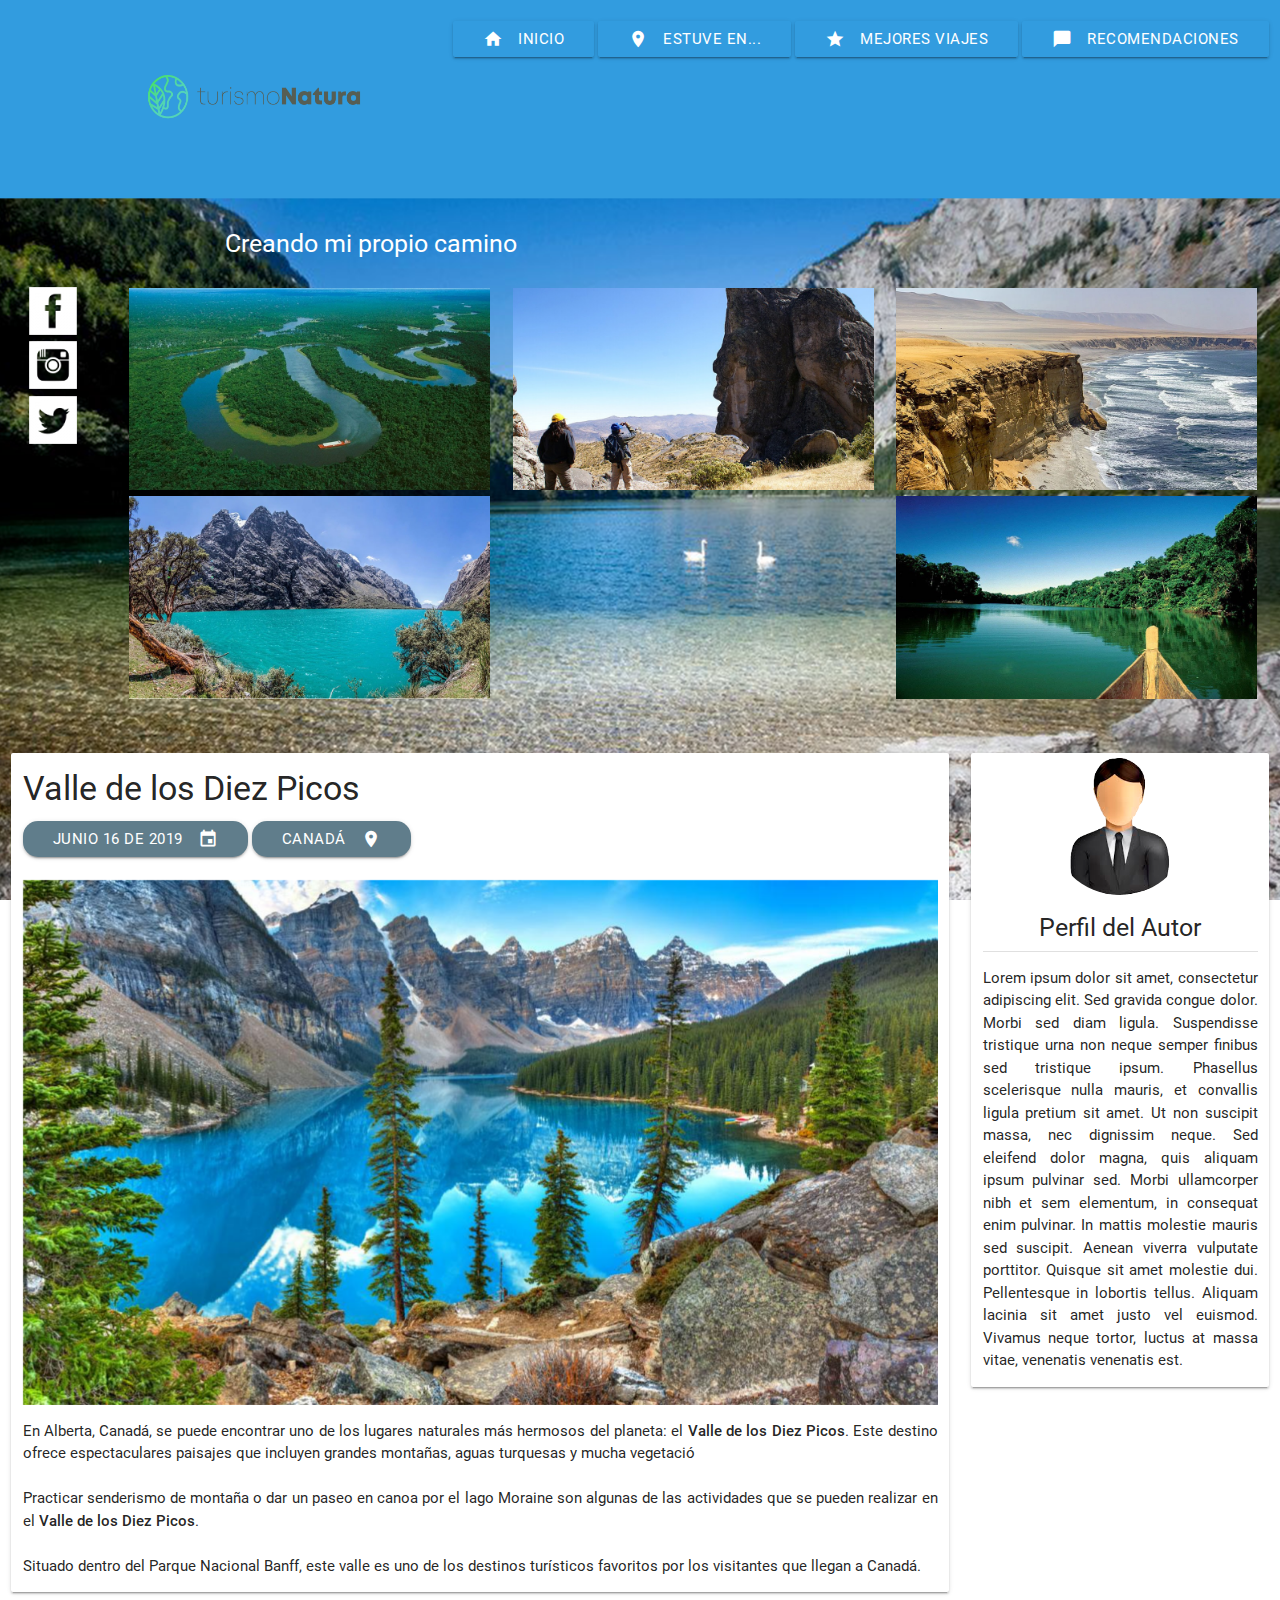
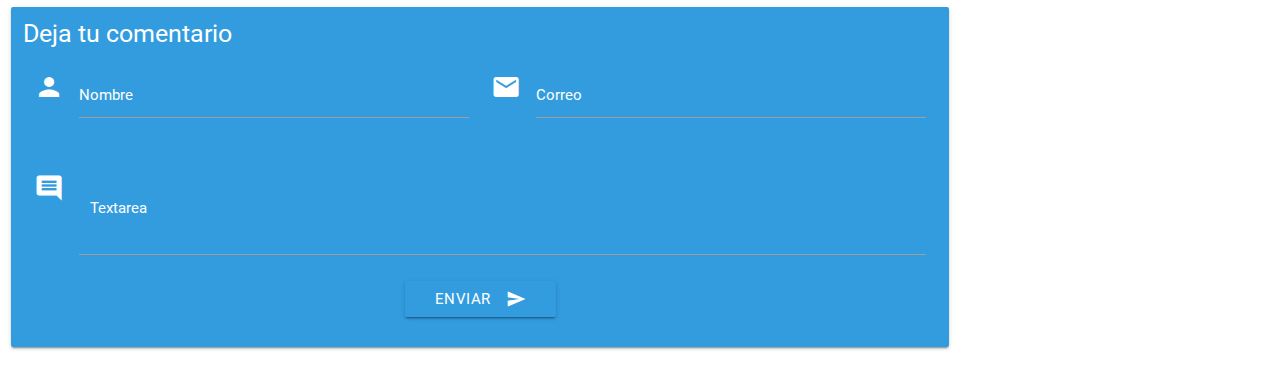
<file: Materialize/index.html>
<!doctype html>
<html>

<head>
	<meta charset="utf-8">
	<meta http-equiv="x-ua-compatible" content="ie=edge">
	<meta name="viewport" content="width=device-width, initial-scale=1.0">
	<link href="https://fonts.googleapis.com/icon?family=Material+Icons" rel="stylesheet">
	<link href="css/materialize.css" type="text/css" rel="stylesheet" media="screen,projection"/>
	<link href="css/style.css" type="text/css" rel="stylesheet" media="screen,projection"/>
	<link rel="shortcut icon" type="image/x-icon" href="#">
	<title>Blog de Turismo</title>
</head>

<body class="turismo-body">

	<div class="contenedor">

		<div class="row">
			<div class="col m1"></div>
			<div class="col m3"></div>
			<div class="col m8"></div>
		</div>

		<header class="row">
			<div class="col m1 hide-on-small-and-down"></div>
			<div class="col s3 m3">
				<div class="row">
					<div class="col s4"><img class="logo" src="img/logo.png"></div>
				</div>
			</div>
			<div class="nav-content col s9 m8 right-align">
				<a class="waves-effect waves-light btn boton-nav" href="#"><i class="material-icons left">home</i><span class="hide-on-small-and-down">Inicio</span></a>
				<a class="waves-effect waves-light btn boton-nav" href="#"><i class="material-icons left">location_on</i><span class="hide-on-small-and-down">Estuve En...</span></a>
				<a class="waves-effect waves-light btn boton-nav" href="#"><i class="material-icons left">grade</i><span class="hide-on-small-and-down">Mejores Viajes</span></a>
				<a class="waves-effect waves-light btn boton-nav" href="#"><i class="material-icons left">chat_bubble</i><span class="hide-on-small-and-down">Recomendaciones</span></a>
			</div>
		</header>

		<div class="row">
			<div class="col m2 hide-on-small-and-down"></div>
			<div class="col s12 m10"><span class="white-text text-darken-2"><h5>Creando mi propio camino</h5></span></div>
		</div>

		<div class="row">
			<div class="col m1 center-align hide-on-small-and-down">
				<div><a class="waves-effect waves-light" href="#"><img src="img/fb.png"></a></div>
				<div><a class="waves-effect waves-light" href="#"><img src="img/ig.png"></a></div>
				<div><a class="waves-effect waves-light" href="#"><img src="img/tt.png"></a></div>
			</div>
			<div class="col m1 hide-on-small-and-down"></div>
			<div class="col s12 m11">
				<div class="row">
					<div class="col m4">
						<img class="responsive-img" width="100%" src="img/amazonas.jpg">
						<img class="responsive-img" width="100%" src="img/huascaran.jpg">
					</div>
					<div class="col m4">
						<img class="responsive-img" width="100%" src="img/turist.jpg">
					</div>
					<div class="col m4">
						<img class="responsive-img" width="100%" src="img/paracas.jpg">
						<img class="responsive-img" width="100%" src="img/manu.jpg">
					</div>
				</div>
			</div>
		</div>

		<div class="row">

			<div class="col m9">

				<div class="row card">
					<div class="col m12">
						<h4>Valle de los Diez Picos</h4>
						<div>
							<a class="btn btn-small waves-effect waves-light blue-grey" style="border-radius: 15px" href="#"><i class="material-icons right">event</i>Junio 16 de 2019</a>
							<a class="btn btn-small waves-effect waves-light blue-grey" style="border-radius: 15px" href="#"><i class="material-icons right">location_on</i>Canadá</a>
						</div>
						<br>
						<img class="materialboxed responsive-img" width="100%" src="img/valle.jpeg">
						<p>
							En Alberta, Canadá, se puede encontrar uno de los lugares naturales más hermosos del planeta: el <strong>Valle de los Diez Picos</strong>. Este destino ofrece espectaculares paisajes que incluyen grandes montañas, aguas turquesas y mucha vegetació<n class=""					></n>
							<br><br>
							Practicar senderismo de montaña o dar un paseo en canoa por el lago Moraine son algunas de las actividades que se pueden realizar en el <strong>Valle de los Diez Picos</strong>.
							<br><br>
							Situado dentro del Parque Nacional Banff, este valle es uno de los destinos turísticos favoritos por los visitantes que llegan a Canadá.
						</p>
					</div>
				</div>

				<div class="row card bg-form white-text">

					<form class="col s12">
						<h5>Deja tu comentario</h5>
						<div class="row">
							<div class="input-field col s6">
								<i class="material-icons prefix">person</i>
								<input id="icon_person" type="text" class="validate">
								<label for="icon_person" class="white-text">Nombre</label>
							</div>
							<div class="input-field col s6">
								<i class="material-icons prefix">mail</i>
								<input id="icon_mail" type="tel" class="validate">
								<label for="icon_mail" class="white-text">Correo</label>
							</div>
						</div>
						<div class="input-field col s12">
							<i class="material-icons prefix">comment</i>
							<textarea id="textarea1" class="materialize-textarea"></textarea>
						  	<label for="textarea1"><label for="textarea1" class="white-text">Textarea</label></label>
						</div>
					</form>

        			<div class="row center-align">
        				<div class="col s12 m12">
        					<button class="btn waves-effect waves-light boton-nav" type="submit" name="action" id="enviar">Enviar<i class="material-icons right">send</i></button>
        				</div>
        			</div>

				</div>

			</div>

			<div class="col s10 m3 offset-s1">

				<div class="row card">
					<div class="col m12 center-align" style="padding-top: 5px">
						<img class="circle" width="50%" src="img/hombre.png">
						<h5>Perfil del Autor</h5>
						<div class="divider"></div>
						<p>
		Lorem ipsum dolor sit amet, consectetur adipiscing elit. Sed gravida congue dolor. Morbi sed diam ligula. Suspendisse tristique urna non neque semper finibus sed tristique ipsum. Phasellus scelerisque nulla mauris, et convallis ligula pretium sit amet. Ut non suscipit massa, nec dignissim neque. Sed eleifend dolor magna, quis aliquam ipsum pulvinar sed. Morbi ullamcorper nibh et sem elementum, in consequat enim pulvinar. In mattis molestie mauris sed suscipit. Aenean viverra vulputate 		porttitor. Quisque sit amet molestie dui. Pellentesque in lobortis tellus. Aliquam lacinia sit amet justo vel euismod. Vivamus neque tortor, luctus at massa vitae, venenatis venenatis est.
						</p>
					</div>
				</div>

			</div>

		</div>


	<script src="https://code.jquery.com/jquery-2.1.1.min.js"></script>
	<script src="js/materialize.js"></script>
	<script src="js/init.js"></script>


</body>

</html>
</file>
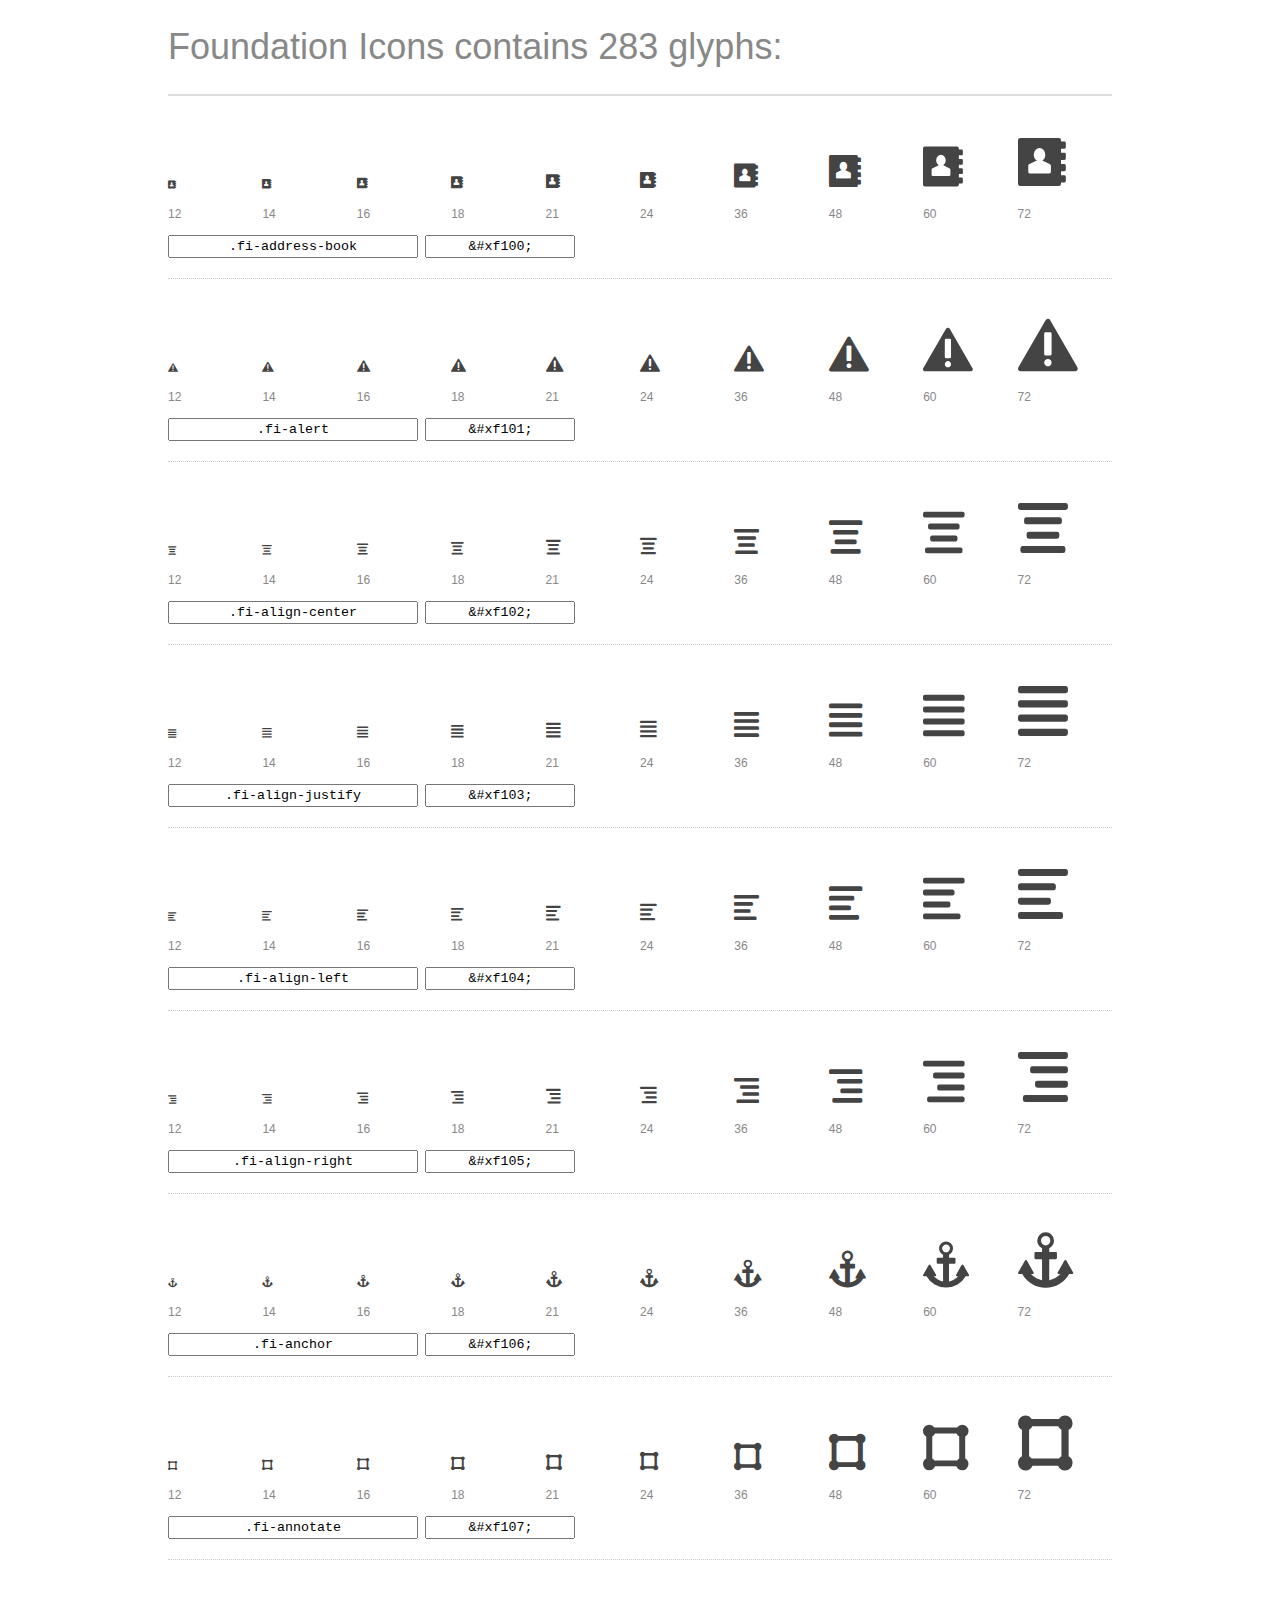
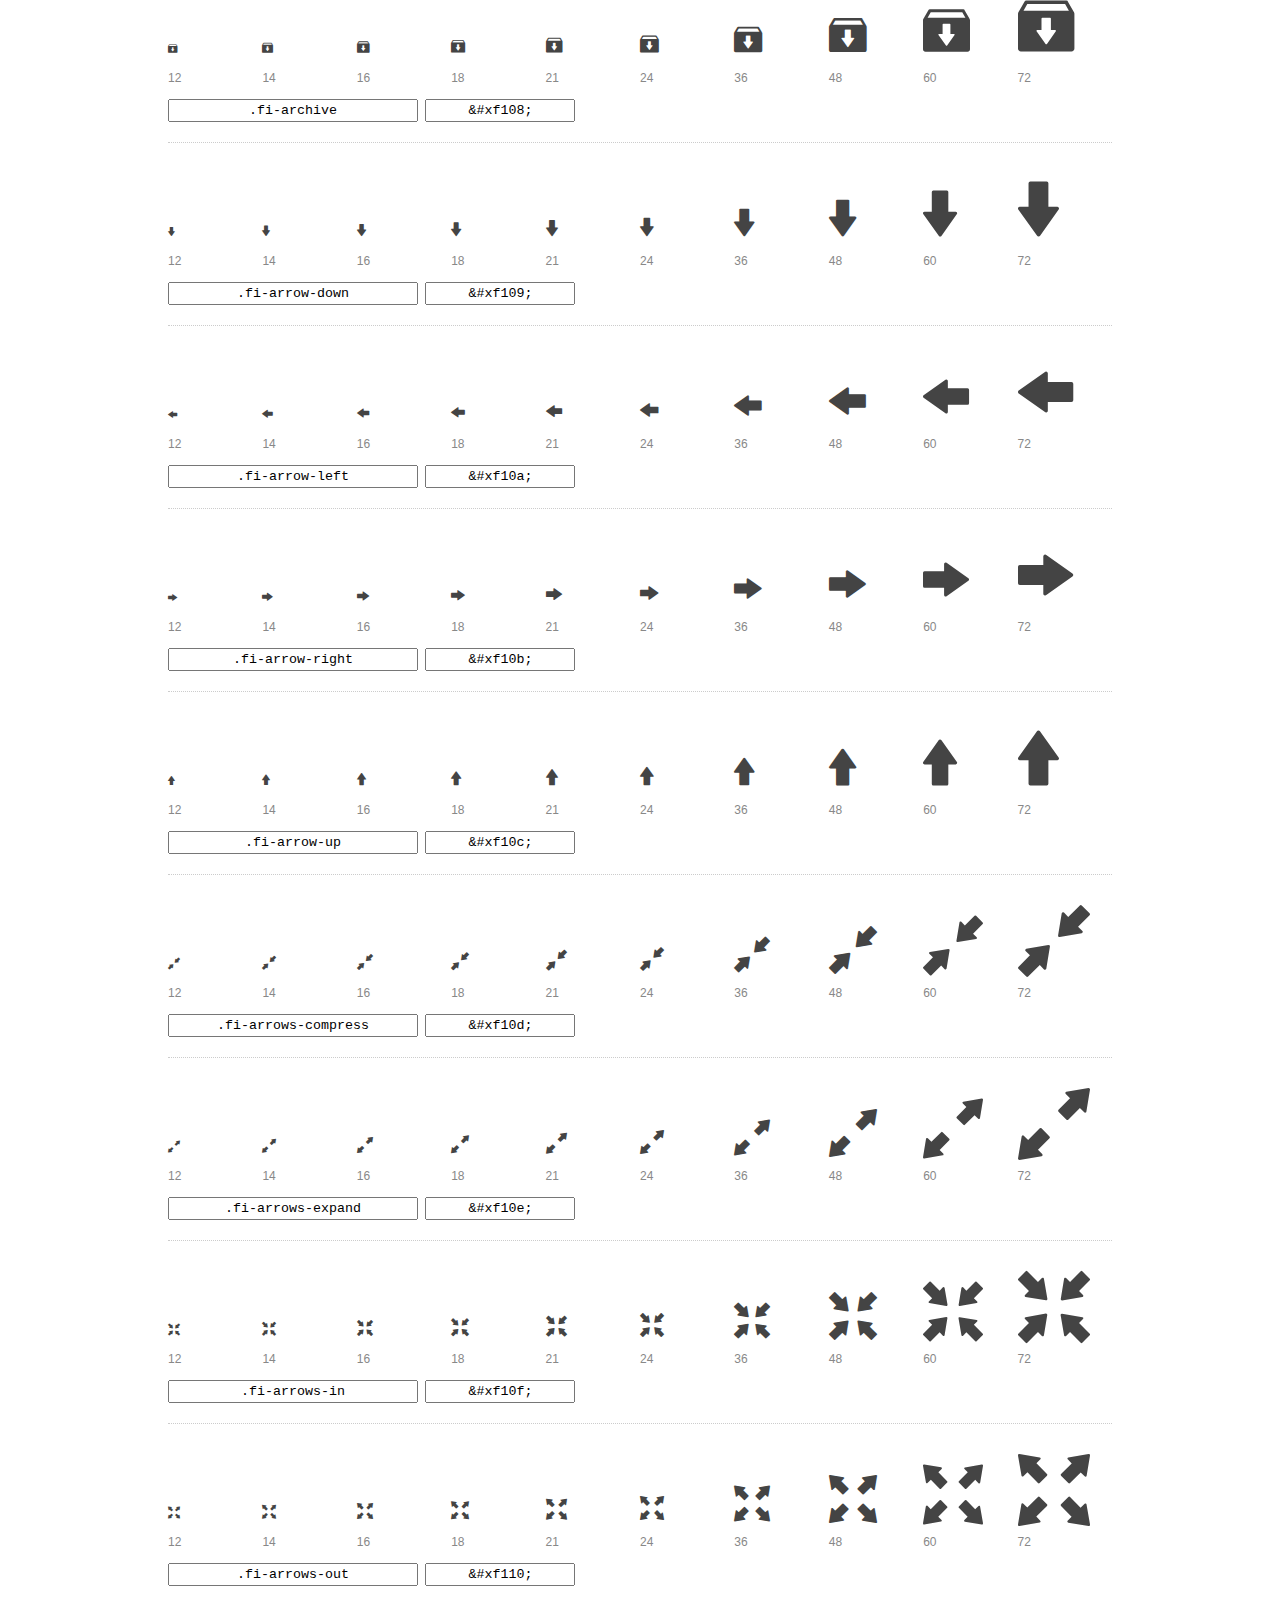
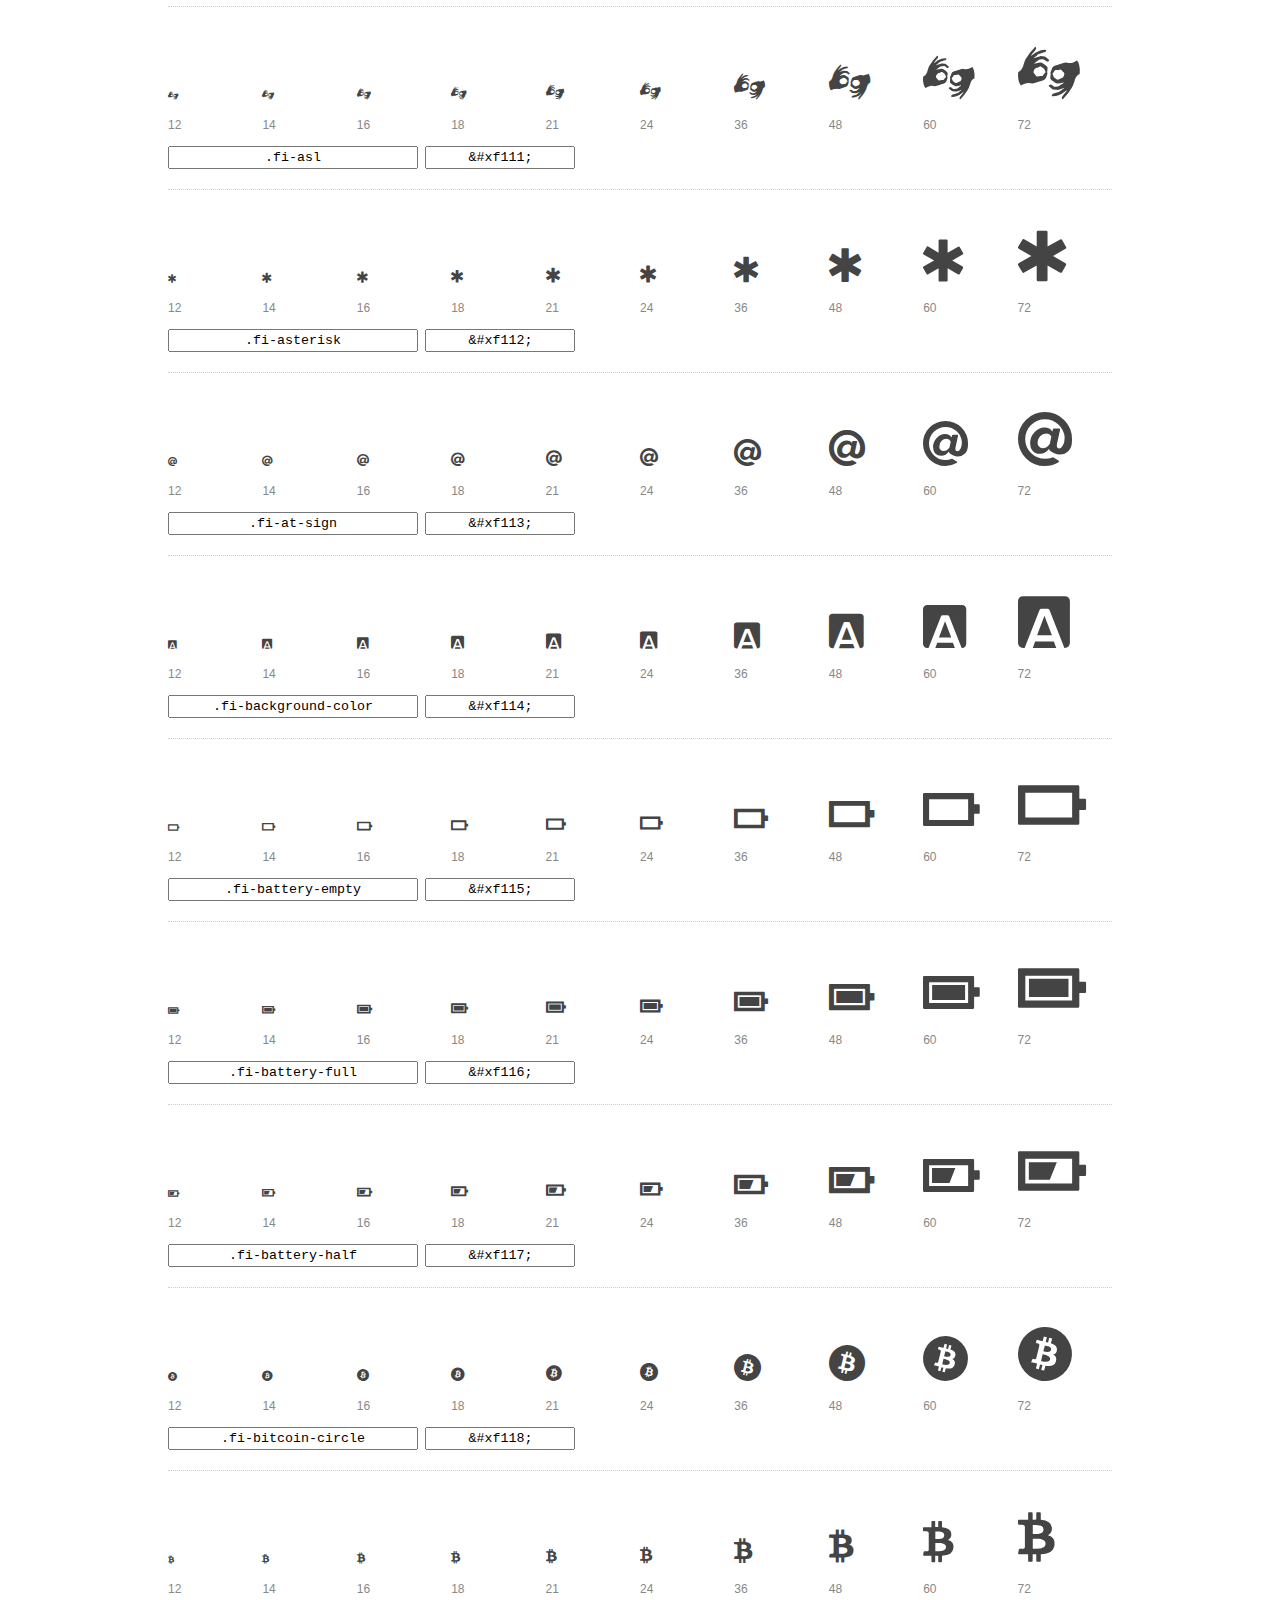
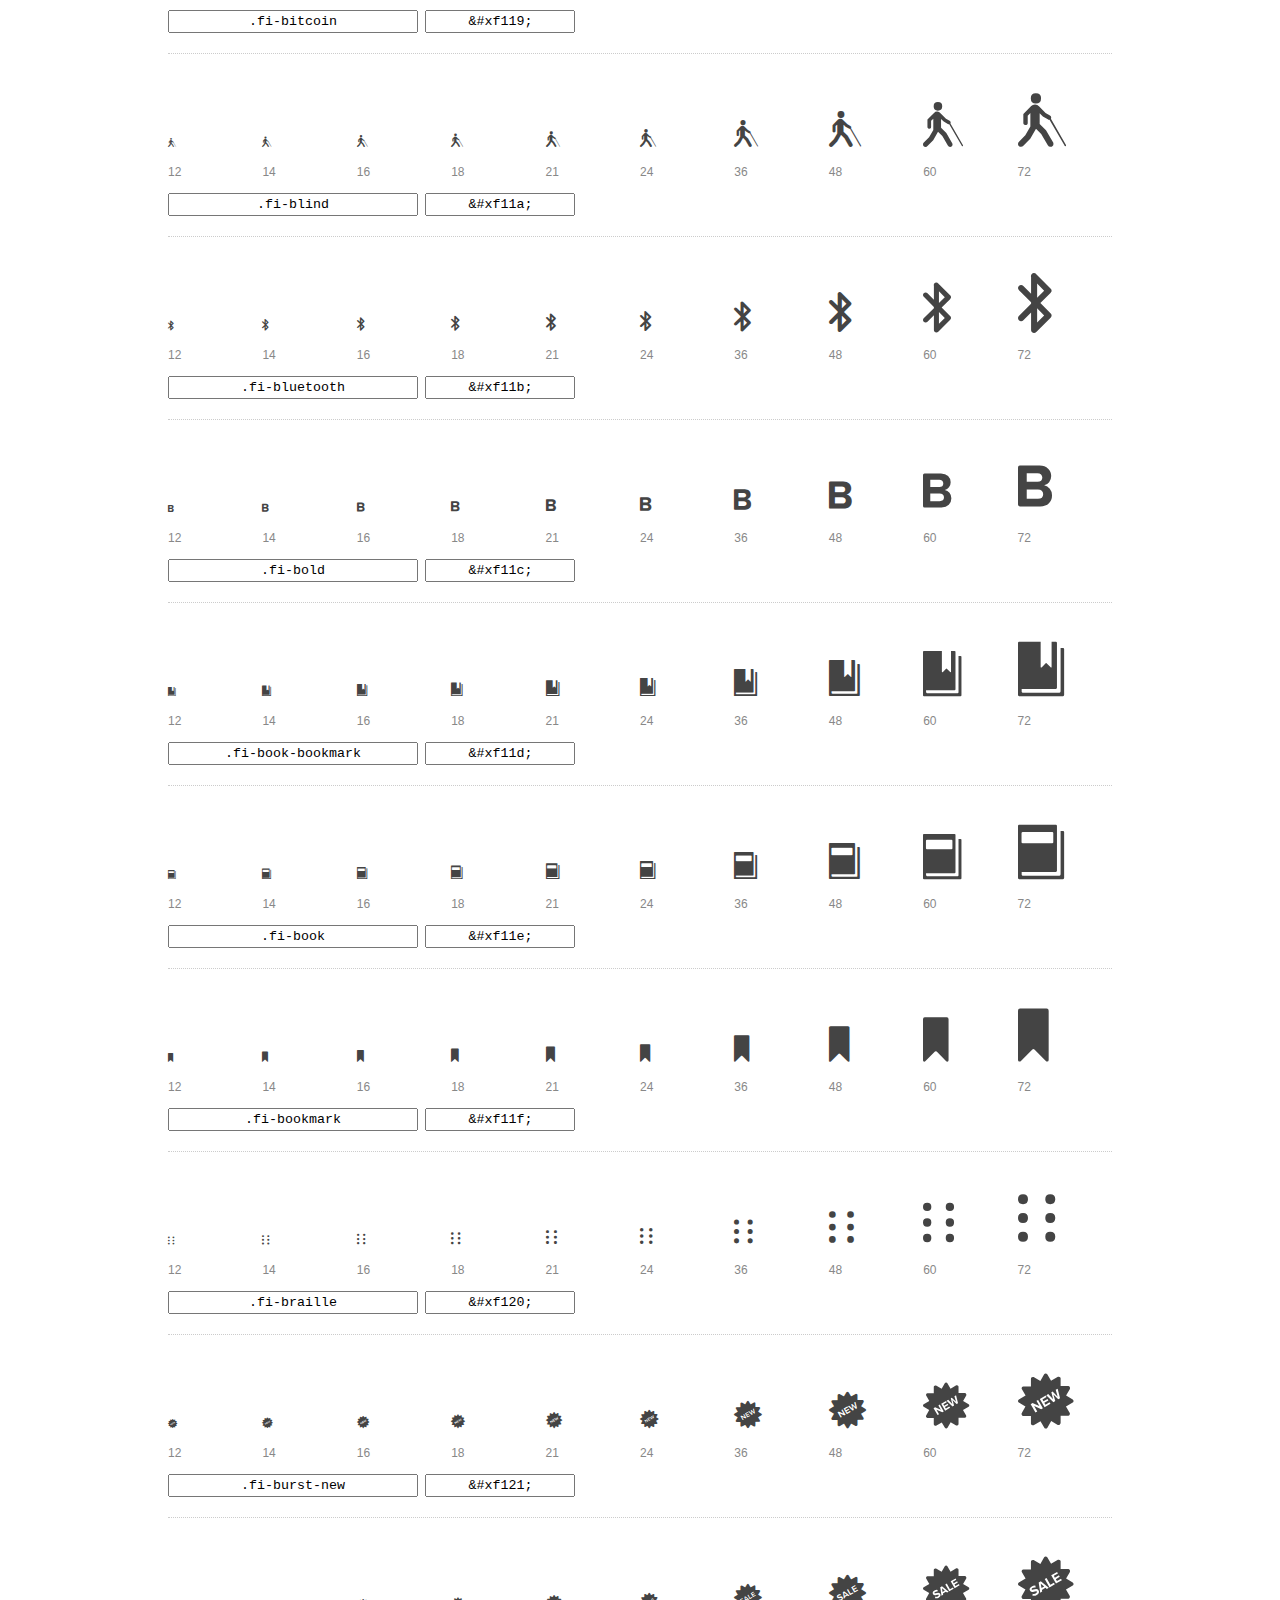
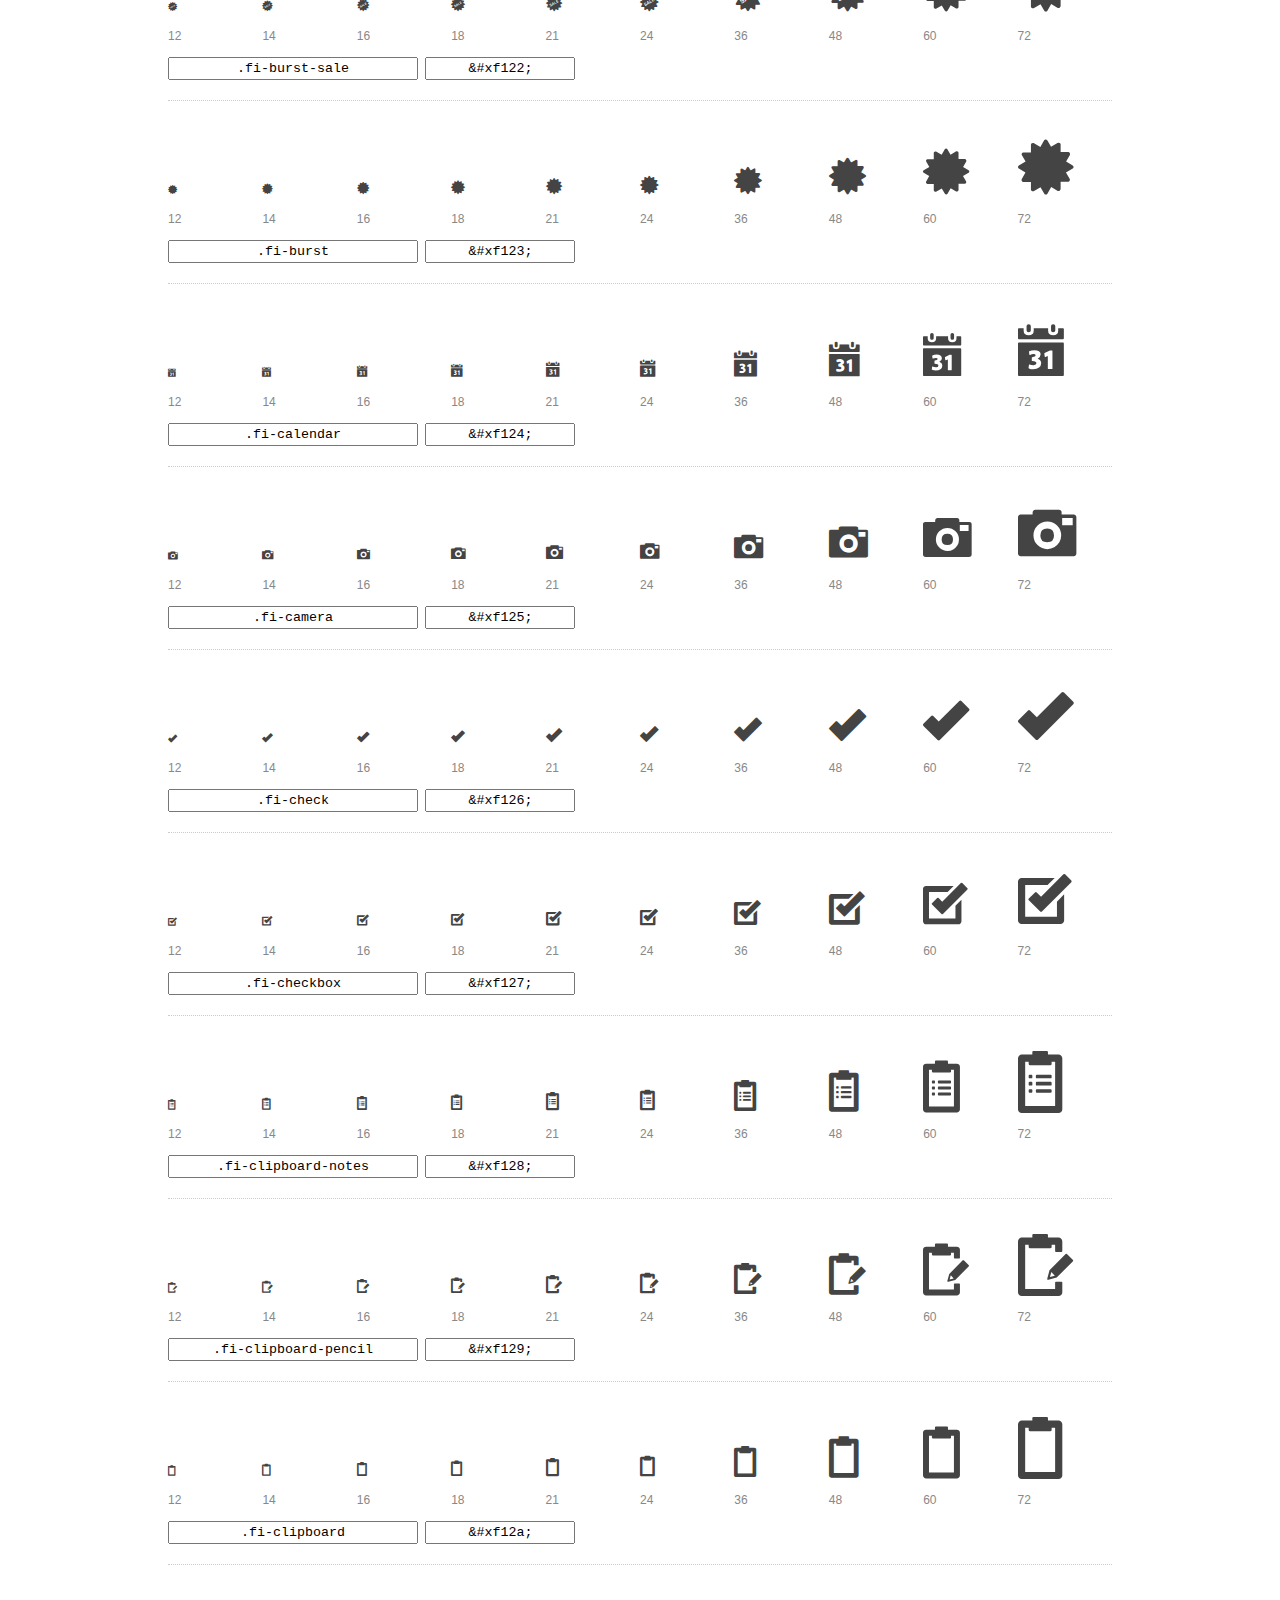
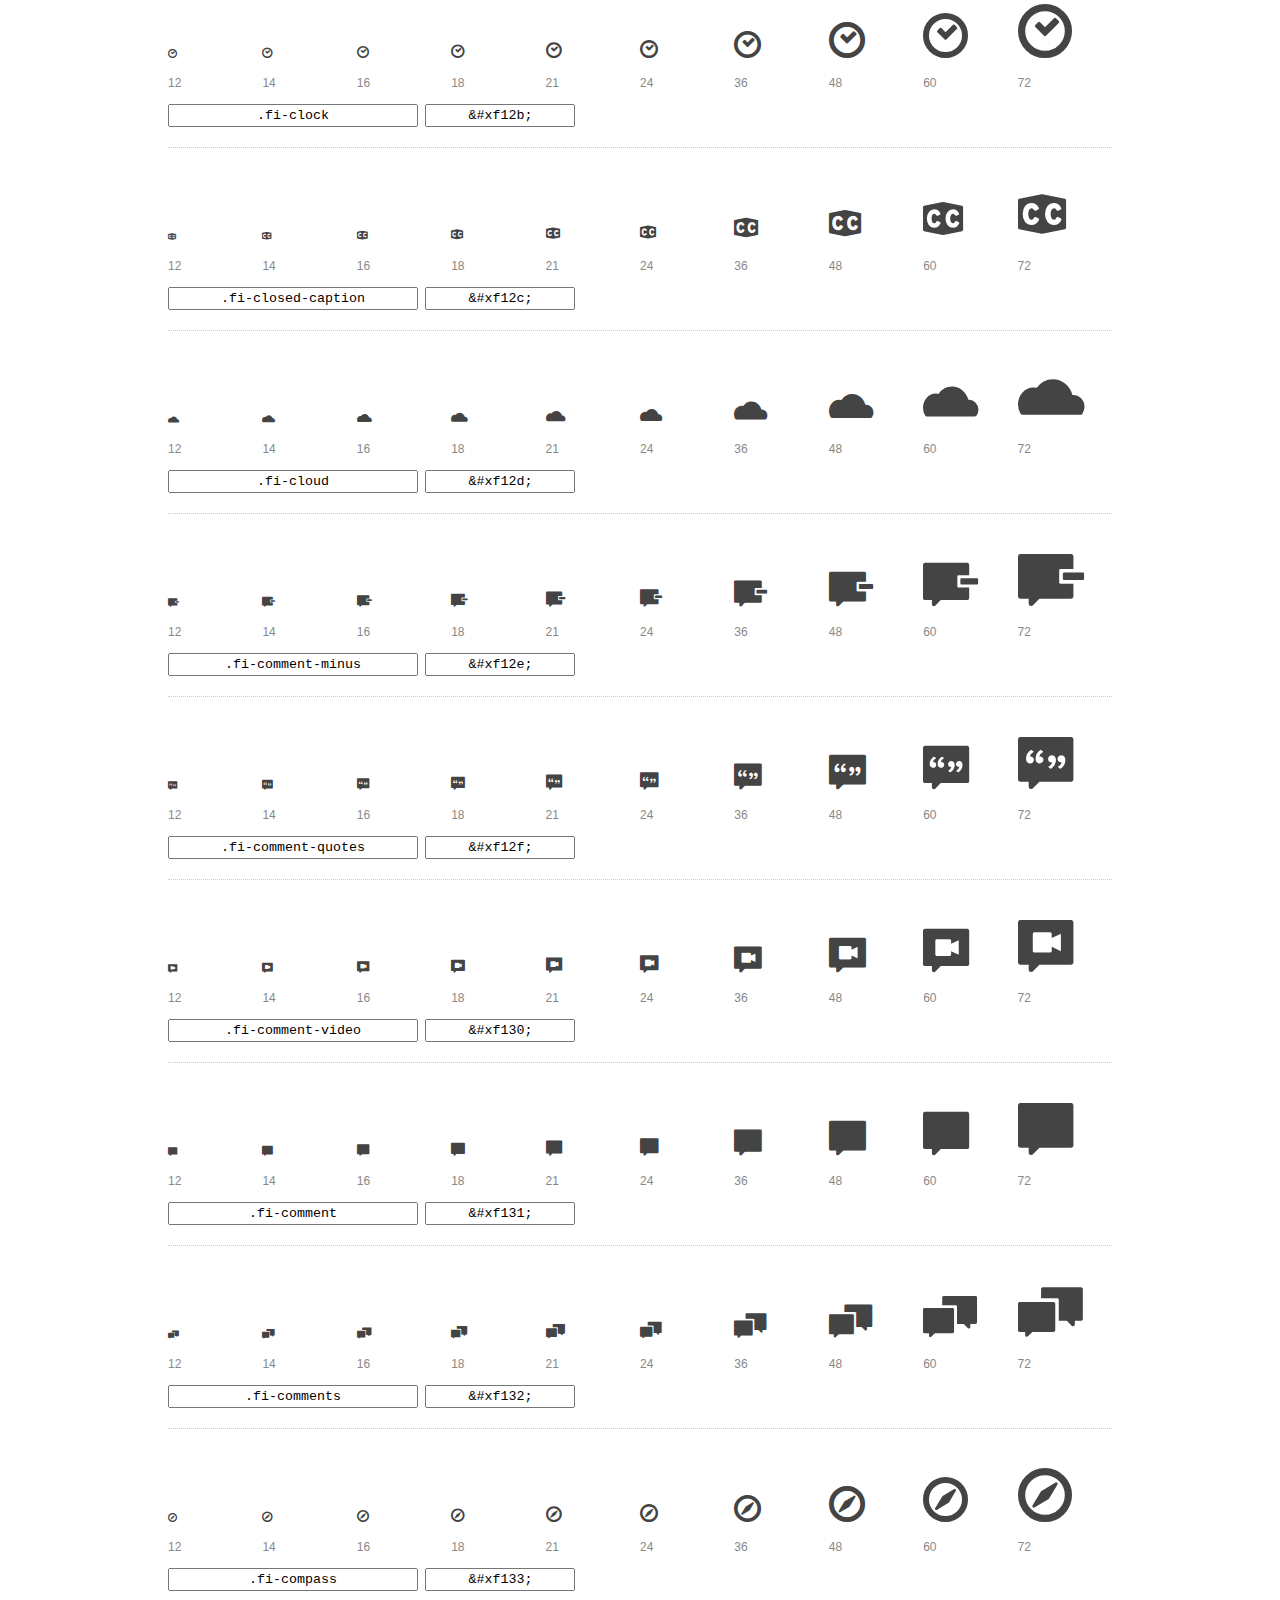
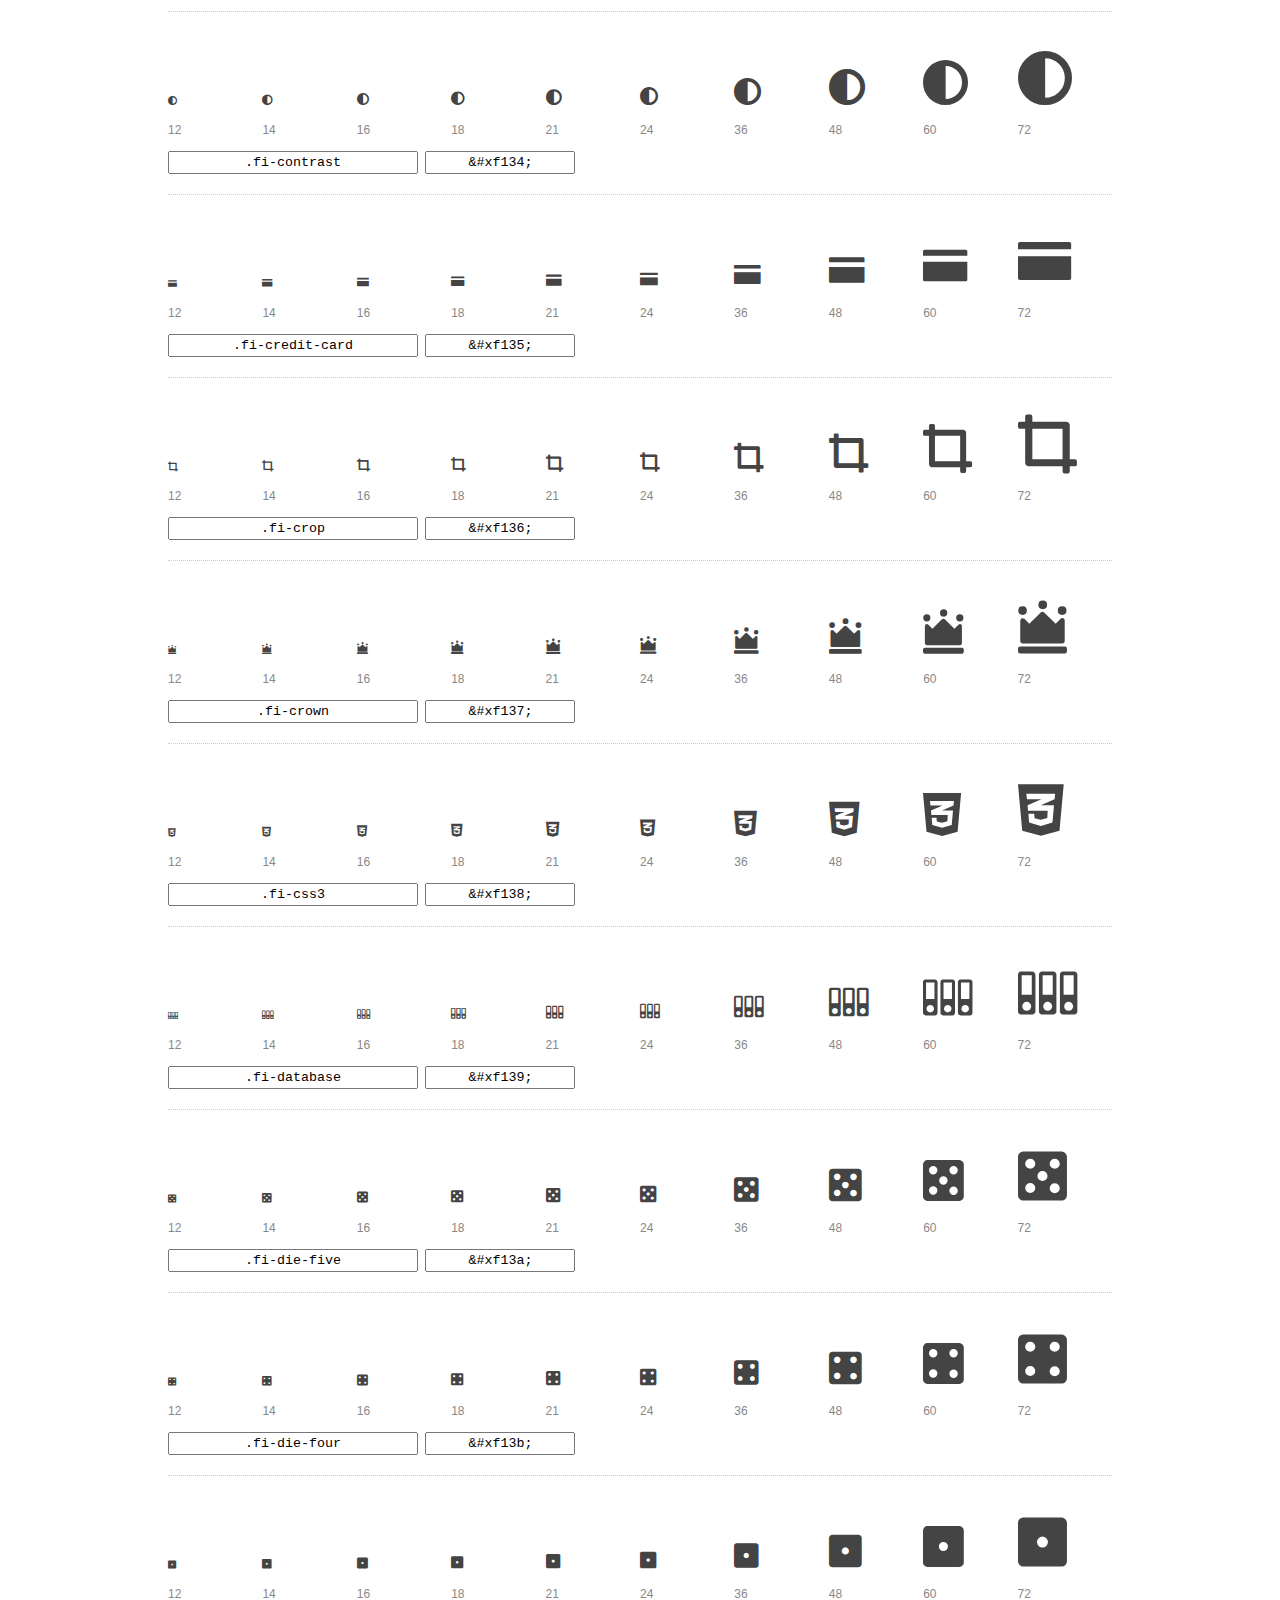
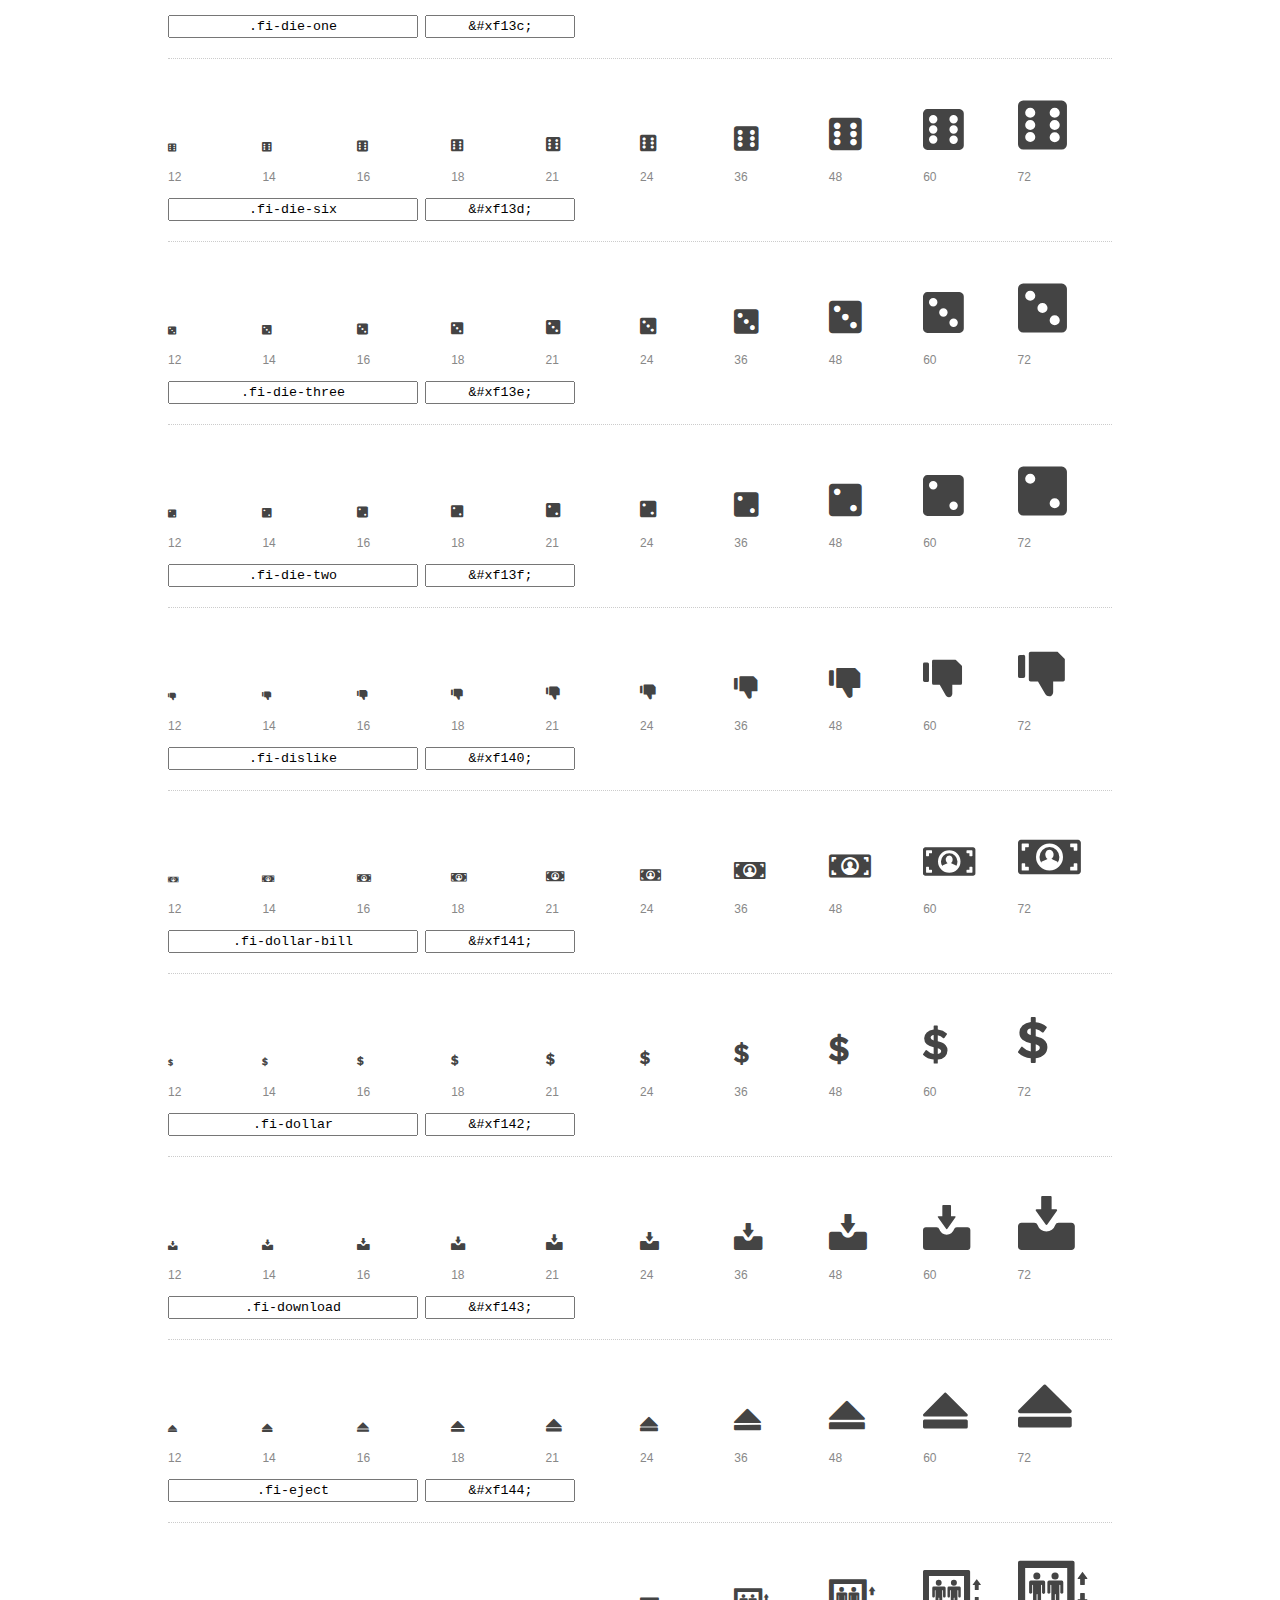
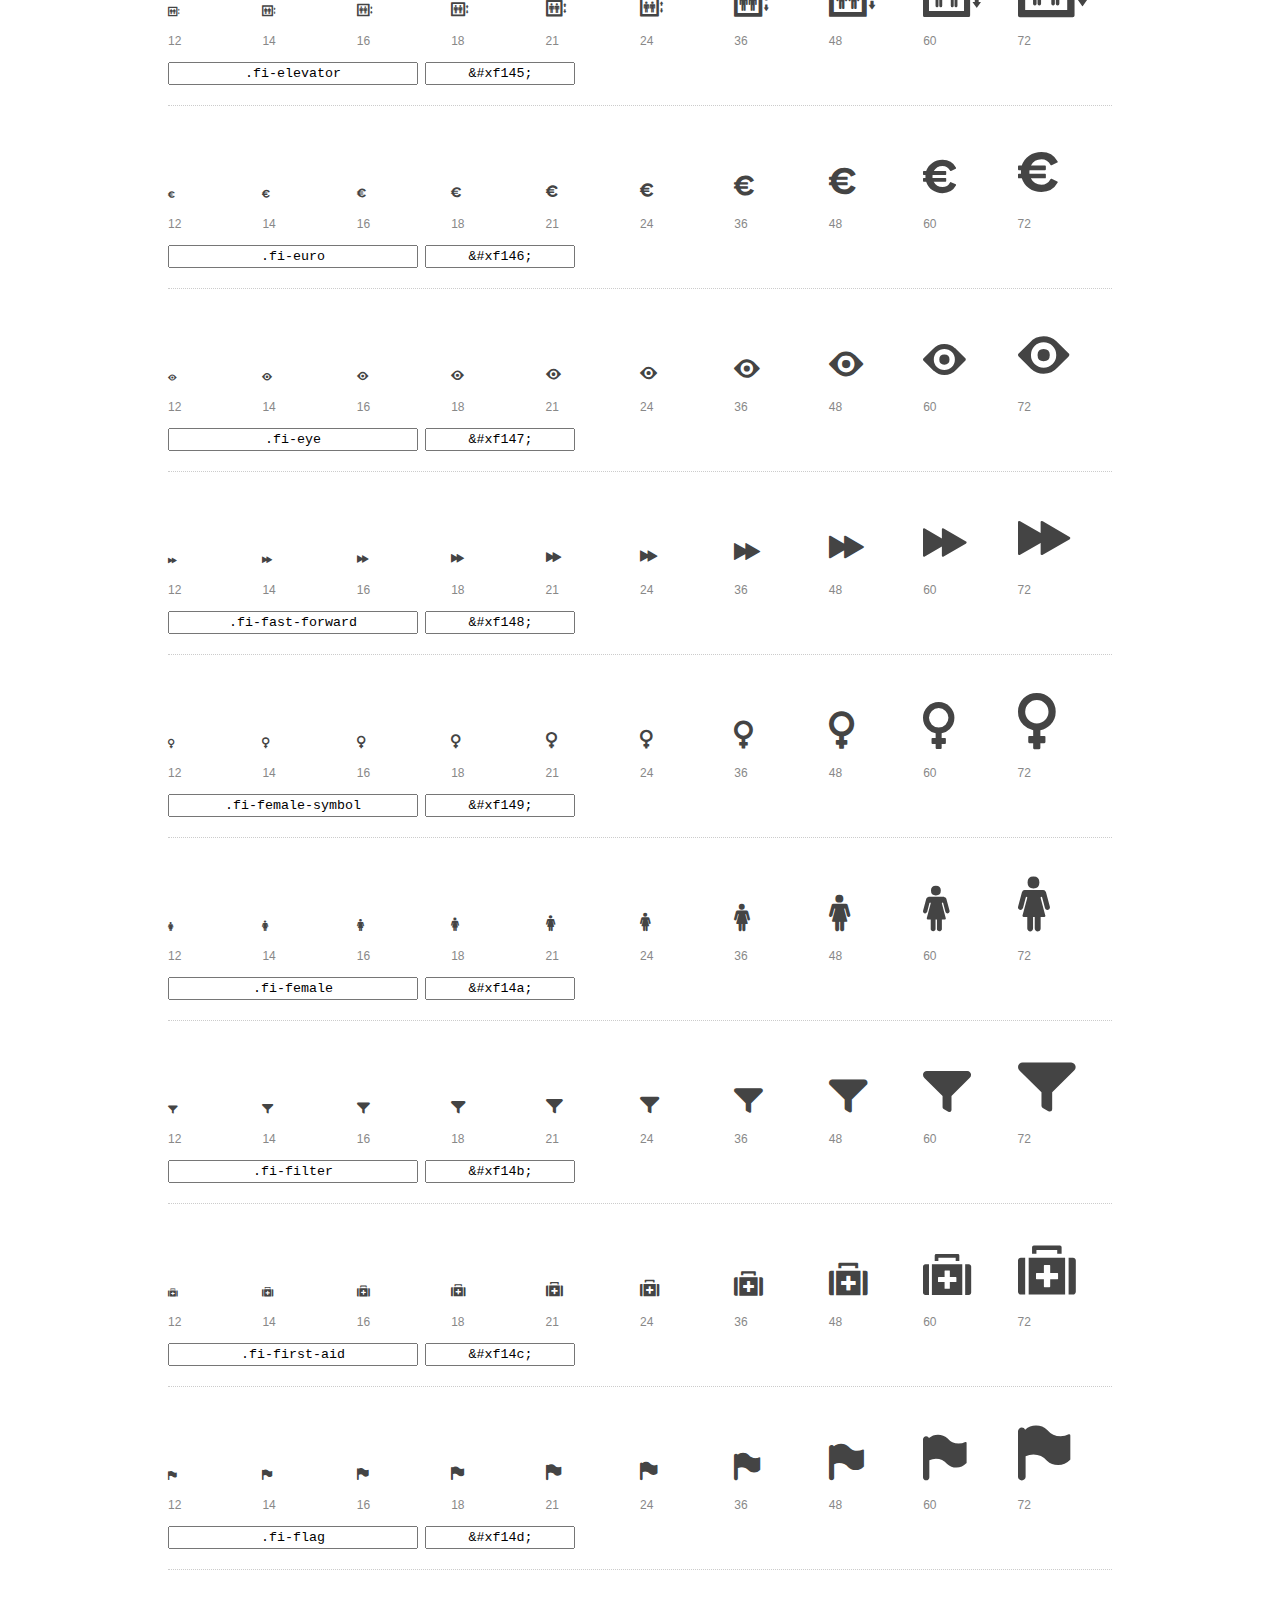
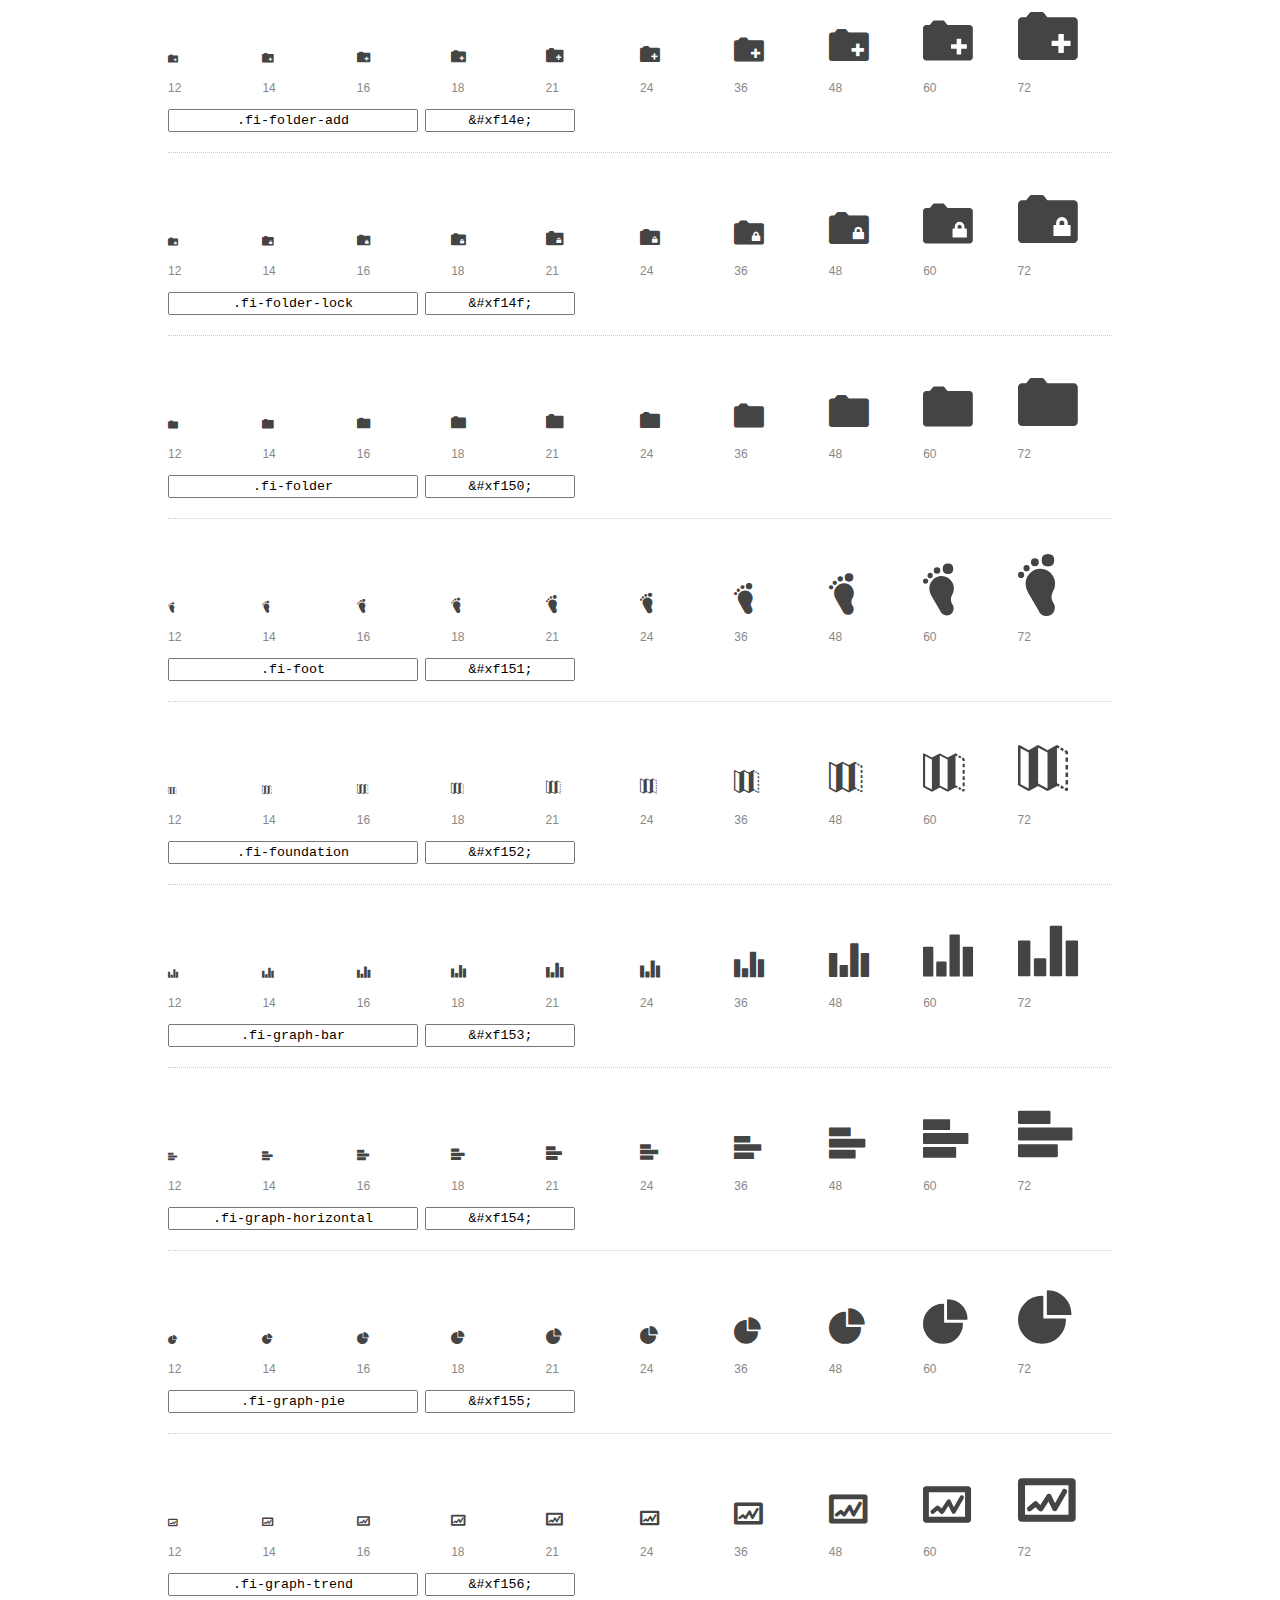
<file: Foundation/foundation-icons/preview.html>
<!DOCTYPE html>
<html>
  <head>
    <title>Foundation Icons glyphs preview</title>
    <link rel="stylesheet" href="foundation-icons.css" />

    <style>
      * {
        -moz-box-sizing: border-box;
        -webkit-box-sizing: border-box;
        box-sizing: border-box;
        margin: 0;
        padding: 0;
      }

      body {
        background: #fff;
        color: #444;
        font: 16px/1.5 "Helvetica Neue", Helvetica, Arial, sans-serif;
      }

      a, 
      a:visited {
        color: #888;
        text-decoration: underline;
      }
      a:hover, 
      a:focus { color: #000; }

      h1 {
        border-bottom: 2px solid #ddd;
        color: #888;
        font-size: 36px;
        font-weight: 300;
        margin-bottom: 20px;
        padding: 20px 0;
      }

      .container {
        margin: 0 auto;
        min-width: 880px;
        padding: 0 40px;
        width: 80%;
      }

      .glyph {
        border-bottom: 1px dotted #ccc;
        padding: 10px 0 20px;
        margin-bottom: 20px;
      }

      .preview-glyphs { vertical-align: bottom; } 

      .preview-scale { 
        color: #888;
        font-size: 12px; 
        margin-top: 5px;
      }

      .step {
        display: inline-block;
        line-height: 1;
        width: 10%;
      }

      
      .size-12 { font-size: 12px; }
      
      .size-14 { font-size: 14px; }
      
      .size-16 { font-size: 16px; }
      
      .size-18 { font-size: 18px; }
      
      .size-21 { font-size: 21px; }
      
      .size-24 { font-size: 24px; }
      
      .size-36 { font-size: 36px; }
      
      .size-48 { font-size: 48px; }
      
      .size-60 { font-size: 60px; }
      
      .size-72 { font-size: 72px; }
      

      .usage { margin-top: 10px; }

      .usage input {
        font-family: monospace;
        margin-right: 3px;
        padding: 2px 5px;
        text-align: center;
      }

      .usage .point { width: 150px; }

      .usage .class { width: 250px; }

      .footer {
        color: #888;
        font-size: 12px;
        padding: 20px 0;
      }
    </style>

    <!--[if lte IE 8]><script src="http://html5shiv.googlecode.com/svn/trunk/html5.js"></script><![endif]-->
  </head>

  <body>
    <div class="container">
      <h1>Foundation Icons contains 283 glyphs:</h1> 

      
      <div class="glyph">
        <div class="preview-glyphs">
          <i class="step fi-address-book size-12"></i><i class="step fi-address-book size-14"></i><i class="step fi-address-book size-16"></i><i class="step fi-address-book size-18"></i><i class="step fi-address-book size-21"></i><i class="step fi-address-book size-24"></i><i class="step fi-address-book size-36"></i><i class="step fi-address-book size-48"></i><i class="step fi-address-book size-60"></i><i class="step fi-address-book size-72"></i>
        </div>
        <div class="preview-scale">
          <span class="step">12</span><span class="step">14</span><span class="step">16</span><span class="step">18</span><span class="step">21</span><span class="step">24</span><span class="step">36</span><span class="step">48</span><span class="step">60</span><span class="step">72</span> 
        </div>
        <div class="usage">
          <input class="class" type="text" readonly="readonly" onClick="this.select();" value=".fi-address-book" />
          <input class="point" type="text" readonly="readonly" onClick="this.select();" value="&amp;#xf100;" />
        </div>
      </div>
      
      <div class="glyph">
        <div class="preview-glyphs">
          <i class="step fi-alert size-12"></i><i class="step fi-alert size-14"></i><i class="step fi-alert size-16"></i><i class="step fi-alert size-18"></i><i class="step fi-alert size-21"></i><i class="step fi-alert size-24"></i><i class="step fi-alert size-36"></i><i class="step fi-alert size-48"></i><i class="step fi-alert size-60"></i><i class="step fi-alert size-72"></i>
        </div>
        <div class="preview-scale">
          <span class="step">12</span><span class="step">14</span><span class="step">16</span><span class="step">18</span><span class="step">21</span><span class="step">24</span><span class="step">36</span><span class="step">48</span><span class="step">60</span><span class="step">72</span> 
        </div>
        <div class="usage">
          <input class="class" type="text" readonly="readonly" onClick="this.select();" value=".fi-alert" />
          <input class="point" type="text" readonly="readonly" onClick="this.select();" value="&amp;#xf101;" />
        </div>
      </div>
      
      <div class="glyph">
        <div class="preview-glyphs">
          <i class="step fi-align-center size-12"></i><i class="step fi-align-center size-14"></i><i class="step fi-align-center size-16"></i><i class="step fi-align-center size-18"></i><i class="step fi-align-center size-21"></i><i class="step fi-align-center size-24"></i><i class="step fi-align-center size-36"></i><i class="step fi-align-center size-48"></i><i class="step fi-align-center size-60"></i><i class="step fi-align-center size-72"></i>
        </div>
        <div class="preview-scale">
          <span class="step">12</span><span class="step">14</span><span class="step">16</span><span class="step">18</span><span class="step">21</span><span class="step">24</span><span class="step">36</span><span class="step">48</span><span class="step">60</span><span class="step">72</span> 
        </div>
        <div class="usage">
          <input class="class" type="text" readonly="readonly" onClick="this.select();" value=".fi-align-center" />
          <input class="point" type="text" readonly="readonly" onClick="this.select();" value="&amp;#xf102;" />
        </div>
      </div>
      
      <div class="glyph">
        <div class="preview-glyphs">
          <i class="step fi-align-justify size-12"></i><i class="step fi-align-justify size-14"></i><i class="step fi-align-justify size-16"></i><i class="step fi-align-justify size-18"></i><i class="step fi-align-justify size-21"></i><i class="step fi-align-justify size-24"></i><i class="step fi-align-justify size-36"></i><i class="step fi-align-justify size-48"></i><i class="step fi-align-justify size-60"></i><i class="step fi-align-justify size-72"></i>
        </div>
        <div class="preview-scale">
          <span class="step">12</span><span class="step">14</span><span class="step">16</span><span class="step">18</span><span class="step">21</span><span class="step">24</span><span class="step">36</span><span class="step">48</span><span class="step">60</span><span class="step">72</span> 
        </div>
        <div class="usage">
          <input class="class" type="text" readonly="readonly" onClick="this.select();" value=".fi-align-justify" />
          <input class="point" type="text" readonly="readonly" onClick="this.select();" value="&amp;#xf103;" />
        </div>
      </div>
      
      <div class="glyph">
        <div class="preview-glyphs">
          <i class="step fi-align-left size-12"></i><i class="step fi-align-left size-14"></i><i class="step fi-align-left size-16"></i><i class="step fi-align-left size-18"></i><i class="step fi-align-left size-21"></i><i class="step fi-align-left size-24"></i><i class="step fi-align-left size-36"></i><i class="step fi-align-left size-48"></i><i class="step fi-align-left size-60"></i><i class="step fi-align-left size-72"></i>
        </div>
        <div class="preview-scale">
          <span class="step">12</span><span class="step">14</span><span class="step">16</span><span class="step">18</span><span class="step">21</span><span class="step">24</span><span class="step">36</span><span class="step">48</span><span class="step">60</span><span class="step">72</span> 
        </div>
        <div class="usage">
          <input class="class" type="text" readonly="readonly" onClick="this.select();" value=".fi-align-left" />
          <input class="point" type="text" readonly="readonly" onClick="this.select();" value="&amp;#xf104;" />
        </div>
      </div>
      
      <div class="glyph">
        <div class="preview-glyphs">
          <i class="step fi-align-right size-12"></i><i class="step fi-align-right size-14"></i><i class="step fi-align-right size-16"></i><i class="step fi-align-right size-18"></i><i class="step fi-align-right size-21"></i><i class="step fi-align-right size-24"></i><i class="step fi-align-right size-36"></i><i class="step fi-align-right size-48"></i><i class="step fi-align-right size-60"></i><i class="step fi-align-right size-72"></i>
        </div>
        <div class="preview-scale">
          <span class="step">12</span><span class="step">14</span><span class="step">16</span><span class="step">18</span><span class="step">21</span><span class="step">24</span><span class="step">36</span><span class="step">48</span><span class="step">60</span><span class="step">72</span> 
        </div>
        <div class="usage">
          <input class="class" type="text" readonly="readonly" onClick="this.select();" value=".fi-align-right" />
          <input class="point" type="text" readonly="readonly" onClick="this.select();" value="&amp;#xf105;" />
        </div>
      </div>
      
      <div class="glyph">
        <div class="preview-glyphs">
          <i class="step fi-anchor size-12"></i><i class="step fi-anchor size-14"></i><i class="step fi-anchor size-16"></i><i class="step fi-anchor size-18"></i><i class="step fi-anchor size-21"></i><i class="step fi-anchor size-24"></i><i class="step fi-anchor size-36"></i><i class="step fi-anchor size-48"></i><i class="step fi-anchor size-60"></i><i class="step fi-anchor size-72"></i>
        </div>
        <div class="preview-scale">
          <span class="step">12</span><span class="step">14</span><span class="step">16</span><span class="step">18</span><span class="step">21</span><span class="step">24</span><span class="step">36</span><span class="step">48</span><span class="step">60</span><span class="step">72</span> 
        </div>
        <div class="usage">
          <input class="class" type="text" readonly="readonly" onClick="this.select();" value=".fi-anchor" />
          <input class="point" type="text" readonly="readonly" onClick="this.select();" value="&amp;#xf106;" />
        </div>
      </div>
      
      <div class="glyph">
        <div class="preview-glyphs">
          <i class="step fi-annotate size-12"></i><i class="step fi-annotate size-14"></i><i class="step fi-annotate size-16"></i><i class="step fi-annotate size-18"></i><i class="step fi-annotate size-21"></i><i class="step fi-annotate size-24"></i><i class="step fi-annotate size-36"></i><i class="step fi-annotate size-48"></i><i class="step fi-annotate size-60"></i><i class="step fi-annotate size-72"></i>
        </div>
        <div class="preview-scale">
          <span class="step">12</span><span class="step">14</span><span class="step">16</span><span class="step">18</span><span class="step">21</span><span class="step">24</span><span class="step">36</span><span class="step">48</span><span class="step">60</span><span class="step">72</span> 
        </div>
        <div class="usage">
          <input class="class" type="text" readonly="readonly" onClick="this.select();" value=".fi-annotate" />
          <input class="point" type="text" readonly="readonly" onClick="this.select();" value="&amp;#xf107;" />
        </div>
      </div>
      
      <div class="glyph">
        <div class="preview-glyphs">
          <i class="step fi-archive size-12"></i><i class="step fi-archive size-14"></i><i class="step fi-archive size-16"></i><i class="step fi-archive size-18"></i><i class="step fi-archive size-21"></i><i class="step fi-archive size-24"></i><i class="step fi-archive size-36"></i><i class="step fi-archive size-48"></i><i class="step fi-archive size-60"></i><i class="step fi-archive size-72"></i>
        </div>
        <div class="preview-scale">
          <span class="step">12</span><span class="step">14</span><span class="step">16</span><span class="step">18</span><span class="step">21</span><span class="step">24</span><span class="step">36</span><span class="step">48</span><span class="step">60</span><span class="step">72</span> 
        </div>
        <div class="usage">
          <input class="class" type="text" readonly="readonly" onClick="this.select();" value=".fi-archive" />
          <input class="point" type="text" readonly="readonly" onClick="this.select();" value="&amp;#xf108;" />
        </div>
      </div>
      
      <div class="glyph">
        <div class="preview-glyphs">
          <i class="step fi-arrow-down size-12"></i><i class="step fi-arrow-down size-14"></i><i class="step fi-arrow-down size-16"></i><i class="step fi-arrow-down size-18"></i><i class="step fi-arrow-down size-21"></i><i class="step fi-arrow-down size-24"></i><i class="step fi-arrow-down size-36"></i><i class="step fi-arrow-down size-48"></i><i class="step fi-arrow-down size-60"></i><i class="step fi-arrow-down size-72"></i>
        </div>
        <div class="preview-scale">
          <span class="step">12</span><span class="step">14</span><span class="step">16</span><span class="step">18</span><span class="step">21</span><span class="step">24</span><span class="step">36</span><span class="step">48</span><span class="step">60</span><span class="step">72</span> 
        </div>
        <div class="usage">
          <input class="class" type="text" readonly="readonly" onClick="this.select();" value=".fi-arrow-down" />
          <input class="point" type="text" readonly="readonly" onClick="this.select();" value="&amp;#xf109;" />
        </div>
      </div>
      
      <div class="glyph">
        <div class="preview-glyphs">
          <i class="step fi-arrow-left size-12"></i><i class="step fi-arrow-left size-14"></i><i class="step fi-arrow-left size-16"></i><i class="step fi-arrow-left size-18"></i><i class="step fi-arrow-left size-21"></i><i class="step fi-arrow-left size-24"></i><i class="step fi-arrow-left size-36"></i><i class="step fi-arrow-left size-48"></i><i class="step fi-arrow-left size-60"></i><i class="step fi-arrow-left size-72"></i>
        </div>
        <div class="preview-scale">
          <span class="step">12</span><span class="step">14</span><span class="step">16</span><span class="step">18</span><span class="step">21</span><span class="step">24</span><span class="step">36</span><span class="step">48</span><span class="step">60</span><span class="step">72</span> 
        </div>
        <div class="usage">
          <input class="class" type="text" readonly="readonly" onClick="this.select();" value=".fi-arrow-left" />
          <input class="point" type="text" readonly="readonly" onClick="this.select();" value="&amp;#xf10a;" />
        </div>
      </div>
      
      <div class="glyph">
        <div class="preview-glyphs">
          <i class="step fi-arrow-right size-12"></i><i class="step fi-arrow-right size-14"></i><i class="step fi-arrow-right size-16"></i><i class="step fi-arrow-right size-18"></i><i class="step fi-arrow-right size-21"></i><i class="step fi-arrow-right size-24"></i><i class="step fi-arrow-right size-36"></i><i class="step fi-arrow-right size-48"></i><i class="step fi-arrow-right size-60"></i><i class="step fi-arrow-right size-72"></i>
        </div>
        <div class="preview-scale">
          <span class="step">12</span><span class="step">14</span><span class="step">16</span><span class="step">18</span><span class="step">21</span><span class="step">24</span><span class="step">36</span><span class="step">48</span><span class="step">60</span><span class="step">72</span> 
        </div>
        <div class="usage">
          <input class="class" type="text" readonly="readonly" onClick="this.select();" value=".fi-arrow-right" />
          <input class="point" type="text" readonly="readonly" onClick="this.select();" value="&amp;#xf10b;" />
        </div>
      </div>
      
      <div class="glyph">
        <div class="preview-glyphs">
          <i class="step fi-arrow-up size-12"></i><i class="step fi-arrow-up size-14"></i><i class="step fi-arrow-up size-16"></i><i class="step fi-arrow-up size-18"></i><i class="step fi-arrow-up size-21"></i><i class="step fi-arrow-up size-24"></i><i class="step fi-arrow-up size-36"></i><i class="step fi-arrow-up size-48"></i><i class="step fi-arrow-up size-60"></i><i class="step fi-arrow-up size-72"></i>
        </div>
        <div class="preview-scale">
          <span class="step">12</span><span class="step">14</span><span class="step">16</span><span class="step">18</span><span class="step">21</span><span class="step">24</span><span class="step">36</span><span class="step">48</span><span class="step">60</span><span class="step">72</span> 
        </div>
        <div class="usage">
          <input class="class" type="text" readonly="readonly" onClick="this.select();" value=".fi-arrow-up" />
          <input class="point" type="text" readonly="readonly" onClick="this.select();" value="&amp;#xf10c;" />
        </div>
      </div>
      
      <div class="glyph">
        <div class="preview-glyphs">
          <i class="step fi-arrows-compress size-12"></i><i class="step fi-arrows-compress size-14"></i><i class="step fi-arrows-compress size-16"></i><i class="step fi-arrows-compress size-18"></i><i class="step fi-arrows-compress size-21"></i><i class="step fi-arrows-compress size-24"></i><i class="step fi-arrows-compress size-36"></i><i class="step fi-arrows-compress size-48"></i><i class="step fi-arrows-compress size-60"></i><i class="step fi-arrows-compress size-72"></i>
        </div>
        <div class="preview-scale">
          <span class="step">12</span><span class="step">14</span><span class="step">16</span><span class="step">18</span><span class="step">21</span><span class="step">24</span><span class="step">36</span><span class="step">48</span><span class="step">60</span><span class="step">72</span> 
        </div>
        <div class="usage">
          <input class="class" type="text" readonly="readonly" onClick="this.select();" value=".fi-arrows-compress" />
          <input class="point" type="text" readonly="readonly" onClick="this.select();" value="&amp;#xf10d;" />
        </div>
      </div>
      
      <div class="glyph">
        <div class="preview-glyphs">
          <i class="step fi-arrows-expand size-12"></i><i class="step fi-arrows-expand size-14"></i><i class="step fi-arrows-expand size-16"></i><i class="step fi-arrows-expand size-18"></i><i class="step fi-arrows-expand size-21"></i><i class="step fi-arrows-expand size-24"></i><i class="step fi-arrows-expand size-36"></i><i class="step fi-arrows-expand size-48"></i><i class="step fi-arrows-expand size-60"></i><i class="step fi-arrows-expand size-72"></i>
        </div>
        <div class="preview-scale">
          <span class="step">12</span><span class="step">14</span><span class="step">16</span><span class="step">18</span><span class="step">21</span><span class="step">24</span><span class="step">36</span><span class="step">48</span><span class="step">60</span><span class="step">72</span> 
        </div>
        <div class="usage">
          <input class="class" type="text" readonly="readonly" onClick="this.select();" value=".fi-arrows-expand" />
          <input class="point" type="text" readonly="readonly" onClick="this.select();" value="&amp;#xf10e;" />
        </div>
      </div>
      
      <div class="glyph">
        <div class="preview-glyphs">
          <i class="step fi-arrows-in size-12"></i><i class="step fi-arrows-in size-14"></i><i class="step fi-arrows-in size-16"></i><i class="step fi-arrows-in size-18"></i><i class="step fi-arrows-in size-21"></i><i class="step fi-arrows-in size-24"></i><i class="step fi-arrows-in size-36"></i><i class="step fi-arrows-in size-48"></i><i class="step fi-arrows-in size-60"></i><i class="step fi-arrows-in size-72"></i>
        </div>
        <div class="preview-scale">
          <span class="step">12</span><span class="step">14</span><span class="step">16</span><span class="step">18</span><span class="step">21</span><span class="step">24</span><span class="step">36</span><span class="step">48</span><span class="step">60</span><span class="step">72</span> 
        </div>
        <div class="usage">
          <input class="class" type="text" readonly="readonly" onClick="this.select();" value=".fi-arrows-in" />
          <input class="point" type="text" readonly="readonly" onClick="this.select();" value="&amp;#xf10f;" />
        </div>
      </div>
      
      <div class="glyph">
        <div class="preview-glyphs">
          <i class="step fi-arrows-out size-12"></i><i class="step fi-arrows-out size-14"></i><i class="step fi-arrows-out size-16"></i><i class="step fi-arrows-out size-18"></i><i class="step fi-arrows-out size-21"></i><i class="step fi-arrows-out size-24"></i><i class="step fi-arrows-out size-36"></i><i class="step fi-arrows-out size-48"></i><i class="step fi-arrows-out size-60"></i><i class="step fi-arrows-out size-72"></i>
        </div>
        <div class="preview-scale">
          <span class="step">12</span><span class="step">14</span><span class="step">16</span><span class="step">18</span><span class="step">21</span><span class="step">24</span><span class="step">36</span><span class="step">48</span><span class="step">60</span><span class="step">72</span> 
        </div>
        <div class="usage">
          <input class="class" type="text" readonly="readonly" onClick="this.select();" value=".fi-arrows-out" />
          <input class="point" type="text" readonly="readonly" onClick="this.select();" value="&amp;#xf110;" />
        </div>
      </div>
      
      <div class="glyph">
        <div class="preview-glyphs">
          <i class="step fi-asl size-12"></i><i class="step fi-asl size-14"></i><i class="step fi-asl size-16"></i><i class="step fi-asl size-18"></i><i class="step fi-asl size-21"></i><i class="step fi-asl size-24"></i><i class="step fi-asl size-36"></i><i class="step fi-asl size-48"></i><i class="step fi-asl size-60"></i><i class="step fi-asl size-72"></i>
        </div>
        <div class="preview-scale">
          <span class="step">12</span><span class="step">14</span><span class="step">16</span><span class="step">18</span><span class="step">21</span><span class="step">24</span><span class="step">36</span><span class="step">48</span><span class="step">60</span><span class="step">72</span> 
        </div>
        <div class="usage">
          <input class="class" type="text" readonly="readonly" onClick="this.select();" value=".fi-asl" />
          <input class="point" type="text" readonly="readonly" onClick="this.select();" value="&amp;#xf111;" />
        </div>
      </div>
      
      <div class="glyph">
        <div class="preview-glyphs">
          <i class="step fi-asterisk size-12"></i><i class="step fi-asterisk size-14"></i><i class="step fi-asterisk size-16"></i><i class="step fi-asterisk size-18"></i><i class="step fi-asterisk size-21"></i><i class="step fi-asterisk size-24"></i><i class="step fi-asterisk size-36"></i><i class="step fi-asterisk size-48"></i><i class="step fi-asterisk size-60"></i><i class="step fi-asterisk size-72"></i>
        </div>
        <div class="preview-scale">
          <span class="step">12</span><span class="step">14</span><span class="step">16</span><span class="step">18</span><span class="step">21</span><span class="step">24</span><span class="step">36</span><span class="step">48</span><span class="step">60</span><span class="step">72</span> 
        </div>
        <div class="usage">
          <input class="class" type="text" readonly="readonly" onClick="this.select();" value=".fi-asterisk" />
          <input class="point" type="text" readonly="readonly" onClick="this.select();" value="&amp;#xf112;" />
        </div>
      </div>
      
      <div class="glyph">
        <div class="preview-glyphs">
          <i class="step fi-at-sign size-12"></i><i class="step fi-at-sign size-14"></i><i class="step fi-at-sign size-16"></i><i class="step fi-at-sign size-18"></i><i class="step fi-at-sign size-21"></i><i class="step fi-at-sign size-24"></i><i class="step fi-at-sign size-36"></i><i class="step fi-at-sign size-48"></i><i class="step fi-at-sign size-60"></i><i class="step fi-at-sign size-72"></i>
        </div>
        <div class="preview-scale">
          <span class="step">12</span><span class="step">14</span><span class="step">16</span><span class="step">18</span><span class="step">21</span><span class="step">24</span><span class="step">36</span><span class="step">48</span><span class="step">60</span><span class="step">72</span> 
        </div>
        <div class="usage">
          <input class="class" type="text" readonly="readonly" onClick="this.select();" value=".fi-at-sign" />
          <input class="point" type="text" readonly="readonly" onClick="this.select();" value="&amp;#xf113;" />
        </div>
      </div>
      
      <div class="glyph">
        <div class="preview-glyphs">
          <i class="step fi-background-color size-12"></i><i class="step fi-background-color size-14"></i><i class="step fi-background-color size-16"></i><i class="step fi-background-color size-18"></i><i class="step fi-background-color size-21"></i><i class="step fi-background-color size-24"></i><i class="step fi-background-color size-36"></i><i class="step fi-background-color size-48"></i><i class="step fi-background-color size-60"></i><i class="step fi-background-color size-72"></i>
        </div>
        <div class="preview-scale">
          <span class="step">12</span><span class="step">14</span><span class="step">16</span><span class="step">18</span><span class="step">21</span><span class="step">24</span><span class="step">36</span><span class="step">48</span><span class="step">60</span><span class="step">72</span> 
        </div>
        <div class="usage">
          <input class="class" type="text" readonly="readonly" onClick="this.select();" value=".fi-background-color" />
          <input class="point" type="text" readonly="readonly" onClick="this.select();" value="&amp;#xf114;" />
        </div>
      </div>
      
      <div class="glyph">
        <div class="preview-glyphs">
          <i class="step fi-battery-empty size-12"></i><i class="step fi-battery-empty size-14"></i><i class="step fi-battery-empty size-16"></i><i class="step fi-battery-empty size-18"></i><i class="step fi-battery-empty size-21"></i><i class="step fi-battery-empty size-24"></i><i class="step fi-battery-empty size-36"></i><i class="step fi-battery-empty size-48"></i><i class="step fi-battery-empty size-60"></i><i class="step fi-battery-empty size-72"></i>
        </div>
        <div class="preview-scale">
          <span class="step">12</span><span class="step">14</span><span class="step">16</span><span class="step">18</span><span class="step">21</span><span class="step">24</span><span class="step">36</span><span class="step">48</span><span class="step">60</span><span class="step">72</span> 
        </div>
        <div class="usage">
          <input class="class" type="text" readonly="readonly" onClick="this.select();" value=".fi-battery-empty" />
          <input class="point" type="text" readonly="readonly" onClick="this.select();" value="&amp;#xf115;" />
        </div>
      </div>
      
      <div class="glyph">
        <div class="preview-glyphs">
          <i class="step fi-battery-full size-12"></i><i class="step fi-battery-full size-14"></i><i class="step fi-battery-full size-16"></i><i class="step fi-battery-full size-18"></i><i class="step fi-battery-full size-21"></i><i class="step fi-battery-full size-24"></i><i class="step fi-battery-full size-36"></i><i class="step fi-battery-full size-48"></i><i class="step fi-battery-full size-60"></i><i class="step fi-battery-full size-72"></i>
        </div>
        <div class="preview-scale">
          <span class="step">12</span><span class="step">14</span><span class="step">16</span><span class="step">18</span><span class="step">21</span><span class="step">24</span><span class="step">36</span><span class="step">48</span><span class="step">60</span><span class="step">72</span> 
        </div>
        <div class="usage">
          <input class="class" type="text" readonly="readonly" onClick="this.select();" value=".fi-battery-full" />
          <input class="point" type="text" readonly="readonly" onClick="this.select();" value="&amp;#xf116;" />
        </div>
      </div>
      
      <div class="glyph">
        <div class="preview-glyphs">
          <i class="step fi-battery-half size-12"></i><i class="step fi-battery-half size-14"></i><i class="step fi-battery-half size-16"></i><i class="step fi-battery-half size-18"></i><i class="step fi-battery-half size-21"></i><i class="step fi-battery-half size-24"></i><i class="step fi-battery-half size-36"></i><i class="step fi-battery-half size-48"></i><i class="step fi-battery-half size-60"></i><i class="step fi-battery-half size-72"></i>
        </div>
        <div class="preview-scale">
          <span class="step">12</span><span class="step">14</span><span class="step">16</span><span class="step">18</span><span class="step">21</span><span class="step">24</span><span class="step">36</span><span class="step">48</span><span class="step">60</span><span class="step">72</span> 
        </div>
        <div class="usage">
          <input class="class" type="text" readonly="readonly" onClick="this.select();" value=".fi-battery-half" />
          <input class="point" type="text" readonly="readonly" onClick="this.select();" value="&amp;#xf117;" />
        </div>
      </div>
      
      <div class="glyph">
        <div class="preview-glyphs">
          <i class="step fi-bitcoin-circle size-12"></i><i class="step fi-bitcoin-circle size-14"></i><i class="step fi-bitcoin-circle size-16"></i><i class="step fi-bitcoin-circle size-18"></i><i class="step fi-bitcoin-circle size-21"></i><i class="step fi-bitcoin-circle size-24"></i><i class="step fi-bitcoin-circle size-36"></i><i class="step fi-bitcoin-circle size-48"></i><i class="step fi-bitcoin-circle size-60"></i><i class="step fi-bitcoin-circle size-72"></i>
        </div>
        <div class="preview-scale">
          <span class="step">12</span><span class="step">14</span><span class="step">16</span><span class="step">18</span><span class="step">21</span><span class="step">24</span><span class="step">36</span><span class="step">48</span><span class="step">60</span><span class="step">72</span> 
        </div>
        <div class="usage">
          <input class="class" type="text" readonly="readonly" onClick="this.select();" value=".fi-bitcoin-circle" />
          <input class="point" type="text" readonly="readonly" onClick="this.select();" value="&amp;#xf118;" />
        </div>
      </div>
      
      <div class="glyph">
        <div class="preview-glyphs">
          <i class="step fi-bitcoin size-12"></i><i class="step fi-bitcoin size-14"></i><i class="step fi-bitcoin size-16"></i><i class="step fi-bitcoin size-18"></i><i class="step fi-bitcoin size-21"></i><i class="step fi-bitcoin size-24"></i><i class="step fi-bitcoin size-36"></i><i class="step fi-bitcoin size-48"></i><i class="step fi-bitcoin size-60"></i><i class="step fi-bitcoin size-72"></i>
        </div>
        <div class="preview-scale">
          <span class="step">12</span><span class="step">14</span><span class="step">16</span><span class="step">18</span><span class="step">21</span><span class="step">24</span><span class="step">36</span><span class="step">48</span><span class="step">60</span><span class="step">72</span> 
        </div>
        <div class="usage">
          <input class="class" type="text" readonly="readonly" onClick="this.select();" value=".fi-bitcoin" />
          <input class="point" type="text" readonly="readonly" onClick="this.select();" value="&amp;#xf119;" />
        </div>
      </div>
      
      <div class="glyph">
        <div class="preview-glyphs">
          <i class="step fi-blind size-12"></i><i class="step fi-blind size-14"></i><i class="step fi-blind size-16"></i><i class="step fi-blind size-18"></i><i class="step fi-blind size-21"></i><i class="step fi-blind size-24"></i><i class="step fi-blind size-36"></i><i class="step fi-blind size-48"></i><i class="step fi-blind size-60"></i><i class="step fi-blind size-72"></i>
        </div>
        <div class="preview-scale">
          <span class="step">12</span><span class="step">14</span><span class="step">16</span><span class="step">18</span><span class="step">21</span><span class="step">24</span><span class="step">36</span><span class="step">48</span><span class="step">60</span><span class="step">72</span> 
        </div>
        <div class="usage">
          <input class="class" type="text" readonly="readonly" onClick="this.select();" value=".fi-blind" />
          <input class="point" type="text" readonly="readonly" onClick="this.select();" value="&amp;#xf11a;" />
        </div>
      </div>
      
      <div class="glyph">
        <div class="preview-glyphs">
          <i class="step fi-bluetooth size-12"></i><i class="step fi-bluetooth size-14"></i><i class="step fi-bluetooth size-16"></i><i class="step fi-bluetooth size-18"></i><i class="step fi-bluetooth size-21"></i><i class="step fi-bluetooth size-24"></i><i class="step fi-bluetooth size-36"></i><i class="step fi-bluetooth size-48"></i><i class="step fi-bluetooth size-60"></i><i class="step fi-bluetooth size-72"></i>
        </div>
        <div class="preview-scale">
          <span class="step">12</span><span class="step">14</span><span class="step">16</span><span class="step">18</span><span class="step">21</span><span class="step">24</span><span class="step">36</span><span class="step">48</span><span class="step">60</span><span class="step">72</span> 
        </div>
        <div class="usage">
          <input class="class" type="text" readonly="readonly" onClick="this.select();" value=".fi-bluetooth" />
          <input class="point" type="text" readonly="readonly" onClick="this.select();" value="&amp;#xf11b;" />
        </div>
      </div>
      
      <div class="glyph">
        <div class="preview-glyphs">
          <i class="step fi-bold size-12"></i><i class="step fi-bold size-14"></i><i class="step fi-bold size-16"></i><i class="step fi-bold size-18"></i><i class="step fi-bold size-21"></i><i class="step fi-bold size-24"></i><i class="step fi-bold size-36"></i><i class="step fi-bold size-48"></i><i class="step fi-bold size-60"></i><i class="step fi-bold size-72"></i>
        </div>
        <div class="preview-scale">
          <span class="step">12</span><span class="step">14</span><span class="step">16</span><span class="step">18</span><span class="step">21</span><span class="step">24</span><span class="step">36</span><span class="step">48</span><span class="step">60</span><span class="step">72</span> 
        </div>
        <div class="usage">
          <input class="class" type="text" readonly="readonly" onClick="this.select();" value=".fi-bold" />
          <input class="point" type="text" readonly="readonly" onClick="this.select();" value="&amp;#xf11c;" />
        </div>
      </div>
      
      <div class="glyph">
        <div class="preview-glyphs">
          <i class="step fi-book-bookmark size-12"></i><i class="step fi-book-bookmark size-14"></i><i class="step fi-book-bookmark size-16"></i><i class="step fi-book-bookmark size-18"></i><i class="step fi-book-bookmark size-21"></i><i class="step fi-book-bookmark size-24"></i><i class="step fi-book-bookmark size-36"></i><i class="step fi-book-bookmark size-48"></i><i class="step fi-book-bookmark size-60"></i><i class="step fi-book-bookmark size-72"></i>
        </div>
        <div class="preview-scale">
          <span class="step">12</span><span class="step">14</span><span class="step">16</span><span class="step">18</span><span class="step">21</span><span class="step">24</span><span class="step">36</span><span class="step">48</span><span class="step">60</span><span class="step">72</span> 
        </div>
        <div class="usage">
          <input class="class" type="text" readonly="readonly" onClick="this.select();" value=".fi-book-bookmark" />
          <input class="point" type="text" readonly="readonly" onClick="this.select();" value="&amp;#xf11d;" />
        </div>
      </div>
      
      <div class="glyph">
        <div class="preview-glyphs">
          <i class="step fi-book size-12"></i><i class="step fi-book size-14"></i><i class="step fi-book size-16"></i><i class="step fi-book size-18"></i><i class="step fi-book size-21"></i><i class="step fi-book size-24"></i><i class="step fi-book size-36"></i><i class="step fi-book size-48"></i><i class="step fi-book size-60"></i><i class="step fi-book size-72"></i>
        </div>
        <div class="preview-scale">
          <span class="step">12</span><span class="step">14</span><span class="step">16</span><span class="step">18</span><span class="step">21</span><span class="step">24</span><span class="step">36</span><span class="step">48</span><span class="step">60</span><span class="step">72</span> 
        </div>
        <div class="usage">
          <input class="class" type="text" readonly="readonly" onClick="this.select();" value=".fi-book" />
          <input class="point" type="text" readonly="readonly" onClick="this.select();" value="&amp;#xf11e;" />
        </div>
      </div>
      
      <div class="glyph">
        <div class="preview-glyphs">
          <i class="step fi-bookmark size-12"></i><i class="step fi-bookmark size-14"></i><i class="step fi-bookmark size-16"></i><i class="step fi-bookmark size-18"></i><i class="step fi-bookmark size-21"></i><i class="step fi-bookmark size-24"></i><i class="step fi-bookmark size-36"></i><i class="step fi-bookmark size-48"></i><i class="step fi-bookmark size-60"></i><i class="step fi-bookmark size-72"></i>
        </div>
        <div class="preview-scale">
          <span class="step">12</span><span class="step">14</span><span class="step">16</span><span class="step">18</span><span class="step">21</span><span class="step">24</span><span class="step">36</span><span class="step">48</span><span class="step">60</span><span class="step">72</span> 
        </div>
        <div class="usage">
          <input class="class" type="text" readonly="readonly" onClick="this.select();" value=".fi-bookmark" />
          <input class="point" type="text" readonly="readonly" onClick="this.select();" value="&amp;#xf11f;" />
        </div>
      </div>
      
      <div class="glyph">
        <div class="preview-glyphs">
          <i class="step fi-braille size-12"></i><i class="step fi-braille size-14"></i><i class="step fi-braille size-16"></i><i class="step fi-braille size-18"></i><i class="step fi-braille size-21"></i><i class="step fi-braille size-24"></i><i class="step fi-braille size-36"></i><i class="step fi-braille size-48"></i><i class="step fi-braille size-60"></i><i class="step fi-braille size-72"></i>
        </div>
        <div class="preview-scale">
          <span class="step">12</span><span class="step">14</span><span class="step">16</span><span class="step">18</span><span class="step">21</span><span class="step">24</span><span class="step">36</span><span class="step">48</span><span class="step">60</span><span class="step">72</span> 
        </div>
        <div class="usage">
          <input class="class" type="text" readonly="readonly" onClick="this.select();" value=".fi-braille" />
          <input class="point" type="text" readonly="readonly" onClick="this.select();" value="&amp;#xf120;" />
        </div>
      </div>
      
      <div class="glyph">
        <div class="preview-glyphs">
          <i class="step fi-burst-new size-12"></i><i class="step fi-burst-new size-14"></i><i class="step fi-burst-new size-16"></i><i class="step fi-burst-new size-18"></i><i class="step fi-burst-new size-21"></i><i class="step fi-burst-new size-24"></i><i class="step fi-burst-new size-36"></i><i class="step fi-burst-new size-48"></i><i class="step fi-burst-new size-60"></i><i class="step fi-burst-new size-72"></i>
        </div>
        <div class="preview-scale">
          <span class="step">12</span><span class="step">14</span><span class="step">16</span><span class="step">18</span><span class="step">21</span><span class="step">24</span><span class="step">36</span><span class="step">48</span><span class="step">60</span><span class="step">72</span> 
        </div>
        <div class="usage">
          <input class="class" type="text" readonly="readonly" onClick="this.select();" value=".fi-burst-new" />
          <input class="point" type="text" readonly="readonly" onClick="this.select();" value="&amp;#xf121;" />
        </div>
      </div>
      
      <div class="glyph">
        <div class="preview-glyphs">
          <i class="step fi-burst-sale size-12"></i><i class="step fi-burst-sale size-14"></i><i class="step fi-burst-sale size-16"></i><i class="step fi-burst-sale size-18"></i><i class="step fi-burst-sale size-21"></i><i class="step fi-burst-sale size-24"></i><i class="step fi-burst-sale size-36"></i><i class="step fi-burst-sale size-48"></i><i class="step fi-burst-sale size-60"></i><i class="step fi-burst-sale size-72"></i>
        </div>
        <div class="preview-scale">
          <span class="step">12</span><span class="step">14</span><span class="step">16</span><span class="step">18</span><span class="step">21</span><span class="step">24</span><span class="step">36</span><span class="step">48</span><span class="step">60</span><span class="step">72</span> 
        </div>
        <div class="usage">
          <input class="class" type="text" readonly="readonly" onClick="this.select();" value=".fi-burst-sale" />
          <input class="point" type="text" readonly="readonly" onClick="this.select();" value="&amp;#xf122;" />
        </div>
      </div>
      
      <div class="glyph">
        <div class="preview-glyphs">
          <i class="step fi-burst size-12"></i><i class="step fi-burst size-14"></i><i class="step fi-burst size-16"></i><i class="step fi-burst size-18"></i><i class="step fi-burst size-21"></i><i class="step fi-burst size-24"></i><i class="step fi-burst size-36"></i><i class="step fi-burst size-48"></i><i class="step fi-burst size-60"></i><i class="step fi-burst size-72"></i>
        </div>
        <div class="preview-scale">
          <span class="step">12</span><span class="step">14</span><span class="step">16</span><span class="step">18</span><span class="step">21</span><span class="step">24</span><span class="step">36</span><span class="step">48</span><span class="step">60</span><span class="step">72</span> 
        </div>
        <div class="usage">
          <input class="class" type="text" readonly="readonly" onClick="this.select();" value=".fi-burst" />
          <input class="point" type="text" readonly="readonly" onClick="this.select();" value="&amp;#xf123;" />
        </div>
      </div>
      
      <div class="glyph">
        <div class="preview-glyphs">
          <i class="step fi-calendar size-12"></i><i class="step fi-calendar size-14"></i><i class="step fi-calendar size-16"></i><i class="step fi-calendar size-18"></i><i class="step fi-calendar size-21"></i><i class="step fi-calendar size-24"></i><i class="step fi-calendar size-36"></i><i class="step fi-calendar size-48"></i><i class="step fi-calendar size-60"></i><i class="step fi-calendar size-72"></i>
        </div>
        <div class="preview-scale">
          <span class="step">12</span><span class="step">14</span><span class="step">16</span><span class="step">18</span><span class="step">21</span><span class="step">24</span><span class="step">36</span><span class="step">48</span><span class="step">60</span><span class="step">72</span> 
        </div>
        <div class="usage">
          <input class="class" type="text" readonly="readonly" onClick="this.select();" value=".fi-calendar" />
          <input class="point" type="text" readonly="readonly" onClick="this.select();" value="&amp;#xf124;" />
        </div>
      </div>
      
      <div class="glyph">
        <div class="preview-glyphs">
          <i class="step fi-camera size-12"></i><i class="step fi-camera size-14"></i><i class="step fi-camera size-16"></i><i class="step fi-camera size-18"></i><i class="step fi-camera size-21"></i><i class="step fi-camera size-24"></i><i class="step fi-camera size-36"></i><i class="step fi-camera size-48"></i><i class="step fi-camera size-60"></i><i class="step fi-camera size-72"></i>
        </div>
        <div class="preview-scale">
          <span class="step">12</span><span class="step">14</span><span class="step">16</span><span class="step">18</span><span class="step">21</span><span class="step">24</span><span class="step">36</span><span class="step">48</span><span class="step">60</span><span class="step">72</span> 
        </div>
        <div class="usage">
          <input class="class" type="text" readonly="readonly" onClick="this.select();" value=".fi-camera" />
          <input class="point" type="text" readonly="readonly" onClick="this.select();" value="&amp;#xf125;" />
        </div>
      </div>
      
      <div class="glyph">
        <div class="preview-glyphs">
          <i class="step fi-check size-12"></i><i class="step fi-check size-14"></i><i class="step fi-check size-16"></i><i class="step fi-check size-18"></i><i class="step fi-check size-21"></i><i class="step fi-check size-24"></i><i class="step fi-check size-36"></i><i class="step fi-check size-48"></i><i class="step fi-check size-60"></i><i class="step fi-check size-72"></i>
        </div>
        <div class="preview-scale">
          <span class="step">12</span><span class="step">14</span><span class="step">16</span><span class="step">18</span><span class="step">21</span><span class="step">24</span><span class="step">36</span><span class="step">48</span><span class="step">60</span><span class="step">72</span> 
        </div>
        <div class="usage">
          <input class="class" type="text" readonly="readonly" onClick="this.select();" value=".fi-check" />
          <input class="point" type="text" readonly="readonly" onClick="this.select();" value="&amp;#xf126;" />
        </div>
      </div>
      
      <div class="glyph">
        <div class="preview-glyphs">
          <i class="step fi-checkbox size-12"></i><i class="step fi-checkbox size-14"></i><i class="step fi-checkbox size-16"></i><i class="step fi-checkbox size-18"></i><i class="step fi-checkbox size-21"></i><i class="step fi-checkbox size-24"></i><i class="step fi-checkbox size-36"></i><i class="step fi-checkbox size-48"></i><i class="step fi-checkbox size-60"></i><i class="step fi-checkbox size-72"></i>
        </div>
        <div class="preview-scale">
          <span class="step">12</span><span class="step">14</span><span class="step">16</span><span class="step">18</span><span class="step">21</span><span class="step">24</span><span class="step">36</span><span class="step">48</span><span class="step">60</span><span class="step">72</span> 
        </div>
        <div class="usage">
          <input class="class" type="text" readonly="readonly" onClick="this.select();" value=".fi-checkbox" />
          <input class="point" type="text" readonly="readonly" onClick="this.select();" value="&amp;#xf127;" />
        </div>
      </div>
      
      <div class="glyph">
        <div class="preview-glyphs">
          <i class="step fi-clipboard-notes size-12"></i><i class="step fi-clipboard-notes size-14"></i><i class="step fi-clipboard-notes size-16"></i><i class="step fi-clipboard-notes size-18"></i><i class="step fi-clipboard-notes size-21"></i><i class="step fi-clipboard-notes size-24"></i><i class="step fi-clipboard-notes size-36"></i><i class="step fi-clipboard-notes size-48"></i><i class="step fi-clipboard-notes size-60"></i><i class="step fi-clipboard-notes size-72"></i>
        </div>
        <div class="preview-scale">
          <span class="step">12</span><span class="step">14</span><span class="step">16</span><span class="step">18</span><span class="step">21</span><span class="step">24</span><span class="step">36</span><span class="step">48</span><span class="step">60</span><span class="step">72</span> 
        </div>
        <div class="usage">
          <input class="class" type="text" readonly="readonly" onClick="this.select();" value=".fi-clipboard-notes" />
          <input class="point" type="text" readonly="readonly" onClick="this.select();" value="&amp;#xf128;" />
        </div>
      </div>
      
      <div class="glyph">
        <div class="preview-glyphs">
          <i class="step fi-clipboard-pencil size-12"></i><i class="step fi-clipboard-pencil size-14"></i><i class="step fi-clipboard-pencil size-16"></i><i class="step fi-clipboard-pencil size-18"></i><i class="step fi-clipboard-pencil size-21"></i><i class="step fi-clipboard-pencil size-24"></i><i class="step fi-clipboard-pencil size-36"></i><i class="step fi-clipboard-pencil size-48"></i><i class="step fi-clipboard-pencil size-60"></i><i class="step fi-clipboard-pencil size-72"></i>
        </div>
        <div class="preview-scale">
          <span class="step">12</span><span class="step">14</span><span class="step">16</span><span class="step">18</span><span class="step">21</span><span class="step">24</span><span class="step">36</span><span class="step">48</span><span class="step">60</span><span class="step">72</span> 
        </div>
        <div class="usage">
          <input class="class" type="text" readonly="readonly" onClick="this.select();" value=".fi-clipboard-pencil" />
          <input class="point" type="text" readonly="readonly" onClick="this.select();" value="&amp;#xf129;" />
        </div>
      </div>
      
      <div class="glyph">
        <div class="preview-glyphs">
          <i class="step fi-clipboard size-12"></i><i class="step fi-clipboard size-14"></i><i class="step fi-clipboard size-16"></i><i class="step fi-clipboard size-18"></i><i class="step fi-clipboard size-21"></i><i class="step fi-clipboard size-24"></i><i class="step fi-clipboard size-36"></i><i class="step fi-clipboard size-48"></i><i class="step fi-clipboard size-60"></i><i class="step fi-clipboard size-72"></i>
        </div>
        <div class="preview-scale">
          <span class="step">12</span><span class="step">14</span><span class="step">16</span><span class="step">18</span><span class="step">21</span><span class="step">24</span><span class="step">36</span><span class="step">48</span><span class="step">60</span><span class="step">72</span> 
        </div>
        <div class="usage">
          <input class="class" type="text" readonly="readonly" onClick="this.select();" value=".fi-clipboard" />
          <input class="point" type="text" readonly="readonly" onClick="this.select();" value="&amp;#xf12a;" />
        </div>
      </div>
      
      <div class="glyph">
        <div class="preview-glyphs">
          <i class="step fi-clock size-12"></i><i class="step fi-clock size-14"></i><i class="step fi-clock size-16"></i><i class="step fi-clock size-18"></i><i class="step fi-clock size-21"></i><i class="step fi-clock size-24"></i><i class="step fi-clock size-36"></i><i class="step fi-clock size-48"></i><i class="step fi-clock size-60"></i><i class="step fi-clock size-72"></i>
        </div>
        <div class="preview-scale">
          <span class="step">12</span><span class="step">14</span><span class="step">16</span><span class="step">18</span><span class="step">21</span><span class="step">24</span><span class="step">36</span><span class="step">48</span><span class="step">60</span><span class="step">72</span> 
        </div>
        <div class="usage">
          <input class="class" type="text" readonly="readonly" onClick="this.select();" value=".fi-clock" />
          <input class="point" type="text" readonly="readonly" onClick="this.select();" value="&amp;#xf12b;" />
        </div>
      </div>
      
      <div class="glyph">
        <div class="preview-glyphs">
          <i class="step fi-closed-caption size-12"></i><i class="step fi-closed-caption size-14"></i><i class="step fi-closed-caption size-16"></i><i class="step fi-closed-caption size-18"></i><i class="step fi-closed-caption size-21"></i><i class="step fi-closed-caption size-24"></i><i class="step fi-closed-caption size-36"></i><i class="step fi-closed-caption size-48"></i><i class="step fi-closed-caption size-60"></i><i class="step fi-closed-caption size-72"></i>
        </div>
        <div class="preview-scale">
          <span class="step">12</span><span class="step">14</span><span class="step">16</span><span class="step">18</span><span class="step">21</span><span class="step">24</span><span class="step">36</span><span class="step">48</span><span class="step">60</span><span class="step">72</span> 
        </div>
        <div class="usage">
          <input class="class" type="text" readonly="readonly" onClick="this.select();" value=".fi-closed-caption" />
          <input class="point" type="text" readonly="readonly" onClick="this.select();" value="&amp;#xf12c;" />
        </div>
      </div>
      
      <div class="glyph">
        <div class="preview-glyphs">
          <i class="step fi-cloud size-12"></i><i class="step fi-cloud size-14"></i><i class="step fi-cloud size-16"></i><i class="step fi-cloud size-18"></i><i class="step fi-cloud size-21"></i><i class="step fi-cloud size-24"></i><i class="step fi-cloud size-36"></i><i class="step fi-cloud size-48"></i><i class="step fi-cloud size-60"></i><i class="step fi-cloud size-72"></i>
        </div>
        <div class="preview-scale">
          <span class="step">12</span><span class="step">14</span><span class="step">16</span><span class="step">18</span><span class="step">21</span><span class="step">24</span><span class="step">36</span><span class="step">48</span><span class="step">60</span><span class="step">72</span> 
        </div>
        <div class="usage">
          <input class="class" type="text" readonly="readonly" onClick="this.select();" value=".fi-cloud" />
          <input class="point" type="text" readonly="readonly" onClick="this.select();" value="&amp;#xf12d;" />
        </div>
      </div>
      
      <div class="glyph">
        <div class="preview-glyphs">
          <i class="step fi-comment-minus size-12"></i><i class="step fi-comment-minus size-14"></i><i class="step fi-comment-minus size-16"></i><i class="step fi-comment-minus size-18"></i><i class="step fi-comment-minus size-21"></i><i class="step fi-comment-minus size-24"></i><i class="step fi-comment-minus size-36"></i><i class="step fi-comment-minus size-48"></i><i class="step fi-comment-minus size-60"></i><i class="step fi-comment-minus size-72"></i>
        </div>
        <div class="preview-scale">
          <span class="step">12</span><span class="step">14</span><span class="step">16</span><span class="step">18</span><span class="step">21</span><span class="step">24</span><span class="step">36</span><span class="step">48</span><span class="step">60</span><span class="step">72</span> 
        </div>
        <div class="usage">
          <input class="class" type="text" readonly="readonly" onClick="this.select();" value=".fi-comment-minus" />
          <input class="point" type="text" readonly="readonly" onClick="this.select();" value="&amp;#xf12e;" />
        </div>
      </div>
      
      <div class="glyph">
        <div class="preview-glyphs">
          <i class="step fi-comment-quotes size-12"></i><i class="step fi-comment-quotes size-14"></i><i class="step fi-comment-quotes size-16"></i><i class="step fi-comment-quotes size-18"></i><i class="step fi-comment-quotes size-21"></i><i class="step fi-comment-quotes size-24"></i><i class="step fi-comment-quotes size-36"></i><i class="step fi-comment-quotes size-48"></i><i class="step fi-comment-quotes size-60"></i><i class="step fi-comment-quotes size-72"></i>
        </div>
        <div class="preview-scale">
          <span class="step">12</span><span class="step">14</span><span class="step">16</span><span class="step">18</span><span class="step">21</span><span class="step">24</span><span class="step">36</span><span class="step">48</span><span class="step">60</span><span class="step">72</span> 
        </div>
        <div class="usage">
          <input class="class" type="text" readonly="readonly" onClick="this.select();" value=".fi-comment-quotes" />
          <input class="point" type="text" readonly="readonly" onClick="this.select();" value="&amp;#xf12f;" />
        </div>
      </div>
      
      <div class="glyph">
        <div class="preview-glyphs">
          <i class="step fi-comment-video size-12"></i><i class="step fi-comment-video size-14"></i><i class="step fi-comment-video size-16"></i><i class="step fi-comment-video size-18"></i><i class="step fi-comment-video size-21"></i><i class="step fi-comment-video size-24"></i><i class="step fi-comment-video size-36"></i><i class="step fi-comment-video size-48"></i><i class="step fi-comment-video size-60"></i><i class="step fi-comment-video size-72"></i>
        </div>
        <div class="preview-scale">
          <span class="step">12</span><span class="step">14</span><span class="step">16</span><span class="step">18</span><span class="step">21</span><span class="step">24</span><span class="step">36</span><span class="step">48</span><span class="step">60</span><span class="step">72</span> 
        </div>
        <div class="usage">
          <input class="class" type="text" readonly="readonly" onClick="this.select();" value=".fi-comment-video" />
          <input class="point" type="text" readonly="readonly" onClick="this.select();" value="&amp;#xf130;" />
        </div>
      </div>
      
      <div class="glyph">
        <div class="preview-glyphs">
          <i class="step fi-comment size-12"></i><i class="step fi-comment size-14"></i><i class="step fi-comment size-16"></i><i class="step fi-comment size-18"></i><i class="step fi-comment size-21"></i><i class="step fi-comment size-24"></i><i class="step fi-comment size-36"></i><i class="step fi-comment size-48"></i><i class="step fi-comment size-60"></i><i class="step fi-comment size-72"></i>
        </div>
        <div class="preview-scale">
          <span class="step">12</span><span class="step">14</span><span class="step">16</span><span class="step">18</span><span class="step">21</span><span class="step">24</span><span class="step">36</span><span class="step">48</span><span class="step">60</span><span class="step">72</span> 
        </div>
        <div class="usage">
          <input class="class" type="text" readonly="readonly" onClick="this.select();" value=".fi-comment" />
          <input class="point" type="text" readonly="readonly" onClick="this.select();" value="&amp;#xf131;" />
        </div>
      </div>
      
      <div class="glyph">
        <div class="preview-glyphs">
          <i class="step fi-comments size-12"></i><i class="step fi-comments size-14"></i><i class="step fi-comments size-16"></i><i class="step fi-comments size-18"></i><i class="step fi-comments size-21"></i><i class="step fi-comments size-24"></i><i class="step fi-comments size-36"></i><i class="step fi-comments size-48"></i><i class="step fi-comments size-60"></i><i class="step fi-comments size-72"></i>
        </div>
        <div class="preview-scale">
          <span class="step">12</span><span class="step">14</span><span class="step">16</span><span class="step">18</span><span class="step">21</span><span class="step">24</span><span class="step">36</span><span class="step">48</span><span class="step">60</span><span class="step">72</span> 
        </div>
        <div class="usage">
          <input class="class" type="text" readonly="readonly" onClick="this.select();" value=".fi-comments" />
          <input class="point" type="text" readonly="readonly" onClick="this.select();" value="&amp;#xf132;" />
        </div>
      </div>
      
      <div class="glyph">
        <div class="preview-glyphs">
          <i class="step fi-compass size-12"></i><i class="step fi-compass size-14"></i><i class="step fi-compass size-16"></i><i class="step fi-compass size-18"></i><i class="step fi-compass size-21"></i><i class="step fi-compass size-24"></i><i class="step fi-compass size-36"></i><i class="step fi-compass size-48"></i><i class="step fi-compass size-60"></i><i class="step fi-compass size-72"></i>
        </div>
        <div class="preview-scale">
          <span class="step">12</span><span class="step">14</span><span class="step">16</span><span class="step">18</span><span class="step">21</span><span class="step">24</span><span class="step">36</span><span class="step">48</span><span class="step">60</span><span class="step">72</span> 
        </div>
        <div class="usage">
          <input class="class" type="text" readonly="readonly" onClick="this.select();" value=".fi-compass" />
          <input class="point" type="text" readonly="readonly" onClick="this.select();" value="&amp;#xf133;" />
        </div>
      </div>
      
      <div class="glyph">
        <div class="preview-glyphs">
          <i class="step fi-contrast size-12"></i><i class="step fi-contrast size-14"></i><i class="step fi-contrast size-16"></i><i class="step fi-contrast size-18"></i><i class="step fi-contrast size-21"></i><i class="step fi-contrast size-24"></i><i class="step fi-contrast size-36"></i><i class="step fi-contrast size-48"></i><i class="step fi-contrast size-60"></i><i class="step fi-contrast size-72"></i>
        </div>
        <div class="preview-scale">
          <span class="step">12</span><span class="step">14</span><span class="step">16</span><span class="step">18</span><span class="step">21</span><span class="step">24</span><span class="step">36</span><span class="step">48</span><span class="step">60</span><span class="step">72</span> 
        </div>
        <div class="usage">
          <input class="class" type="text" readonly="readonly" onClick="this.select();" value=".fi-contrast" />
          <input class="point" type="text" readonly="readonly" onClick="this.select();" value="&amp;#xf134;" />
        </div>
      </div>
      
      <div class="glyph">
        <div class="preview-glyphs">
          <i class="step fi-credit-card size-12"></i><i class="step fi-credit-card size-14"></i><i class="step fi-credit-card size-16"></i><i class="step fi-credit-card size-18"></i><i class="step fi-credit-card size-21"></i><i class="step fi-credit-card size-24"></i><i class="step fi-credit-card size-36"></i><i class="step fi-credit-card size-48"></i><i class="step fi-credit-card size-60"></i><i class="step fi-credit-card size-72"></i>
        </div>
        <div class="preview-scale">
          <span class="step">12</span><span class="step">14</span><span class="step">16</span><span class="step">18</span><span class="step">21</span><span class="step">24</span><span class="step">36</span><span class="step">48</span><span class="step">60</span><span class="step">72</span> 
        </div>
        <div class="usage">
          <input class="class" type="text" readonly="readonly" onClick="this.select();" value=".fi-credit-card" />
          <input class="point" type="text" readonly="readonly" onClick="this.select();" value="&amp;#xf135;" />
        </div>
      </div>
      
      <div class="glyph">
        <div class="preview-glyphs">
          <i class="step fi-crop size-12"></i><i class="step fi-crop size-14"></i><i class="step fi-crop size-16"></i><i class="step fi-crop size-18"></i><i class="step fi-crop size-21"></i><i class="step fi-crop size-24"></i><i class="step fi-crop size-36"></i><i class="step fi-crop size-48"></i><i class="step fi-crop size-60"></i><i class="step fi-crop size-72"></i>
        </div>
        <div class="preview-scale">
          <span class="step">12</span><span class="step">14</span><span class="step">16</span><span class="step">18</span><span class="step">21</span><span class="step">24</span><span class="step">36</span><span class="step">48</span><span class="step">60</span><span class="step">72</span> 
        </div>
        <div class="usage">
          <input class="class" type="text" readonly="readonly" onClick="this.select();" value=".fi-crop" />
          <input class="point" type="text" readonly="readonly" onClick="this.select();" value="&amp;#xf136;" />
        </div>
      </div>
      
      <div class="glyph">
        <div class="preview-glyphs">
          <i class="step fi-crown size-12"></i><i class="step fi-crown size-14"></i><i class="step fi-crown size-16"></i><i class="step fi-crown size-18"></i><i class="step fi-crown size-21"></i><i class="step fi-crown size-24"></i><i class="step fi-crown size-36"></i><i class="step fi-crown size-48"></i><i class="step fi-crown size-60"></i><i class="step fi-crown size-72"></i>
        </div>
        <div class="preview-scale">
          <span class="step">12</span><span class="step">14</span><span class="step">16</span><span class="step">18</span><span class="step">21</span><span class="step">24</span><span class="step">36</span><span class="step">48</span><span class="step">60</span><span class="step">72</span> 
        </div>
        <div class="usage">
          <input class="class" type="text" readonly="readonly" onClick="this.select();" value=".fi-crown" />
          <input class="point" type="text" readonly="readonly" onClick="this.select();" value="&amp;#xf137;" />
        </div>
      </div>
      
      <div class="glyph">
        <div class="preview-glyphs">
          <i class="step fi-css3 size-12"></i><i class="step fi-css3 size-14"></i><i class="step fi-css3 size-16"></i><i class="step fi-css3 size-18"></i><i class="step fi-css3 size-21"></i><i class="step fi-css3 size-24"></i><i class="step fi-css3 size-36"></i><i class="step fi-css3 size-48"></i><i class="step fi-css3 size-60"></i><i class="step fi-css3 size-72"></i>
        </div>
        <div class="preview-scale">
          <span class="step">12</span><span class="step">14</span><span class="step">16</span><span class="step">18</span><span class="step">21</span><span class="step">24</span><span class="step">36</span><span class="step">48</span><span class="step">60</span><span class="step">72</span> 
        </div>
        <div class="usage">
          <input class="class" type="text" readonly="readonly" onClick="this.select();" value=".fi-css3" />
          <input class="point" type="text" readonly="readonly" onClick="this.select();" value="&amp;#xf138;" />
        </div>
      </div>
      
      <div class="glyph">
        <div class="preview-glyphs">
          <i class="step fi-database size-12"></i><i class="step fi-database size-14"></i><i class="step fi-database size-16"></i><i class="step fi-database size-18"></i><i class="step fi-database size-21"></i><i class="step fi-database size-24"></i><i class="step fi-database size-36"></i><i class="step fi-database size-48"></i><i class="step fi-database size-60"></i><i class="step fi-database size-72"></i>
        </div>
        <div class="preview-scale">
          <span class="step">12</span><span class="step">14</span><span class="step">16</span><span class="step">18</span><span class="step">21</span><span class="step">24</span><span class="step">36</span><span class="step">48</span><span class="step">60</span><span class="step">72</span> 
        </div>
        <div class="usage">
          <input class="class" type="text" readonly="readonly" onClick="this.select();" value=".fi-database" />
          <input class="point" type="text" readonly="readonly" onClick="this.select();" value="&amp;#xf139;" />
        </div>
      </div>
      
      <div class="glyph">
        <div class="preview-glyphs">
          <i class="step fi-die-five size-12"></i><i class="step fi-die-five size-14"></i><i class="step fi-die-five size-16"></i><i class="step fi-die-five size-18"></i><i class="step fi-die-five size-21"></i><i class="step fi-die-five size-24"></i><i class="step fi-die-five size-36"></i><i class="step fi-die-five size-48"></i><i class="step fi-die-five size-60"></i><i class="step fi-die-five size-72"></i>
        </div>
        <div class="preview-scale">
          <span class="step">12</span><span class="step">14</span><span class="step">16</span><span class="step">18</span><span class="step">21</span><span class="step">24</span><span class="step">36</span><span class="step">48</span><span class="step">60</span><span class="step">72</span> 
        </div>
        <div class="usage">
          <input class="class" type="text" readonly="readonly" onClick="this.select();" value=".fi-die-five" />
          <input class="point" type="text" readonly="readonly" onClick="this.select();" value="&amp;#xf13a;" />
        </div>
      </div>
      
      <div class="glyph">
        <div class="preview-glyphs">
          <i class="step fi-die-four size-12"></i><i class="step fi-die-four size-14"></i><i class="step fi-die-four size-16"></i><i class="step fi-die-four size-18"></i><i class="step fi-die-four size-21"></i><i class="step fi-die-four size-24"></i><i class="step fi-die-four size-36"></i><i class="step fi-die-four size-48"></i><i class="step fi-die-four size-60"></i><i class="step fi-die-four size-72"></i>
        </div>
        <div class="preview-scale">
          <span class="step">12</span><span class="step">14</span><span class="step">16</span><span class="step">18</span><span class="step">21</span><span class="step">24</span><span class="step">36</span><span class="step">48</span><span class="step">60</span><span class="step">72</span> 
        </div>
        <div class="usage">
          <input class="class" type="text" readonly="readonly" onClick="this.select();" value=".fi-die-four" />
          <input class="point" type="text" readonly="readonly" onClick="this.select();" value="&amp;#xf13b;" />
        </div>
      </div>
      
      <div class="glyph">
        <div class="preview-glyphs">
          <i class="step fi-die-one size-12"></i><i class="step fi-die-one size-14"></i><i class="step fi-die-one size-16"></i><i class="step fi-die-one size-18"></i><i class="step fi-die-one size-21"></i><i class="step fi-die-one size-24"></i><i class="step fi-die-one size-36"></i><i class="step fi-die-one size-48"></i><i class="step fi-die-one size-60"></i><i class="step fi-die-one size-72"></i>
        </div>
        <div class="preview-scale">
          <span class="step">12</span><span class="step">14</span><span class="step">16</span><span class="step">18</span><span class="step">21</span><span class="step">24</span><span class="step">36</span><span class="step">48</span><span class="step">60</span><span class="step">72</span> 
        </div>
        <div class="usage">
          <input class="class" type="text" readonly="readonly" onClick="this.select();" value=".fi-die-one" />
          <input class="point" type="text" readonly="readonly" onClick="this.select();" value="&amp;#xf13c;" />
        </div>
      </div>
      
      <div class="glyph">
        <div class="preview-glyphs">
          <i class="step fi-die-six size-12"></i><i class="step fi-die-six size-14"></i><i class="step fi-die-six size-16"></i><i class="step fi-die-six size-18"></i><i class="step fi-die-six size-21"></i><i class="step fi-die-six size-24"></i><i class="step fi-die-six size-36"></i><i class="step fi-die-six size-48"></i><i class="step fi-die-six size-60"></i><i class="step fi-die-six size-72"></i>
        </div>
        <div class="preview-scale">
          <span class="step">12</span><span class="step">14</span><span class="step">16</span><span class="step">18</span><span class="step">21</span><span class="step">24</span><span class="step">36</span><span class="step">48</span><span class="step">60</span><span class="step">72</span> 
        </div>
        <div class="usage">
          <input class="class" type="text" readonly="readonly" onClick="this.select();" value=".fi-die-six" />
          <input class="point" type="text" readonly="readonly" onClick="this.select();" value="&amp;#xf13d;" />
        </div>
      </div>
      
      <div class="glyph">
        <div class="preview-glyphs">
          <i class="step fi-die-three size-12"></i><i class="step fi-die-three size-14"></i><i class="step fi-die-three size-16"></i><i class="step fi-die-three size-18"></i><i class="step fi-die-three size-21"></i><i class="step fi-die-three size-24"></i><i class="step fi-die-three size-36"></i><i class="step fi-die-three size-48"></i><i class="step fi-die-three size-60"></i><i class="step fi-die-three size-72"></i>
        </div>
        <div class="preview-scale">
          <span class="step">12</span><span class="step">14</span><span class="step">16</span><span class="step">18</span><span class="step">21</span><span class="step">24</span><span class="step">36</span><span class="step">48</span><span class="step">60</span><span class="step">72</span> 
        </div>
        <div class="usage">
          <input class="class" type="text" readonly="readonly" onClick="this.select();" value=".fi-die-three" />
          <input class="point" type="text" readonly="readonly" onClick="this.select();" value="&amp;#xf13e;" />
        </div>
      </div>
      
      <div class="glyph">
        <div class="preview-glyphs">
          <i class="step fi-die-two size-12"></i><i class="step fi-die-two size-14"></i><i class="step fi-die-two size-16"></i><i class="step fi-die-two size-18"></i><i class="step fi-die-two size-21"></i><i class="step fi-die-two size-24"></i><i class="step fi-die-two size-36"></i><i class="step fi-die-two size-48"></i><i class="step fi-die-two size-60"></i><i class="step fi-die-two size-72"></i>
        </div>
        <div class="preview-scale">
          <span class="step">12</span><span class="step">14</span><span class="step">16</span><span class="step">18</span><span class="step">21</span><span class="step">24</span><span class="step">36</span><span class="step">48</span><span class="step">60</span><span class="step">72</span> 
        </div>
        <div class="usage">
          <input class="class" type="text" readonly="readonly" onClick="this.select();" value=".fi-die-two" />
          <input class="point" type="text" readonly="readonly" onClick="this.select();" value="&amp;#xf13f;" />
        </div>
      </div>
      
      <div class="glyph">
        <div class="preview-glyphs">
          <i class="step fi-dislike size-12"></i><i class="step fi-dislike size-14"></i><i class="step fi-dislike size-16"></i><i class="step fi-dislike size-18"></i><i class="step fi-dislike size-21"></i><i class="step fi-dislike size-24"></i><i class="step fi-dislike size-36"></i><i class="step fi-dislike size-48"></i><i class="step fi-dislike size-60"></i><i class="step fi-dislike size-72"></i>
        </div>
        <div class="preview-scale">
          <span class="step">12</span><span class="step">14</span><span class="step">16</span><span class="step">18</span><span class="step">21</span><span class="step">24</span><span class="step">36</span><span class="step">48</span><span class="step">60</span><span class="step">72</span> 
        </div>
        <div class="usage">
          <input class="class" type="text" readonly="readonly" onClick="this.select();" value=".fi-dislike" />
          <input class="point" type="text" readonly="readonly" onClick="this.select();" value="&amp;#xf140;" />
        </div>
      </div>
      
      <div class="glyph">
        <div class="preview-glyphs">
          <i class="step fi-dollar-bill size-12"></i><i class="step fi-dollar-bill size-14"></i><i class="step fi-dollar-bill size-16"></i><i class="step fi-dollar-bill size-18"></i><i class="step fi-dollar-bill size-21"></i><i class="step fi-dollar-bill size-24"></i><i class="step fi-dollar-bill size-36"></i><i class="step fi-dollar-bill size-48"></i><i class="step fi-dollar-bill size-60"></i><i class="step fi-dollar-bill size-72"></i>
        </div>
        <div class="preview-scale">
          <span class="step">12</span><span class="step">14</span><span class="step">16</span><span class="step">18</span><span class="step">21</span><span class="step">24</span><span class="step">36</span><span class="step">48</span><span class="step">60</span><span class="step">72</span> 
        </div>
        <div class="usage">
          <input class="class" type="text" readonly="readonly" onClick="this.select();" value=".fi-dollar-bill" />
          <input class="point" type="text" readonly="readonly" onClick="this.select();" value="&amp;#xf141;" />
        </div>
      </div>
      
      <div class="glyph">
        <div class="preview-glyphs">
          <i class="step fi-dollar size-12"></i><i class="step fi-dollar size-14"></i><i class="step fi-dollar size-16"></i><i class="step fi-dollar size-18"></i><i class="step fi-dollar size-21"></i><i class="step fi-dollar size-24"></i><i class="step fi-dollar size-36"></i><i class="step fi-dollar size-48"></i><i class="step fi-dollar size-60"></i><i class="step fi-dollar size-72"></i>
        </div>
        <div class="preview-scale">
          <span class="step">12</span><span class="step">14</span><span class="step">16</span><span class="step">18</span><span class="step">21</span><span class="step">24</span><span class="step">36</span><span class="step">48</span><span class="step">60</span><span class="step">72</span> 
        </div>
        <div class="usage">
          <input class="class" type="text" readonly="readonly" onClick="this.select();" value=".fi-dollar" />
          <input class="point" type="text" readonly="readonly" onClick="this.select();" value="&amp;#xf142;" />
        </div>
      </div>
      
      <div class="glyph">
        <div class="preview-glyphs">
          <i class="step fi-download size-12"></i><i class="step fi-download size-14"></i><i class="step fi-download size-16"></i><i class="step fi-download size-18"></i><i class="step fi-download size-21"></i><i class="step fi-download size-24"></i><i class="step fi-download size-36"></i><i class="step fi-download size-48"></i><i class="step fi-download size-60"></i><i class="step fi-download size-72"></i>
        </div>
        <div class="preview-scale">
          <span class="step">12</span><span class="step">14</span><span class="step">16</span><span class="step">18</span><span class="step">21</span><span class="step">24</span><span class="step">36</span><span class="step">48</span><span class="step">60</span><span class="step">72</span> 
        </div>
        <div class="usage">
          <input class="class" type="text" readonly="readonly" onClick="this.select();" value=".fi-download" />
          <input class="point" type="text" readonly="readonly" onClick="this.select();" value="&amp;#xf143;" />
        </div>
      </div>
      
      <div class="glyph">
        <div class="preview-glyphs">
          <i class="step fi-eject size-12"></i><i class="step fi-eject size-14"></i><i class="step fi-eject size-16"></i><i class="step fi-eject size-18"></i><i class="step fi-eject size-21"></i><i class="step fi-eject size-24"></i><i class="step fi-eject size-36"></i><i class="step fi-eject size-48"></i><i class="step fi-eject size-60"></i><i class="step fi-eject size-72"></i>
        </div>
        <div class="preview-scale">
          <span class="step">12</span><span class="step">14</span><span class="step">16</span><span class="step">18</span><span class="step">21</span><span class="step">24</span><span class="step">36</span><span class="step">48</span><span class="step">60</span><span class="step">72</span> 
        </div>
        <div class="usage">
          <input class="class" type="text" readonly="readonly" onClick="this.select();" value=".fi-eject" />
          <input class="point" type="text" readonly="readonly" onClick="this.select();" value="&amp;#xf144;" />
        </div>
      </div>
      
      <div class="glyph">
        <div class="preview-glyphs">
          <i class="step fi-elevator size-12"></i><i class="step fi-elevator size-14"></i><i class="step fi-elevator size-16"></i><i class="step fi-elevator size-18"></i><i class="step fi-elevator size-21"></i><i class="step fi-elevator size-24"></i><i class="step fi-elevator size-36"></i><i class="step fi-elevator size-48"></i><i class="step fi-elevator size-60"></i><i class="step fi-elevator size-72"></i>
        </div>
        <div class="preview-scale">
          <span class="step">12</span><span class="step">14</span><span class="step">16</span><span class="step">18</span><span class="step">21</span><span class="step">24</span><span class="step">36</span><span class="step">48</span><span class="step">60</span><span class="step">72</span> 
        </div>
        <div class="usage">
          <input class="class" type="text" readonly="readonly" onClick="this.select();" value=".fi-elevator" />
          <input class="point" type="text" readonly="readonly" onClick="this.select();" value="&amp;#xf145;" />
        </div>
      </div>
      
      <div class="glyph">
        <div class="preview-glyphs">
          <i class="step fi-euro size-12"></i><i class="step fi-euro size-14"></i><i class="step fi-euro size-16"></i><i class="step fi-euro size-18"></i><i class="step fi-euro size-21"></i><i class="step fi-euro size-24"></i><i class="step fi-euro size-36"></i><i class="step fi-euro size-48"></i><i class="step fi-euro size-60"></i><i class="step fi-euro size-72"></i>
        </div>
        <div class="preview-scale">
          <span class="step">12</span><span class="step">14</span><span class="step">16</span><span class="step">18</span><span class="step">21</span><span class="step">24</span><span class="step">36</span><span class="step">48</span><span class="step">60</span><span class="step">72</span> 
        </div>
        <div class="usage">
          <input class="class" type="text" readonly="readonly" onClick="this.select();" value=".fi-euro" />
          <input class="point" type="text" readonly="readonly" onClick="this.select();" value="&amp;#xf146;" />
        </div>
      </div>
      
      <div class="glyph">
        <div class="preview-glyphs">
          <i class="step fi-eye size-12"></i><i class="step fi-eye size-14"></i><i class="step fi-eye size-16"></i><i class="step fi-eye size-18"></i><i class="step fi-eye size-21"></i><i class="step fi-eye size-24"></i><i class="step fi-eye size-36"></i><i class="step fi-eye size-48"></i><i class="step fi-eye size-60"></i><i class="step fi-eye size-72"></i>
        </div>
        <div class="preview-scale">
          <span class="step">12</span><span class="step">14</span><span class="step">16</span><span class="step">18</span><span class="step">21</span><span class="step">24</span><span class="step">36</span><span class="step">48</span><span class="step">60</span><span class="step">72</span> 
        </div>
        <div class="usage">
          <input class="class" type="text" readonly="readonly" onClick="this.select();" value=".fi-eye" />
          <input class="point" type="text" readonly="readonly" onClick="this.select();" value="&amp;#xf147;" />
        </div>
      </div>
      
      <div class="glyph">
        <div class="preview-glyphs">
          <i class="step fi-fast-forward size-12"></i><i class="step fi-fast-forward size-14"></i><i class="step fi-fast-forward size-16"></i><i class="step fi-fast-forward size-18"></i><i class="step fi-fast-forward size-21"></i><i class="step fi-fast-forward size-24"></i><i class="step fi-fast-forward size-36"></i><i class="step fi-fast-forward size-48"></i><i class="step fi-fast-forward size-60"></i><i class="step fi-fast-forward size-72"></i>
        </div>
        <div class="preview-scale">
          <span class="step">12</span><span class="step">14</span><span class="step">16</span><span class="step">18</span><span class="step">21</span><span class="step">24</span><span class="step">36</span><span class="step">48</span><span class="step">60</span><span class="step">72</span> 
        </div>
        <div class="usage">
          <input class="class" type="text" readonly="readonly" onClick="this.select();" value=".fi-fast-forward" />
          <input class="point" type="text" readonly="readonly" onClick="this.select();" value="&amp;#xf148;" />
        </div>
      </div>
      
      <div class="glyph">
        <div class="preview-glyphs">
          <i class="step fi-female-symbol size-12"></i><i class="step fi-female-symbol size-14"></i><i class="step fi-female-symbol size-16"></i><i class="step fi-female-symbol size-18"></i><i class="step fi-female-symbol size-21"></i><i class="step fi-female-symbol size-24"></i><i class="step fi-female-symbol size-36"></i><i class="step fi-female-symbol size-48"></i><i class="step fi-female-symbol size-60"></i><i class="step fi-female-symbol size-72"></i>
        </div>
        <div class="preview-scale">
          <span class="step">12</span><span class="step">14</span><span class="step">16</span><span class="step">18</span><span class="step">21</span><span class="step">24</span><span class="step">36</span><span class="step">48</span><span class="step">60</span><span class="step">72</span> 
        </div>
        <div class="usage">
          <input class="class" type="text" readonly="readonly" onClick="this.select();" value=".fi-female-symbol" />
          <input class="point" type="text" readonly="readonly" onClick="this.select();" value="&amp;#xf149;" />
        </div>
      </div>
      
      <div class="glyph">
        <div class="preview-glyphs">
          <i class="step fi-female size-12"></i><i class="step fi-female size-14"></i><i class="step fi-female size-16"></i><i class="step fi-female size-18"></i><i class="step fi-female size-21"></i><i class="step fi-female size-24"></i><i class="step fi-female size-36"></i><i class="step fi-female size-48"></i><i class="step fi-female size-60"></i><i class="step fi-female size-72"></i>
        </div>
        <div class="preview-scale">
          <span class="step">12</span><span class="step">14</span><span class="step">16</span><span class="step">18</span><span class="step">21</span><span class="step">24</span><span class="step">36</span><span class="step">48</span><span class="step">60</span><span class="step">72</span> 
        </div>
        <div class="usage">
          <input class="class" type="text" readonly="readonly" onClick="this.select();" value=".fi-female" />
          <input class="point" type="text" readonly="readonly" onClick="this.select();" value="&amp;#xf14a;" />
        </div>
      </div>
      
      <div class="glyph">
        <div class="preview-glyphs">
          <i class="step fi-filter size-12"></i><i class="step fi-filter size-14"></i><i class="step fi-filter size-16"></i><i class="step fi-filter size-18"></i><i class="step fi-filter size-21"></i><i class="step fi-filter size-24"></i><i class="step fi-filter size-36"></i><i class="step fi-filter size-48"></i><i class="step fi-filter size-60"></i><i class="step fi-filter size-72"></i>
        </div>
        <div class="preview-scale">
          <span class="step">12</span><span class="step">14</span><span class="step">16</span><span class="step">18</span><span class="step">21</span><span class="step">24</span><span class="step">36</span><span class="step">48</span><span class="step">60</span><span class="step">72</span> 
        </div>
        <div class="usage">
          <input class="class" type="text" readonly="readonly" onClick="this.select();" value=".fi-filter" />
          <input class="point" type="text" readonly="readonly" onClick="this.select();" value="&amp;#xf14b;" />
        </div>
      </div>
      
      <div class="glyph">
        <div class="preview-glyphs">
          <i class="step fi-first-aid size-12"></i><i class="step fi-first-aid size-14"></i><i class="step fi-first-aid size-16"></i><i class="step fi-first-aid size-18"></i><i class="step fi-first-aid size-21"></i><i class="step fi-first-aid size-24"></i><i class="step fi-first-aid size-36"></i><i class="step fi-first-aid size-48"></i><i class="step fi-first-aid size-60"></i><i class="step fi-first-aid size-72"></i>
        </div>
        <div class="preview-scale">
          <span class="step">12</span><span class="step">14</span><span class="step">16</span><span class="step">18</span><span class="step">21</span><span class="step">24</span><span class="step">36</span><span class="step">48</span><span class="step">60</span><span class="step">72</span> 
        </div>
        <div class="usage">
          <input class="class" type="text" readonly="readonly" onClick="this.select();" value=".fi-first-aid" />
          <input class="point" type="text" readonly="readonly" onClick="this.select();" value="&amp;#xf14c;" />
        </div>
      </div>
      
      <div class="glyph">
        <div class="preview-glyphs">
          <i class="step fi-flag size-12"></i><i class="step fi-flag size-14"></i><i class="step fi-flag size-16"></i><i class="step fi-flag size-18"></i><i class="step fi-flag size-21"></i><i class="step fi-flag size-24"></i><i class="step fi-flag size-36"></i><i class="step fi-flag size-48"></i><i class="step fi-flag size-60"></i><i class="step fi-flag size-72"></i>
        </div>
        <div class="preview-scale">
          <span class="step">12</span><span class="step">14</span><span class="step">16</span><span class="step">18</span><span class="step">21</span><span class="step">24</span><span class="step">36</span><span class="step">48</span><span class="step">60</span><span class="step">72</span> 
        </div>
        <div class="usage">
          <input class="class" type="text" readonly="readonly" onClick="this.select();" value=".fi-flag" />
          <input class="point" type="text" readonly="readonly" onClick="this.select();" value="&amp;#xf14d;" />
        </div>
      </div>
      
      <div class="glyph">
        <div class="preview-glyphs">
          <i class="step fi-folder-add size-12"></i><i class="step fi-folder-add size-14"></i><i class="step fi-folder-add size-16"></i><i class="step fi-folder-add size-18"></i><i class="step fi-folder-add size-21"></i><i class="step fi-folder-add size-24"></i><i class="step fi-folder-add size-36"></i><i class="step fi-folder-add size-48"></i><i class="step fi-folder-add size-60"></i><i class="step fi-folder-add size-72"></i>
        </div>
        <div class="preview-scale">
          <span class="step">12</span><span class="step">14</span><span class="step">16</span><span class="step">18</span><span class="step">21</span><span class="step">24</span><span class="step">36</span><span class="step">48</span><span class="step">60</span><span class="step">72</span> 
        </div>
        <div class="usage">
          <input class="class" type="text" readonly="readonly" onClick="this.select();" value=".fi-folder-add" />
          <input class="point" type="text" readonly="readonly" onClick="this.select();" value="&amp;#xf14e;" />
        </div>
      </div>
      
      <div class="glyph">
        <div class="preview-glyphs">
          <i class="step fi-folder-lock size-12"></i><i class="step fi-folder-lock size-14"></i><i class="step fi-folder-lock size-16"></i><i class="step fi-folder-lock size-18"></i><i class="step fi-folder-lock size-21"></i><i class="step fi-folder-lock size-24"></i><i class="step fi-folder-lock size-36"></i><i class="step fi-folder-lock size-48"></i><i class="step fi-folder-lock size-60"></i><i class="step fi-folder-lock size-72"></i>
        </div>
        <div class="preview-scale">
          <span class="step">12</span><span class="step">14</span><span class="step">16</span><span class="step">18</span><span class="step">21</span><span class="step">24</span><span class="step">36</span><span class="step">48</span><span class="step">60</span><span class="step">72</span> 
        </div>
        <div class="usage">
          <input class="class" type="text" readonly="readonly" onClick="this.select();" value=".fi-folder-lock" />
          <input class="point" type="text" readonly="readonly" onClick="this.select();" value="&amp;#xf14f;" />
        </div>
      </div>
      
      <div class="glyph">
        <div class="preview-glyphs">
          <i class="step fi-folder size-12"></i><i class="step fi-folder size-14"></i><i class="step fi-folder size-16"></i><i class="step fi-folder size-18"></i><i class="step fi-folder size-21"></i><i class="step fi-folder size-24"></i><i class="step fi-folder size-36"></i><i class="step fi-folder size-48"></i><i class="step fi-folder size-60"></i><i class="step fi-folder size-72"></i>
        </div>
        <div class="preview-scale">
          <span class="step">12</span><span class="step">14</span><span class="step">16</span><span class="step">18</span><span class="step">21</span><span class="step">24</span><span class="step">36</span><span class="step">48</span><span class="step">60</span><span class="step">72</span> 
        </div>
        <div class="usage">
          <input class="class" type="text" readonly="readonly" onClick="this.select();" value=".fi-folder" />
          <input class="point" type="text" readonly="readonly" onClick="this.select();" value="&amp;#xf150;" />
        </div>
      </div>
      
      <div class="glyph">
        <div class="preview-glyphs">
          <i class="step fi-foot size-12"></i><i class="step fi-foot size-14"></i><i class="step fi-foot size-16"></i><i class="step fi-foot size-18"></i><i class="step fi-foot size-21"></i><i class="step fi-foot size-24"></i><i class="step fi-foot size-36"></i><i class="step fi-foot size-48"></i><i class="step fi-foot size-60"></i><i class="step fi-foot size-72"></i>
        </div>
        <div class="preview-scale">
          <span class="step">12</span><span class="step">14</span><span class="step">16</span><span class="step">18</span><span class="step">21</span><span class="step">24</span><span class="step">36</span><span class="step">48</span><span class="step">60</span><span class="step">72</span> 
        </div>
        <div class="usage">
          <input class="class" type="text" readonly="readonly" onClick="this.select();" value=".fi-foot" />
          <input class="point" type="text" readonly="readonly" onClick="this.select();" value="&amp;#xf151;" />
        </div>
      </div>
      
      <div class="glyph">
        <div class="preview-glyphs">
          <i class="step fi-foundation size-12"></i><i class="step fi-foundation size-14"></i><i class="step fi-foundation size-16"></i><i class="step fi-foundation size-18"></i><i class="step fi-foundation size-21"></i><i class="step fi-foundation size-24"></i><i class="step fi-foundation size-36"></i><i class="step fi-foundation size-48"></i><i class="step fi-foundation size-60"></i><i class="step fi-foundation size-72"></i>
        </div>
        <div class="preview-scale">
          <span class="step">12</span><span class="step">14</span><span class="step">16</span><span class="step">18</span><span class="step">21</span><span class="step">24</span><span class="step">36</span><span class="step">48</span><span class="step">60</span><span class="step">72</span> 
        </div>
        <div class="usage">
          <input class="class" type="text" readonly="readonly" onClick="this.select();" value=".fi-foundation" />
          <input class="point" type="text" readonly="readonly" onClick="this.select();" value="&amp;#xf152;" />
        </div>
      </div>
      
      <div class="glyph">
        <div class="preview-glyphs">
          <i class="step fi-graph-bar size-12"></i><i class="step fi-graph-bar size-14"></i><i class="step fi-graph-bar size-16"></i><i class="step fi-graph-bar size-18"></i><i class="step fi-graph-bar size-21"></i><i class="step fi-graph-bar size-24"></i><i class="step fi-graph-bar size-36"></i><i class="step fi-graph-bar size-48"></i><i class="step fi-graph-bar size-60"></i><i class="step fi-graph-bar size-72"></i>
        </div>
        <div class="preview-scale">
          <span class="step">12</span><span class="step">14</span><span class="step">16</span><span class="step">18</span><span class="step">21</span><span class="step">24</span><span class="step">36</span><span class="step">48</span><span class="step">60</span><span class="step">72</span> 
        </div>
        <div class="usage">
          <input class="class" type="text" readonly="readonly" onClick="this.select();" value=".fi-graph-bar" />
          <input class="point" type="text" readonly="readonly" onClick="this.select();" value="&amp;#xf153;" />
        </div>
      </div>
      
      <div class="glyph">
        <div class="preview-glyphs">
          <i class="step fi-graph-horizontal size-12"></i><i class="step fi-graph-horizontal size-14"></i><i class="step fi-graph-horizontal size-16"></i><i class="step fi-graph-horizontal size-18"></i><i class="step fi-graph-horizontal size-21"></i><i class="step fi-graph-horizontal size-24"></i><i class="step fi-graph-horizontal size-36"></i><i class="step fi-graph-horizontal size-48"></i><i class="step fi-graph-horizontal size-60"></i><i class="step fi-graph-horizontal size-72"></i>
        </div>
        <div class="preview-scale">
          <span class="step">12</span><span class="step">14</span><span class="step">16</span><span class="step">18</span><span class="step">21</span><span class="step">24</span><span class="step">36</span><span class="step">48</span><span class="step">60</span><span class="step">72</span> 
        </div>
        <div class="usage">
          <input class="class" type="text" readonly="readonly" onClick="this.select();" value=".fi-graph-horizontal" />
          <input class="point" type="text" readonly="readonly" onClick="this.select();" value="&amp;#xf154;" />
        </div>
      </div>
      
      <div class="glyph">
        <div class="preview-glyphs">
          <i class="step fi-graph-pie size-12"></i><i class="step fi-graph-pie size-14"></i><i class="step fi-graph-pie size-16"></i><i class="step fi-graph-pie size-18"></i><i class="step fi-graph-pie size-21"></i><i class="step fi-graph-pie size-24"></i><i class="step fi-graph-pie size-36"></i><i class="step fi-graph-pie size-48"></i><i class="step fi-graph-pie size-60"></i><i class="step fi-graph-pie size-72"></i>
        </div>
        <div class="preview-scale">
          <span class="step">12</span><span class="step">14</span><span class="step">16</span><span class="step">18</span><span class="step">21</span><span class="step">24</span><span class="step">36</span><span class="step">48</span><span class="step">60</span><span class="step">72</span> 
        </div>
        <div class="usage">
          <input class="class" type="text" readonly="readonly" onClick="this.select();" value=".fi-graph-pie" />
          <input class="point" type="text" readonly="readonly" onClick="this.select();" value="&amp;#xf155;" />
        </div>
      </div>
      
      <div class="glyph">
        <div class="preview-glyphs">
          <i class="step fi-graph-trend size-12"></i><i class="step fi-graph-trend size-14"></i><i class="step fi-graph-trend size-16"></i><i class="step fi-graph-trend size-18"></i><i class="step fi-graph-trend size-21"></i><i class="step fi-graph-trend size-24"></i><i class="step fi-graph-trend size-36"></i><i class="step fi-graph-trend size-48"></i><i class="step fi-graph-trend size-60"></i><i class="step fi-graph-trend size-72"></i>
        </div>
        <div class="preview-scale">
          <span class="step">12</span><span class="step">14</span><span class="step">16</span><span class="step">18</span><span class="step">21</span><span class="step">24</span><span class="step">36</span><span class="step">48</span><span class="step">60</span><span class="step">72</span> 
        </div>
        <div class="usage">
          <input class="class" type="text" readonly="readonly" onClick="this.select();" value=".fi-graph-trend" />
          <input class="point" type="text" readonly="readonly" onClick="this.select();" value="&amp;#xf156;" />
        </div>
      </div>
      
      <div class="glyph">
        <div class="preview-glyphs">
          <i class="step fi-guide-dog size-12"></i><i class="step fi-guide-dog size-14"></i><i class="step fi-guide-dog size-16"></i><i class="step fi-guide-dog size-18"></i><i class="step fi-guide-dog size-21"></i><i class="step fi-guide-dog size-24"></i><i class="step fi-guide-dog size-36"></i><i class="step fi-guide-dog size-48"></i><i class="step fi-guide-dog size-60"></i><i class="step fi-guide-dog size-72"></i>
        </div>
        <div class="preview-scale">
          <span class="step">12</span><span class="step">14</span><span class="step">16</span><span class="step">18</span><span class="step">21</span><span class="step">24</span><span class="step">36</span><span class="step">48</span><span class="step">60</span><span class="step">72</span> 
        </div>
        <div class="usage">
          <input class="class" type="text" readonly="readonly" onClick="this.select();" value=".fi-guide-dog" />
          <input class="point" type="text" readonly="readonly" onClick="this.select();" value="&amp;#xf157;" />
        </div>
      </div>
      
      <div class="glyph">
        <div class="preview-glyphs">
          <i class="step fi-hearing-aid size-12"></i><i class="step fi-hearing-aid size-14"></i><i class="step fi-hearing-aid size-16"></i><i class="step fi-hearing-aid size-18"></i><i class="step fi-hearing-aid size-21"></i><i class="step fi-hearing-aid size-24"></i><i class="step fi-hearing-aid size-36"></i><i class="step fi-hearing-aid size-48"></i><i class="step fi-hearing-aid size-60"></i><i class="step fi-hearing-aid size-72"></i>
        </div>
        <div class="preview-scale">
          <span class="step">12</span><span class="step">14</span><span class="step">16</span><span class="step">18</span><span class="step">21</span><span class="step">24</span><span class="step">36</span><span class="step">48</span><span class="step">60</span><span class="step">72</span> 
        </div>
        <div class="usage">
          <input class="class" type="text" readonly="readonly" onClick="this.select();" value=".fi-hearing-aid" />
          <input class="point" type="text" readonly="readonly" onClick="this.select();" value="&amp;#xf158;" />
        </div>
      </div>
      
      <div class="glyph">
        <div class="preview-glyphs">
          <i class="step fi-heart size-12"></i><i class="step fi-heart size-14"></i><i class="step fi-heart size-16"></i><i class="step fi-heart size-18"></i><i class="step fi-heart size-21"></i><i class="step fi-heart size-24"></i><i class="step fi-heart size-36"></i><i class="step fi-heart size-48"></i><i class="step fi-heart size-60"></i><i class="step fi-heart size-72"></i>
        </div>
        <div class="preview-scale">
          <span class="step">12</span><span class="step">14</span><span class="step">16</span><span class="step">18</span><span class="step">21</span><span class="step">24</span><span class="step">36</span><span class="step">48</span><span class="step">60</span><span class="step">72</span> 
        </div>
        <div class="usage">
          <input class="class" type="text" readonly="readonly" onClick="this.select();" value=".fi-heart" />
          <input class="point" type="text" readonly="readonly" onClick="this.select();" value="&amp;#xf159;" />
        </div>
      </div>
      
      <div class="glyph">
        <div class="preview-glyphs">
          <i class="step fi-home size-12"></i><i class="step fi-home size-14"></i><i class="step fi-home size-16"></i><i class="step fi-home size-18"></i><i class="step fi-home size-21"></i><i class="step fi-home size-24"></i><i class="step fi-home size-36"></i><i class="step fi-home size-48"></i><i class="step fi-home size-60"></i><i class="step fi-home size-72"></i>
        </div>
        <div class="preview-scale">
          <span class="step">12</span><span class="step">14</span><span class="step">16</span><span class="step">18</span><span class="step">21</span><span class="step">24</span><span class="step">36</span><span class="step">48</span><span class="step">60</span><span class="step">72</span> 
        </div>
        <div class="usage">
          <input class="class" type="text" readonly="readonly" onClick="this.select();" value=".fi-home" />
          <input class="point" type="text" readonly="readonly" onClick="this.select();" value="&amp;#xf15a;" />
        </div>
      </div>
      
      <div class="glyph">
        <div class="preview-glyphs">
          <i class="step fi-html5 size-12"></i><i class="step fi-html5 size-14"></i><i class="step fi-html5 size-16"></i><i class="step fi-html5 size-18"></i><i class="step fi-html5 size-21"></i><i class="step fi-html5 size-24"></i><i class="step fi-html5 size-36"></i><i class="step fi-html5 size-48"></i><i class="step fi-html5 size-60"></i><i class="step fi-html5 size-72"></i>
        </div>
        <div class="preview-scale">
          <span class="step">12</span><span class="step">14</span><span class="step">16</span><span class="step">18</span><span class="step">21</span><span class="step">24</span><span class="step">36</span><span class="step">48</span><span class="step">60</span><span class="step">72</span> 
        </div>
        <div class="usage">
          <input class="class" type="text" readonly="readonly" onClick="this.select();" value=".fi-html5" />
          <input class="point" type="text" readonly="readonly" onClick="this.select();" value="&amp;#xf15b;" />
        </div>
      </div>
      
      <div class="glyph">
        <div class="preview-glyphs">
          <i class="step fi-indent-less size-12"></i><i class="step fi-indent-less size-14"></i><i class="step fi-indent-less size-16"></i><i class="step fi-indent-less size-18"></i><i class="step fi-indent-less size-21"></i><i class="step fi-indent-less size-24"></i><i class="step fi-indent-less size-36"></i><i class="step fi-indent-less size-48"></i><i class="step fi-indent-less size-60"></i><i class="step fi-indent-less size-72"></i>
        </div>
        <div class="preview-scale">
          <span class="step">12</span><span class="step">14</span><span class="step">16</span><span class="step">18</span><span class="step">21</span><span class="step">24</span><span class="step">36</span><span class="step">48</span><span class="step">60</span><span class="step">72</span> 
        </div>
        <div class="usage">
          <input class="class" type="text" readonly="readonly" onClick="this.select();" value=".fi-indent-less" />
          <input class="point" type="text" readonly="readonly" onClick="this.select();" value="&amp;#xf15c;" />
        </div>
      </div>
      
      <div class="glyph">
        <div class="preview-glyphs">
          <i class="step fi-indent-more size-12"></i><i class="step fi-indent-more size-14"></i><i class="step fi-indent-more size-16"></i><i class="step fi-indent-more size-18"></i><i class="step fi-indent-more size-21"></i><i class="step fi-indent-more size-24"></i><i class="step fi-indent-more size-36"></i><i class="step fi-indent-more size-48"></i><i class="step fi-indent-more size-60"></i><i class="step fi-indent-more size-72"></i>
        </div>
        <div class="preview-scale">
          <span class="step">12</span><span class="step">14</span><span class="step">16</span><span class="step">18</span><span class="step">21</span><span class="step">24</span><span class="step">36</span><span class="step">48</span><span class="step">60</span><span class="step">72</span> 
        </div>
        <div class="usage">
          <input class="class" type="text" readonly="readonly" onClick="this.select();" value=".fi-indent-more" />
          <input class="point" type="text" readonly="readonly" onClick="this.select();" value="&amp;#xf15d;" />
        </div>
      </div>
      
      <div class="glyph">
        <div class="preview-glyphs">
          <i class="step fi-info size-12"></i><i class="step fi-info size-14"></i><i class="step fi-info size-16"></i><i class="step fi-info size-18"></i><i class="step fi-info size-21"></i><i class="step fi-info size-24"></i><i class="step fi-info size-36"></i><i class="step fi-info size-48"></i><i class="step fi-info size-60"></i><i class="step fi-info size-72"></i>
        </div>
        <div class="preview-scale">
          <span class="step">12</span><span class="step">14</span><span class="step">16</span><span class="step">18</span><span class="step">21</span><span class="step">24</span><span class="step">36</span><span class="step">48</span><span class="step">60</span><span class="step">72</span> 
        </div>
        <div class="usage">
          <input class="class" type="text" readonly="readonly" onClick="this.select();" value=".fi-info" />
          <input class="point" type="text" readonly="readonly" onClick="this.select();" value="&amp;#xf15e;" />
        </div>
      </div>
      
      <div class="glyph">
        <div class="preview-glyphs">
          <i class="step fi-italic size-12"></i><i class="step fi-italic size-14"></i><i class="step fi-italic size-16"></i><i class="step fi-italic size-18"></i><i class="step fi-italic size-21"></i><i class="step fi-italic size-24"></i><i class="step fi-italic size-36"></i><i class="step fi-italic size-48"></i><i class="step fi-italic size-60"></i><i class="step fi-italic size-72"></i>
        </div>
        <div class="preview-scale">
          <span class="step">12</span><span class="step">14</span><span class="step">16</span><span class="step">18</span><span class="step">21</span><span class="step">24</span><span class="step">36</span><span class="step">48</span><span class="step">60</span><span class="step">72</span> 
        </div>
        <div class="usage">
          <input class="class" type="text" readonly="readonly" onClick="this.select();" value=".fi-italic" />
          <input class="point" type="text" readonly="readonly" onClick="this.select();" value="&amp;#xf15f;" />
        </div>
      </div>
      
      <div class="glyph">
        <div class="preview-glyphs">
          <i class="step fi-key size-12"></i><i class="step fi-key size-14"></i><i class="step fi-key size-16"></i><i class="step fi-key size-18"></i><i class="step fi-key size-21"></i><i class="step fi-key size-24"></i><i class="step fi-key size-36"></i><i class="step fi-key size-48"></i><i class="step fi-key size-60"></i><i class="step fi-key size-72"></i>
        </div>
        <div class="preview-scale">
          <span class="step">12</span><span class="step">14</span><span class="step">16</span><span class="step">18</span><span class="step">21</span><span class="step">24</span><span class="step">36</span><span class="step">48</span><span class="step">60</span><span class="step">72</span> 
        </div>
        <div class="usage">
          <input class="class" type="text" readonly="readonly" onClick="this.select();" value=".fi-key" />
          <input class="point" type="text" readonly="readonly" onClick="this.select();" value="&amp;#xf160;" />
        </div>
      </div>
      
      <div class="glyph">
        <div class="preview-glyphs">
          <i class="step fi-laptop size-12"></i><i class="step fi-laptop size-14"></i><i class="step fi-laptop size-16"></i><i class="step fi-laptop size-18"></i><i class="step fi-laptop size-21"></i><i class="step fi-laptop size-24"></i><i class="step fi-laptop size-36"></i><i class="step fi-laptop size-48"></i><i class="step fi-laptop size-60"></i><i class="step fi-laptop size-72"></i>
        </div>
        <div class="preview-scale">
          <span class="step">12</span><span class="step">14</span><span class="step">16</span><span class="step">18</span><span class="step">21</span><span class="step">24</span><span class="step">36</span><span class="step">48</span><span class="step">60</span><span class="step">72</span> 
        </div>
        <div class="usage">
          <input class="class" type="text" readonly="readonly" onClick="this.select();" value=".fi-laptop" />
          <input class="point" type="text" readonly="readonly" onClick="this.select();" value="&amp;#xf161;" />
        </div>
      </div>
      
      <div class="glyph">
        <div class="preview-glyphs">
          <i class="step fi-layout size-12"></i><i class="step fi-layout size-14"></i><i class="step fi-layout size-16"></i><i class="step fi-layout size-18"></i><i class="step fi-layout size-21"></i><i class="step fi-layout size-24"></i><i class="step fi-layout size-36"></i><i class="step fi-layout size-48"></i><i class="step fi-layout size-60"></i><i class="step fi-layout size-72"></i>
        </div>
        <div class="preview-scale">
          <span class="step">12</span><span class="step">14</span><span class="step">16</span><span class="step">18</span><span class="step">21</span><span class="step">24</span><span class="step">36</span><span class="step">48</span><span class="step">60</span><span class="step">72</span> 
        </div>
        <div class="usage">
          <input class="class" type="text" readonly="readonly" onClick="this.select();" value=".fi-layout" />
          <input class="point" type="text" readonly="readonly" onClick="this.select();" value="&amp;#xf162;" />
        </div>
      </div>
      
      <div class="glyph">
        <div class="preview-glyphs">
          <i class="step fi-lightbulb size-12"></i><i class="step fi-lightbulb size-14"></i><i class="step fi-lightbulb size-16"></i><i class="step fi-lightbulb size-18"></i><i class="step fi-lightbulb size-21"></i><i class="step fi-lightbulb size-24"></i><i class="step fi-lightbulb size-36"></i><i class="step fi-lightbulb size-48"></i><i class="step fi-lightbulb size-60"></i><i class="step fi-lightbulb size-72"></i>
        </div>
        <div class="preview-scale">
          <span class="step">12</span><span class="step">14</span><span class="step">16</span><span class="step">18</span><span class="step">21</span><span class="step">24</span><span class="step">36</span><span class="step">48</span><span class="step">60</span><span class="step">72</span> 
        </div>
        <div class="usage">
          <input class="class" type="text" readonly="readonly" onClick="this.select();" value=".fi-lightbulb" />
          <input class="point" type="text" readonly="readonly" onClick="this.select();" value="&amp;#xf163;" />
        </div>
      </div>
      
      <div class="glyph">
        <div class="preview-glyphs">
          <i class="step fi-like size-12"></i><i class="step fi-like size-14"></i><i class="step fi-like size-16"></i><i class="step fi-like size-18"></i><i class="step fi-like size-21"></i><i class="step fi-like size-24"></i><i class="step fi-like size-36"></i><i class="step fi-like size-48"></i><i class="step fi-like size-60"></i><i class="step fi-like size-72"></i>
        </div>
        <div class="preview-scale">
          <span class="step">12</span><span class="step">14</span><span class="step">16</span><span class="step">18</span><span class="step">21</span><span class="step">24</span><span class="step">36</span><span class="step">48</span><span class="step">60</span><span class="step">72</span> 
        </div>
        <div class="usage">
          <input class="class" type="text" readonly="readonly" onClick="this.select();" value=".fi-like" />
          <input class="point" type="text" readonly="readonly" onClick="this.select();" value="&amp;#xf164;" />
        </div>
      </div>
      
      <div class="glyph">
        <div class="preview-glyphs">
          <i class="step fi-link size-12"></i><i class="step fi-link size-14"></i><i class="step fi-link size-16"></i><i class="step fi-link size-18"></i><i class="step fi-link size-21"></i><i class="step fi-link size-24"></i><i class="step fi-link size-36"></i><i class="step fi-link size-48"></i><i class="step fi-link size-60"></i><i class="step fi-link size-72"></i>
        </div>
        <div class="preview-scale">
          <span class="step">12</span><span class="step">14</span><span class="step">16</span><span class="step">18</span><span class="step">21</span><span class="step">24</span><span class="step">36</span><span class="step">48</span><span class="step">60</span><span class="step">72</span> 
        </div>
        <div class="usage">
          <input class="class" type="text" readonly="readonly" onClick="this.select();" value=".fi-link" />
          <input class="point" type="text" readonly="readonly" onClick="this.select();" value="&amp;#xf165;" />
        </div>
      </div>
      
      <div class="glyph">
        <div class="preview-glyphs">
          <i class="step fi-list-bullet size-12"></i><i class="step fi-list-bullet size-14"></i><i class="step fi-list-bullet size-16"></i><i class="step fi-list-bullet size-18"></i><i class="step fi-list-bullet size-21"></i><i class="step fi-list-bullet size-24"></i><i class="step fi-list-bullet size-36"></i><i class="step fi-list-bullet size-48"></i><i class="step fi-list-bullet size-60"></i><i class="step fi-list-bullet size-72"></i>
        </div>
        <div class="preview-scale">
          <span class="step">12</span><span class="step">14</span><span class="step">16</span><span class="step">18</span><span class="step">21</span><span class="step">24</span><span class="step">36</span><span class="step">48</span><span class="step">60</span><span class="step">72</span> 
        </div>
        <div class="usage">
          <input class="class" type="text" readonly="readonly" onClick="this.select();" value=".fi-list-bullet" />
          <input class="point" type="text" readonly="readonly" onClick="this.select();" value="&amp;#xf166;" />
        </div>
      </div>
      
      <div class="glyph">
        <div class="preview-glyphs">
          <i class="step fi-list-number size-12"></i><i class="step fi-list-number size-14"></i><i class="step fi-list-number size-16"></i><i class="step fi-list-number size-18"></i><i class="step fi-list-number size-21"></i><i class="step fi-list-number size-24"></i><i class="step fi-list-number size-36"></i><i class="step fi-list-number size-48"></i><i class="step fi-list-number size-60"></i><i class="step fi-list-number size-72"></i>
        </div>
        <div class="preview-scale">
          <span class="step">12</span><span class="step">14</span><span class="step">16</span><span class="step">18</span><span class="step">21</span><span class="step">24</span><span class="step">36</span><span class="step">48</span><span class="step">60</span><span class="step">72</span> 
        </div>
        <div class="usage">
          <input class="class" type="text" readonly="readonly" onClick="this.select();" value=".fi-list-number" />
          <input class="point" type="text" readonly="readonly" onClick="this.select();" value="&amp;#xf167;" />
        </div>
      </div>
      
      <div class="glyph">
        <div class="preview-glyphs">
          <i class="step fi-list-thumbnails size-12"></i><i class="step fi-list-thumbnails size-14"></i><i class="step fi-list-thumbnails size-16"></i><i class="step fi-list-thumbnails size-18"></i><i class="step fi-list-thumbnails size-21"></i><i class="step fi-list-thumbnails size-24"></i><i class="step fi-list-thumbnails size-36"></i><i class="step fi-list-thumbnails size-48"></i><i class="step fi-list-thumbnails size-60"></i><i class="step fi-list-thumbnails size-72"></i>
        </div>
        <div class="preview-scale">
          <span class="step">12</span><span class="step">14</span><span class="step">16</span><span class="step">18</span><span class="step">21</span><span class="step">24</span><span class="step">36</span><span class="step">48</span><span class="step">60</span><span class="step">72</span> 
        </div>
        <div class="usage">
          <input class="class" type="text" readonly="readonly" onClick="this.select();" value=".fi-list-thumbnails" />
          <input class="point" type="text" readonly="readonly" onClick="this.select();" value="&amp;#xf168;" />
        </div>
      </div>
      
      <div class="glyph">
        <div class="preview-glyphs">
          <i class="step fi-list size-12"></i><i class="step fi-list size-14"></i><i class="step fi-list size-16"></i><i class="step fi-list size-18"></i><i class="step fi-list size-21"></i><i class="step fi-list size-24"></i><i class="step fi-list size-36"></i><i class="step fi-list size-48"></i><i class="step fi-list size-60"></i><i class="step fi-list size-72"></i>
        </div>
        <div class="preview-scale">
          <span class="step">12</span><span class="step">14</span><span class="step">16</span><span class="step">18</span><span class="step">21</span><span class="step">24</span><span class="step">36</span><span class="step">48</span><span class="step">60</span><span class="step">72</span> 
        </div>
        <div class="usage">
          <input class="class" type="text" readonly="readonly" onClick="this.select();" value=".fi-list" />
          <input class="point" type="text" readonly="readonly" onClick="this.select();" value="&amp;#xf169;" />
        </div>
      </div>
      
      <div class="glyph">
        <div class="preview-glyphs">
          <i class="step fi-lock size-12"></i><i class="step fi-lock size-14"></i><i class="step fi-lock size-16"></i><i class="step fi-lock size-18"></i><i class="step fi-lock size-21"></i><i class="step fi-lock size-24"></i><i class="step fi-lock size-36"></i><i class="step fi-lock size-48"></i><i class="step fi-lock size-60"></i><i class="step fi-lock size-72"></i>
        </div>
        <div class="preview-scale">
          <span class="step">12</span><span class="step">14</span><span class="step">16</span><span class="step">18</span><span class="step">21</span><span class="step">24</span><span class="step">36</span><span class="step">48</span><span class="step">60</span><span class="step">72</span> 
        </div>
        <div class="usage">
          <input class="class" type="text" readonly="readonly" onClick="this.select();" value=".fi-lock" />
          <input class="point" type="text" readonly="readonly" onClick="this.select();" value="&amp;#xf16a;" />
        </div>
      </div>
      
      <div class="glyph">
        <div class="preview-glyphs">
          <i class="step fi-loop size-12"></i><i class="step fi-loop size-14"></i><i class="step fi-loop size-16"></i><i class="step fi-loop size-18"></i><i class="step fi-loop size-21"></i><i class="step fi-loop size-24"></i><i class="step fi-loop size-36"></i><i class="step fi-loop size-48"></i><i class="step fi-loop size-60"></i><i class="step fi-loop size-72"></i>
        </div>
        <div class="preview-scale">
          <span class="step">12</span><span class="step">14</span><span class="step">16</span><span class="step">18</span><span class="step">21</span><span class="step">24</span><span class="step">36</span><span class="step">48</span><span class="step">60</span><span class="step">72</span> 
        </div>
        <div class="usage">
          <input class="class" type="text" readonly="readonly" onClick="this.select();" value=".fi-loop" />
          <input class="point" type="text" readonly="readonly" onClick="this.select();" value="&amp;#xf16b;" />
        </div>
      </div>
      
      <div class="glyph">
        <div class="preview-glyphs">
          <i class="step fi-magnifying-glass size-12"></i><i class="step fi-magnifying-glass size-14"></i><i class="step fi-magnifying-glass size-16"></i><i class="step fi-magnifying-glass size-18"></i><i class="step fi-magnifying-glass size-21"></i><i class="step fi-magnifying-glass size-24"></i><i class="step fi-magnifying-glass size-36"></i><i class="step fi-magnifying-glass size-48"></i><i class="step fi-magnifying-glass size-60"></i><i class="step fi-magnifying-glass size-72"></i>
        </div>
        <div class="preview-scale">
          <span class="step">12</span><span class="step">14</span><span class="step">16</span><span class="step">18</span><span class="step">21</span><span class="step">24</span><span class="step">36</span><span class="step">48</span><span class="step">60</span><span class="step">72</span> 
        </div>
        <div class="usage">
          <input class="class" type="text" readonly="readonly" onClick="this.select();" value=".fi-magnifying-glass" />
          <input class="point" type="text" readonly="readonly" onClick="this.select();" value="&amp;#xf16c;" />
        </div>
      </div>
      
      <div class="glyph">
        <div class="preview-glyphs">
          <i class="step fi-mail size-12"></i><i class="step fi-mail size-14"></i><i class="step fi-mail size-16"></i><i class="step fi-mail size-18"></i><i class="step fi-mail size-21"></i><i class="step fi-mail size-24"></i><i class="step fi-mail size-36"></i><i class="step fi-mail size-48"></i><i class="step fi-mail size-60"></i><i class="step fi-mail size-72"></i>
        </div>
        <div class="preview-scale">
          <span class="step">12</span><span class="step">14</span><span class="step">16</span><span class="step">18</span><span class="step">21</span><span class="step">24</span><span class="step">36</span><span class="step">48</span><span class="step">60</span><span class="step">72</span> 
        </div>
        <div class="usage">
          <input class="class" type="text" readonly="readonly" onClick="this.select();" value=".fi-mail" />
          <input class="point" type="text" readonly="readonly" onClick="this.select();" value="&amp;#xf16d;" />
        </div>
      </div>
      
      <div class="glyph">
        <div class="preview-glyphs">
          <i class="step fi-male-female size-12"></i><i class="step fi-male-female size-14"></i><i class="step fi-male-female size-16"></i><i class="step fi-male-female size-18"></i><i class="step fi-male-female size-21"></i><i class="step fi-male-female size-24"></i><i class="step fi-male-female size-36"></i><i class="step fi-male-female size-48"></i><i class="step fi-male-female size-60"></i><i class="step fi-male-female size-72"></i>
        </div>
        <div class="preview-scale">
          <span class="step">12</span><span class="step">14</span><span class="step">16</span><span class="step">18</span><span class="step">21</span><span class="step">24</span><span class="step">36</span><span class="step">48</span><span class="step">60</span><span class="step">72</span> 
        </div>
        <div class="usage">
          <input class="class" type="text" readonly="readonly" onClick="this.select();" value=".fi-male-female" />
          <input class="point" type="text" readonly="readonly" onClick="this.select();" value="&amp;#xf16e;" />
        </div>
      </div>
      
      <div class="glyph">
        <div class="preview-glyphs">
          <i class="step fi-male-symbol size-12"></i><i class="step fi-male-symbol size-14"></i><i class="step fi-male-symbol size-16"></i><i class="step fi-male-symbol size-18"></i><i class="step fi-male-symbol size-21"></i><i class="step fi-male-symbol size-24"></i><i class="step fi-male-symbol size-36"></i><i class="step fi-male-symbol size-48"></i><i class="step fi-male-symbol size-60"></i><i class="step fi-male-symbol size-72"></i>
        </div>
        <div class="preview-scale">
          <span class="step">12</span><span class="step">14</span><span class="step">16</span><span class="step">18</span><span class="step">21</span><span class="step">24</span><span class="step">36</span><span class="step">48</span><span class="step">60</span><span class="step">72</span> 
        </div>
        <div class="usage">
          <input class="class" type="text" readonly="readonly" onClick="this.select();" value=".fi-male-symbol" />
          <input class="point" type="text" readonly="readonly" onClick="this.select();" value="&amp;#xf16f;" />
        </div>
      </div>
      
      <div class="glyph">
        <div class="preview-glyphs">
          <i class="step fi-male size-12"></i><i class="step fi-male size-14"></i><i class="step fi-male size-16"></i><i class="step fi-male size-18"></i><i class="step fi-male size-21"></i><i class="step fi-male size-24"></i><i class="step fi-male size-36"></i><i class="step fi-male size-48"></i><i class="step fi-male size-60"></i><i class="step fi-male size-72"></i>
        </div>
        <div class="preview-scale">
          <span class="step">12</span><span class="step">14</span><span class="step">16</span><span class="step">18</span><span class="step">21</span><span class="step">24</span><span class="step">36</span><span class="step">48</span><span class="step">60</span><span class="step">72</span> 
        </div>
        <div class="usage">
          <input class="class" type="text" readonly="readonly" onClick="this.select();" value=".fi-male" />
          <input class="point" type="text" readonly="readonly" onClick="this.select();" value="&amp;#xf170;" />
        </div>
      </div>
      
      <div class="glyph">
        <div class="preview-glyphs">
          <i class="step fi-map size-12"></i><i class="step fi-map size-14"></i><i class="step fi-map size-16"></i><i class="step fi-map size-18"></i><i class="step fi-map size-21"></i><i class="step fi-map size-24"></i><i class="step fi-map size-36"></i><i class="step fi-map size-48"></i><i class="step fi-map size-60"></i><i class="step fi-map size-72"></i>
        </div>
        <div class="preview-scale">
          <span class="step">12</span><span class="step">14</span><span class="step">16</span><span class="step">18</span><span class="step">21</span><span class="step">24</span><span class="step">36</span><span class="step">48</span><span class="step">60</span><span class="step">72</span> 
        </div>
        <div class="usage">
          <input class="class" type="text" readonly="readonly" onClick="this.select();" value=".fi-map" />
          <input class="point" type="text" readonly="readonly" onClick="this.select();" value="&amp;#xf171;" />
        </div>
      </div>
      
      <div class="glyph">
        <div class="preview-glyphs">
          <i class="step fi-marker size-12"></i><i class="step fi-marker size-14"></i><i class="step fi-marker size-16"></i><i class="step fi-marker size-18"></i><i class="step fi-marker size-21"></i><i class="step fi-marker size-24"></i><i class="step fi-marker size-36"></i><i class="step fi-marker size-48"></i><i class="step fi-marker size-60"></i><i class="step fi-marker size-72"></i>
        </div>
        <div class="preview-scale">
          <span class="step">12</span><span class="step">14</span><span class="step">16</span><span class="step">18</span><span class="step">21</span><span class="step">24</span><span class="step">36</span><span class="step">48</span><span class="step">60</span><span class="step">72</span> 
        </div>
        <div class="usage">
          <input class="class" type="text" readonly="readonly" onClick="this.select();" value=".fi-marker" />
          <input class="point" type="text" readonly="readonly" onClick="this.select();" value="&amp;#xf172;" />
        </div>
      </div>
      
      <div class="glyph">
        <div class="preview-glyphs">
          <i class="step fi-megaphone size-12"></i><i class="step fi-megaphone size-14"></i><i class="step fi-megaphone size-16"></i><i class="step fi-megaphone size-18"></i><i class="step fi-megaphone size-21"></i><i class="step fi-megaphone size-24"></i><i class="step fi-megaphone size-36"></i><i class="step fi-megaphone size-48"></i><i class="step fi-megaphone size-60"></i><i class="step fi-megaphone size-72"></i>
        </div>
        <div class="preview-scale">
          <span class="step">12</span><span class="step">14</span><span class="step">16</span><span class="step">18</span><span class="step">21</span><span class="step">24</span><span class="step">36</span><span class="step">48</span><span class="step">60</span><span class="step">72</span> 
        </div>
        <div class="usage">
          <input class="class" type="text" readonly="readonly" onClick="this.select();" value=".fi-megaphone" />
          <input class="point" type="text" readonly="readonly" onClick="this.select();" value="&amp;#xf173;" />
        </div>
      </div>
      
      <div class="glyph">
        <div class="preview-glyphs">
          <i class="step fi-microphone size-12"></i><i class="step fi-microphone size-14"></i><i class="step fi-microphone size-16"></i><i class="step fi-microphone size-18"></i><i class="step fi-microphone size-21"></i><i class="step fi-microphone size-24"></i><i class="step fi-microphone size-36"></i><i class="step fi-microphone size-48"></i><i class="step fi-microphone size-60"></i><i class="step fi-microphone size-72"></i>
        </div>
        <div class="preview-scale">
          <span class="step">12</span><span class="step">14</span><span class="step">16</span><span class="step">18</span><span class="step">21</span><span class="step">24</span><span class="step">36</span><span class="step">48</span><span class="step">60</span><span class="step">72</span> 
        </div>
        <div class="usage">
          <input class="class" type="text" readonly="readonly" onClick="this.select();" value=".fi-microphone" />
          <input class="point" type="text" readonly="readonly" onClick="this.select();" value="&amp;#xf174;" />
        </div>
      </div>
      
      <div class="glyph">
        <div class="preview-glyphs">
          <i class="step fi-minus-circle size-12"></i><i class="step fi-minus-circle size-14"></i><i class="step fi-minus-circle size-16"></i><i class="step fi-minus-circle size-18"></i><i class="step fi-minus-circle size-21"></i><i class="step fi-minus-circle size-24"></i><i class="step fi-minus-circle size-36"></i><i class="step fi-minus-circle size-48"></i><i class="step fi-minus-circle size-60"></i><i class="step fi-minus-circle size-72"></i>
        </div>
        <div class="preview-scale">
          <span class="step">12</span><span class="step">14</span><span class="step">16</span><span class="step">18</span><span class="step">21</span><span class="step">24</span><span class="step">36</span><span class="step">48</span><span class="step">60</span><span class="step">72</span> 
        </div>
        <div class="usage">
          <input class="class" type="text" readonly="readonly" onClick="this.select();" value=".fi-minus-circle" />
          <input class="point" type="text" readonly="readonly" onClick="this.select();" value="&amp;#xf175;" />
        </div>
      </div>
      
      <div class="glyph">
        <div class="preview-glyphs">
          <i class="step fi-minus size-12"></i><i class="step fi-minus size-14"></i><i class="step fi-minus size-16"></i><i class="step fi-minus size-18"></i><i class="step fi-minus size-21"></i><i class="step fi-minus size-24"></i><i class="step fi-minus size-36"></i><i class="step fi-minus size-48"></i><i class="step fi-minus size-60"></i><i class="step fi-minus size-72"></i>
        </div>
        <div class="preview-scale">
          <span class="step">12</span><span class="step">14</span><span class="step">16</span><span class="step">18</span><span class="step">21</span><span class="step">24</span><span class="step">36</span><span class="step">48</span><span class="step">60</span><span class="step">72</span> 
        </div>
        <div class="usage">
          <input class="class" type="text" readonly="readonly" onClick="this.select();" value=".fi-minus" />
          <input class="point" type="text" readonly="readonly" onClick="this.select();" value="&amp;#xf176;" />
        </div>
      </div>
      
      <div class="glyph">
        <div class="preview-glyphs">
          <i class="step fi-mobile-signal size-12"></i><i class="step fi-mobile-signal size-14"></i><i class="step fi-mobile-signal size-16"></i><i class="step fi-mobile-signal size-18"></i><i class="step fi-mobile-signal size-21"></i><i class="step fi-mobile-signal size-24"></i><i class="step fi-mobile-signal size-36"></i><i class="step fi-mobile-signal size-48"></i><i class="step fi-mobile-signal size-60"></i><i class="step fi-mobile-signal size-72"></i>
        </div>
        <div class="preview-scale">
          <span class="step">12</span><span class="step">14</span><span class="step">16</span><span class="step">18</span><span class="step">21</span><span class="step">24</span><span class="step">36</span><span class="step">48</span><span class="step">60</span><span class="step">72</span> 
        </div>
        <div class="usage">
          <input class="class" type="text" readonly="readonly" onClick="this.select();" value=".fi-mobile-signal" />
          <input class="point" type="text" readonly="readonly" onClick="this.select();" value="&amp;#xf177;" />
        </div>
      </div>
      
      <div class="glyph">
        <div class="preview-glyphs">
          <i class="step fi-mobile size-12"></i><i class="step fi-mobile size-14"></i><i class="step fi-mobile size-16"></i><i class="step fi-mobile size-18"></i><i class="step fi-mobile size-21"></i><i class="step fi-mobile size-24"></i><i class="step fi-mobile size-36"></i><i class="step fi-mobile size-48"></i><i class="step fi-mobile size-60"></i><i class="step fi-mobile size-72"></i>
        </div>
        <div class="preview-scale">
          <span class="step">12</span><span class="step">14</span><span class="step">16</span><span class="step">18</span><span class="step">21</span><span class="step">24</span><span class="step">36</span><span class="step">48</span><span class="step">60</span><span class="step">72</span> 
        </div>
        <div class="usage">
          <input class="class" type="text" readonly="readonly" onClick="this.select();" value=".fi-mobile" />
          <input class="point" type="text" readonly="readonly" onClick="this.select();" value="&amp;#xf178;" />
        </div>
      </div>
      
      <div class="glyph">
        <div class="preview-glyphs">
          <i class="step fi-monitor size-12"></i><i class="step fi-monitor size-14"></i><i class="step fi-monitor size-16"></i><i class="step fi-monitor size-18"></i><i class="step fi-monitor size-21"></i><i class="step fi-monitor size-24"></i><i class="step fi-monitor size-36"></i><i class="step fi-monitor size-48"></i><i class="step fi-monitor size-60"></i><i class="step fi-monitor size-72"></i>
        </div>
        <div class="preview-scale">
          <span class="step">12</span><span class="step">14</span><span class="step">16</span><span class="step">18</span><span class="step">21</span><span class="step">24</span><span class="step">36</span><span class="step">48</span><span class="step">60</span><span class="step">72</span> 
        </div>
        <div class="usage">
          <input class="class" type="text" readonly="readonly" onClick="this.select();" value=".fi-monitor" />
          <input class="point" type="text" readonly="readonly" onClick="this.select();" value="&amp;#xf179;" />
        </div>
      </div>
      
      <div class="glyph">
        <div class="preview-glyphs">
          <i class="step fi-mountains size-12"></i><i class="step fi-mountains size-14"></i><i class="step fi-mountains size-16"></i><i class="step fi-mountains size-18"></i><i class="step fi-mountains size-21"></i><i class="step fi-mountains size-24"></i><i class="step fi-mountains size-36"></i><i class="step fi-mountains size-48"></i><i class="step fi-mountains size-60"></i><i class="step fi-mountains size-72"></i>
        </div>
        <div class="preview-scale">
          <span class="step">12</span><span class="step">14</span><span class="step">16</span><span class="step">18</span><span class="step">21</span><span class="step">24</span><span class="step">36</span><span class="step">48</span><span class="step">60</span><span class="step">72</span> 
        </div>
        <div class="usage">
          <input class="class" type="text" readonly="readonly" onClick="this.select();" value=".fi-mountains" />
          <input class="point" type="text" readonly="readonly" onClick="this.select();" value="&amp;#xf17a;" />
        </div>
      </div>
      
      <div class="glyph">
        <div class="preview-glyphs">
          <i class="step fi-music size-12"></i><i class="step fi-music size-14"></i><i class="step fi-music size-16"></i><i class="step fi-music size-18"></i><i class="step fi-music size-21"></i><i class="step fi-music size-24"></i><i class="step fi-music size-36"></i><i class="step fi-music size-48"></i><i class="step fi-music size-60"></i><i class="step fi-music size-72"></i>
        </div>
        <div class="preview-scale">
          <span class="step">12</span><span class="step">14</span><span class="step">16</span><span class="step">18</span><span class="step">21</span><span class="step">24</span><span class="step">36</span><span class="step">48</span><span class="step">60</span><span class="step">72</span> 
        </div>
        <div class="usage">
          <input class="class" type="text" readonly="readonly" onClick="this.select();" value=".fi-music" />
          <input class="point" type="text" readonly="readonly" onClick="this.select();" value="&amp;#xf17b;" />
        </div>
      </div>
      
      <div class="glyph">
        <div class="preview-glyphs">
          <i class="step fi-next size-12"></i><i class="step fi-next size-14"></i><i class="step fi-next size-16"></i><i class="step fi-next size-18"></i><i class="step fi-next size-21"></i><i class="step fi-next size-24"></i><i class="step fi-next size-36"></i><i class="step fi-next size-48"></i><i class="step fi-next size-60"></i><i class="step fi-next size-72"></i>
        </div>
        <div class="preview-scale">
          <span class="step">12</span><span class="step">14</span><span class="step">16</span><span class="step">18</span><span class="step">21</span><span class="step">24</span><span class="step">36</span><span class="step">48</span><span class="step">60</span><span class="step">72</span> 
        </div>
        <div class="usage">
          <input class="class" type="text" readonly="readonly" onClick="this.select();" value=".fi-next" />
          <input class="point" type="text" readonly="readonly" onClick="this.select();" value="&amp;#xf17c;" />
        </div>
      </div>
      
      <div class="glyph">
        <div class="preview-glyphs">
          <i class="step fi-no-dogs size-12"></i><i class="step fi-no-dogs size-14"></i><i class="step fi-no-dogs size-16"></i><i class="step fi-no-dogs size-18"></i><i class="step fi-no-dogs size-21"></i><i class="step fi-no-dogs size-24"></i><i class="step fi-no-dogs size-36"></i><i class="step fi-no-dogs size-48"></i><i class="step fi-no-dogs size-60"></i><i class="step fi-no-dogs size-72"></i>
        </div>
        <div class="preview-scale">
          <span class="step">12</span><span class="step">14</span><span class="step">16</span><span class="step">18</span><span class="step">21</span><span class="step">24</span><span class="step">36</span><span class="step">48</span><span class="step">60</span><span class="step">72</span> 
        </div>
        <div class="usage">
          <input class="class" type="text" readonly="readonly" onClick="this.select();" value=".fi-no-dogs" />
          <input class="point" type="text" readonly="readonly" onClick="this.select();" value="&amp;#xf17d;" />
        </div>
      </div>
      
      <div class="glyph">
        <div class="preview-glyphs">
          <i class="step fi-no-smoking size-12"></i><i class="step fi-no-smoking size-14"></i><i class="step fi-no-smoking size-16"></i><i class="step fi-no-smoking size-18"></i><i class="step fi-no-smoking size-21"></i><i class="step fi-no-smoking size-24"></i><i class="step fi-no-smoking size-36"></i><i class="step fi-no-smoking size-48"></i><i class="step fi-no-smoking size-60"></i><i class="step fi-no-smoking size-72"></i>
        </div>
        <div class="preview-scale">
          <span class="step">12</span><span class="step">14</span><span class="step">16</span><span class="step">18</span><span class="step">21</span><span class="step">24</span><span class="step">36</span><span class="step">48</span><span class="step">60</span><span class="step">72</span> 
        </div>
        <div class="usage">
          <input class="class" type="text" readonly="readonly" onClick="this.select();" value=".fi-no-smoking" />
          <input class="point" type="text" readonly="readonly" onClick="this.select();" value="&amp;#xf17e;" />
        </div>
      </div>
      
      <div class="glyph">
        <div class="preview-glyphs">
          <i class="step fi-page-add size-12"></i><i class="step fi-page-add size-14"></i><i class="step fi-page-add size-16"></i><i class="step fi-page-add size-18"></i><i class="step fi-page-add size-21"></i><i class="step fi-page-add size-24"></i><i class="step fi-page-add size-36"></i><i class="step fi-page-add size-48"></i><i class="step fi-page-add size-60"></i><i class="step fi-page-add size-72"></i>
        </div>
        <div class="preview-scale">
          <span class="step">12</span><span class="step">14</span><span class="step">16</span><span class="step">18</span><span class="step">21</span><span class="step">24</span><span class="step">36</span><span class="step">48</span><span class="step">60</span><span class="step">72</span> 
        </div>
        <div class="usage">
          <input class="class" type="text" readonly="readonly" onClick="this.select();" value=".fi-page-add" />
          <input class="point" type="text" readonly="readonly" onClick="this.select();" value="&amp;#xf17f;" />
        </div>
      </div>
      
      <div class="glyph">
        <div class="preview-glyphs">
          <i class="step fi-page-copy size-12"></i><i class="step fi-page-copy size-14"></i><i class="step fi-page-copy size-16"></i><i class="step fi-page-copy size-18"></i><i class="step fi-page-copy size-21"></i><i class="step fi-page-copy size-24"></i><i class="step fi-page-copy size-36"></i><i class="step fi-page-copy size-48"></i><i class="step fi-page-copy size-60"></i><i class="step fi-page-copy size-72"></i>
        </div>
        <div class="preview-scale">
          <span class="step">12</span><span class="step">14</span><span class="step">16</span><span class="step">18</span><span class="step">21</span><span class="step">24</span><span class="step">36</span><span class="step">48</span><span class="step">60</span><span class="step">72</span> 
        </div>
        <div class="usage">
          <input class="class" type="text" readonly="readonly" onClick="this.select();" value=".fi-page-copy" />
          <input class="point" type="text" readonly="readonly" onClick="this.select();" value="&amp;#xf180;" />
        </div>
      </div>
      
      <div class="glyph">
        <div class="preview-glyphs">
          <i class="step fi-page-csv size-12"></i><i class="step fi-page-csv size-14"></i><i class="step fi-page-csv size-16"></i><i class="step fi-page-csv size-18"></i><i class="step fi-page-csv size-21"></i><i class="step fi-page-csv size-24"></i><i class="step fi-page-csv size-36"></i><i class="step fi-page-csv size-48"></i><i class="step fi-page-csv size-60"></i><i class="step fi-page-csv size-72"></i>
        </div>
        <div class="preview-scale">
          <span class="step">12</span><span class="step">14</span><span class="step">16</span><span class="step">18</span><span class="step">21</span><span class="step">24</span><span class="step">36</span><span class="step">48</span><span class="step">60</span><span class="step">72</span> 
        </div>
        <div class="usage">
          <input class="class" type="text" readonly="readonly" onClick="this.select();" value=".fi-page-csv" />
          <input class="point" type="text" readonly="readonly" onClick="this.select();" value="&amp;#xf181;" />
        </div>
      </div>
      
      <div class="glyph">
        <div class="preview-glyphs">
          <i class="step fi-page-delete size-12"></i><i class="step fi-page-delete size-14"></i><i class="step fi-page-delete size-16"></i><i class="step fi-page-delete size-18"></i><i class="step fi-page-delete size-21"></i><i class="step fi-page-delete size-24"></i><i class="step fi-page-delete size-36"></i><i class="step fi-page-delete size-48"></i><i class="step fi-page-delete size-60"></i><i class="step fi-page-delete size-72"></i>
        </div>
        <div class="preview-scale">
          <span class="step">12</span><span class="step">14</span><span class="step">16</span><span class="step">18</span><span class="step">21</span><span class="step">24</span><span class="step">36</span><span class="step">48</span><span class="step">60</span><span class="step">72</span> 
        </div>
        <div class="usage">
          <input class="class" type="text" readonly="readonly" onClick="this.select();" value=".fi-page-delete" />
          <input class="point" type="text" readonly="readonly" onClick="this.select();" value="&amp;#xf182;" />
        </div>
      </div>
      
      <div class="glyph">
        <div class="preview-glyphs">
          <i class="step fi-page-doc size-12"></i><i class="step fi-page-doc size-14"></i><i class="step fi-page-doc size-16"></i><i class="step fi-page-doc size-18"></i><i class="step fi-page-doc size-21"></i><i class="step fi-page-doc size-24"></i><i class="step fi-page-doc size-36"></i><i class="step fi-page-doc size-48"></i><i class="step fi-page-doc size-60"></i><i class="step fi-page-doc size-72"></i>
        </div>
        <div class="preview-scale">
          <span class="step">12</span><span class="step">14</span><span class="step">16</span><span class="step">18</span><span class="step">21</span><span class="step">24</span><span class="step">36</span><span class="step">48</span><span class="step">60</span><span class="step">72</span> 
        </div>
        <div class="usage">
          <input class="class" type="text" readonly="readonly" onClick="this.select();" value=".fi-page-doc" />
          <input class="point" type="text" readonly="readonly" onClick="this.select();" value="&amp;#xf183;" />
        </div>
      </div>
      
      <div class="glyph">
        <div class="preview-glyphs">
          <i class="step fi-page-edit size-12"></i><i class="step fi-page-edit size-14"></i><i class="step fi-page-edit size-16"></i><i class="step fi-page-edit size-18"></i><i class="step fi-page-edit size-21"></i><i class="step fi-page-edit size-24"></i><i class="step fi-page-edit size-36"></i><i class="step fi-page-edit size-48"></i><i class="step fi-page-edit size-60"></i><i class="step fi-page-edit size-72"></i>
        </div>
        <div class="preview-scale">
          <span class="step">12</span><span class="step">14</span><span class="step">16</span><span class="step">18</span><span class="step">21</span><span class="step">24</span><span class="step">36</span><span class="step">48</span><span class="step">60</span><span class="step">72</span> 
        </div>
        <div class="usage">
          <input class="class" type="text" readonly="readonly" onClick="this.select();" value=".fi-page-edit" />
          <input class="point" type="text" readonly="readonly" onClick="this.select();" value="&amp;#xf184;" />
        </div>
      </div>
      
      <div class="glyph">
        <div class="preview-glyphs">
          <i class="step fi-page-export-csv size-12"></i><i class="step fi-page-export-csv size-14"></i><i class="step fi-page-export-csv size-16"></i><i class="step fi-page-export-csv size-18"></i><i class="step fi-page-export-csv size-21"></i><i class="step fi-page-export-csv size-24"></i><i class="step fi-page-export-csv size-36"></i><i class="step fi-page-export-csv size-48"></i><i class="step fi-page-export-csv size-60"></i><i class="step fi-page-export-csv size-72"></i>
        </div>
        <div class="preview-scale">
          <span class="step">12</span><span class="step">14</span><span class="step">16</span><span class="step">18</span><span class="step">21</span><span class="step">24</span><span class="step">36</span><span class="step">48</span><span class="step">60</span><span class="step">72</span> 
        </div>
        <div class="usage">
          <input class="class" type="text" readonly="readonly" onClick="this.select();" value=".fi-page-export-csv" />
          <input class="point" type="text" readonly="readonly" onClick="this.select();" value="&amp;#xf185;" />
        </div>
      </div>
      
      <div class="glyph">
        <div class="preview-glyphs">
          <i class="step fi-page-export-doc size-12"></i><i class="step fi-page-export-doc size-14"></i><i class="step fi-page-export-doc size-16"></i><i class="step fi-page-export-doc size-18"></i><i class="step fi-page-export-doc size-21"></i><i class="step fi-page-export-doc size-24"></i><i class="step fi-page-export-doc size-36"></i><i class="step fi-page-export-doc size-48"></i><i class="step fi-page-export-doc size-60"></i><i class="step fi-page-export-doc size-72"></i>
        </div>
        <div class="preview-scale">
          <span class="step">12</span><span class="step">14</span><span class="step">16</span><span class="step">18</span><span class="step">21</span><span class="step">24</span><span class="step">36</span><span class="step">48</span><span class="step">60</span><span class="step">72</span> 
        </div>
        <div class="usage">
          <input class="class" type="text" readonly="readonly" onClick="this.select();" value=".fi-page-export-doc" />
          <input class="point" type="text" readonly="readonly" onClick="this.select();" value="&amp;#xf186;" />
        </div>
      </div>
      
      <div class="glyph">
        <div class="preview-glyphs">
          <i class="step fi-page-export-pdf size-12"></i><i class="step fi-page-export-pdf size-14"></i><i class="step fi-page-export-pdf size-16"></i><i class="step fi-page-export-pdf size-18"></i><i class="step fi-page-export-pdf size-21"></i><i class="step fi-page-export-pdf size-24"></i><i class="step fi-page-export-pdf size-36"></i><i class="step fi-page-export-pdf size-48"></i><i class="step fi-page-export-pdf size-60"></i><i class="step fi-page-export-pdf size-72"></i>
        </div>
        <div class="preview-scale">
          <span class="step">12</span><span class="step">14</span><span class="step">16</span><span class="step">18</span><span class="step">21</span><span class="step">24</span><span class="step">36</span><span class="step">48</span><span class="step">60</span><span class="step">72</span> 
        </div>
        <div class="usage">
          <input class="class" type="text" readonly="readonly" onClick="this.select();" value=".fi-page-export-pdf" />
          <input class="point" type="text" readonly="readonly" onClick="this.select();" value="&amp;#xf187;" />
        </div>
      </div>
      
      <div class="glyph">
        <div class="preview-glyphs">
          <i class="step fi-page-export size-12"></i><i class="step fi-page-export size-14"></i><i class="step fi-page-export size-16"></i><i class="step fi-page-export size-18"></i><i class="step fi-page-export size-21"></i><i class="step fi-page-export size-24"></i><i class="step fi-page-export size-36"></i><i class="step fi-page-export size-48"></i><i class="step fi-page-export size-60"></i><i class="step fi-page-export size-72"></i>
        </div>
        <div class="preview-scale">
          <span class="step">12</span><span class="step">14</span><span class="step">16</span><span class="step">18</span><span class="step">21</span><span class="step">24</span><span class="step">36</span><span class="step">48</span><span class="step">60</span><span class="step">72</span> 
        </div>
        <div class="usage">
          <input class="class" type="text" readonly="readonly" onClick="this.select();" value=".fi-page-export" />
          <input class="point" type="text" readonly="readonly" onClick="this.select();" value="&amp;#xf188;" />
        </div>
      </div>
      
      <div class="glyph">
        <div class="preview-glyphs">
          <i class="step fi-page-filled size-12"></i><i class="step fi-page-filled size-14"></i><i class="step fi-page-filled size-16"></i><i class="step fi-page-filled size-18"></i><i class="step fi-page-filled size-21"></i><i class="step fi-page-filled size-24"></i><i class="step fi-page-filled size-36"></i><i class="step fi-page-filled size-48"></i><i class="step fi-page-filled size-60"></i><i class="step fi-page-filled size-72"></i>
        </div>
        <div class="preview-scale">
          <span class="step">12</span><span class="step">14</span><span class="step">16</span><span class="step">18</span><span class="step">21</span><span class="step">24</span><span class="step">36</span><span class="step">48</span><span class="step">60</span><span class="step">72</span> 
        </div>
        <div class="usage">
          <input class="class" type="text" readonly="readonly" onClick="this.select();" value=".fi-page-filled" />
          <input class="point" type="text" readonly="readonly" onClick="this.select();" value="&amp;#xf189;" />
        </div>
      </div>
      
      <div class="glyph">
        <div class="preview-glyphs">
          <i class="step fi-page-multiple size-12"></i><i class="step fi-page-multiple size-14"></i><i class="step fi-page-multiple size-16"></i><i class="step fi-page-multiple size-18"></i><i class="step fi-page-multiple size-21"></i><i class="step fi-page-multiple size-24"></i><i class="step fi-page-multiple size-36"></i><i class="step fi-page-multiple size-48"></i><i class="step fi-page-multiple size-60"></i><i class="step fi-page-multiple size-72"></i>
        </div>
        <div class="preview-scale">
          <span class="step">12</span><span class="step">14</span><span class="step">16</span><span class="step">18</span><span class="step">21</span><span class="step">24</span><span class="step">36</span><span class="step">48</span><span class="step">60</span><span class="step">72</span> 
        </div>
        <div class="usage">
          <input class="class" type="text" readonly="readonly" onClick="this.select();" value=".fi-page-multiple" />
          <input class="point" type="text" readonly="readonly" onClick="this.select();" value="&amp;#xf18a;" />
        </div>
      </div>
      
      <div class="glyph">
        <div class="preview-glyphs">
          <i class="step fi-page-pdf size-12"></i><i class="step fi-page-pdf size-14"></i><i class="step fi-page-pdf size-16"></i><i class="step fi-page-pdf size-18"></i><i class="step fi-page-pdf size-21"></i><i class="step fi-page-pdf size-24"></i><i class="step fi-page-pdf size-36"></i><i class="step fi-page-pdf size-48"></i><i class="step fi-page-pdf size-60"></i><i class="step fi-page-pdf size-72"></i>
        </div>
        <div class="preview-scale">
          <span class="step">12</span><span class="step">14</span><span class="step">16</span><span class="step">18</span><span class="step">21</span><span class="step">24</span><span class="step">36</span><span class="step">48</span><span class="step">60</span><span class="step">72</span> 
        </div>
        <div class="usage">
          <input class="class" type="text" readonly="readonly" onClick="this.select();" value=".fi-page-pdf" />
          <input class="point" type="text" readonly="readonly" onClick="this.select();" value="&amp;#xf18b;" />
        </div>
      </div>
      
      <div class="glyph">
        <div class="preview-glyphs">
          <i class="step fi-page-remove size-12"></i><i class="step fi-page-remove size-14"></i><i class="step fi-page-remove size-16"></i><i class="step fi-page-remove size-18"></i><i class="step fi-page-remove size-21"></i><i class="step fi-page-remove size-24"></i><i class="step fi-page-remove size-36"></i><i class="step fi-page-remove size-48"></i><i class="step fi-page-remove size-60"></i><i class="step fi-page-remove size-72"></i>
        </div>
        <div class="preview-scale">
          <span class="step">12</span><span class="step">14</span><span class="step">16</span><span class="step">18</span><span class="step">21</span><span class="step">24</span><span class="step">36</span><span class="step">48</span><span class="step">60</span><span class="step">72</span> 
        </div>
        <div class="usage">
          <input class="class" type="text" readonly="readonly" onClick="this.select();" value=".fi-page-remove" />
          <input class="point" type="text" readonly="readonly" onClick="this.select();" value="&amp;#xf18c;" />
        </div>
      </div>
      
      <div class="glyph">
        <div class="preview-glyphs">
          <i class="step fi-page-search size-12"></i><i class="step fi-page-search size-14"></i><i class="step fi-page-search size-16"></i><i class="step fi-page-search size-18"></i><i class="step fi-page-search size-21"></i><i class="step fi-page-search size-24"></i><i class="step fi-page-search size-36"></i><i class="step fi-page-search size-48"></i><i class="step fi-page-search size-60"></i><i class="step fi-page-search size-72"></i>
        </div>
        <div class="preview-scale">
          <span class="step">12</span><span class="step">14</span><span class="step">16</span><span class="step">18</span><span class="step">21</span><span class="step">24</span><span class="step">36</span><span class="step">48</span><span class="step">60</span><span class="step">72</span> 
        </div>
        <div class="usage">
          <input class="class" type="text" readonly="readonly" onClick="this.select();" value=".fi-page-search" />
          <input class="point" type="text" readonly="readonly" onClick="this.select();" value="&amp;#xf18d;" />
        </div>
      </div>
      
      <div class="glyph">
        <div class="preview-glyphs">
          <i class="step fi-page size-12"></i><i class="step fi-page size-14"></i><i class="step fi-page size-16"></i><i class="step fi-page size-18"></i><i class="step fi-page size-21"></i><i class="step fi-page size-24"></i><i class="step fi-page size-36"></i><i class="step fi-page size-48"></i><i class="step fi-page size-60"></i><i class="step fi-page size-72"></i>
        </div>
        <div class="preview-scale">
          <span class="step">12</span><span class="step">14</span><span class="step">16</span><span class="step">18</span><span class="step">21</span><span class="step">24</span><span class="step">36</span><span class="step">48</span><span class="step">60</span><span class="step">72</span> 
        </div>
        <div class="usage">
          <input class="class" type="text" readonly="readonly" onClick="this.select();" value=".fi-page" />
          <input class="point" type="text" readonly="readonly" onClick="this.select();" value="&amp;#xf18e;" />
        </div>
      </div>
      
      <div class="glyph">
        <div class="preview-glyphs">
          <i class="step fi-paint-bucket size-12"></i><i class="step fi-paint-bucket size-14"></i><i class="step fi-paint-bucket size-16"></i><i class="step fi-paint-bucket size-18"></i><i class="step fi-paint-bucket size-21"></i><i class="step fi-paint-bucket size-24"></i><i class="step fi-paint-bucket size-36"></i><i class="step fi-paint-bucket size-48"></i><i class="step fi-paint-bucket size-60"></i><i class="step fi-paint-bucket size-72"></i>
        </div>
        <div class="preview-scale">
          <span class="step">12</span><span class="step">14</span><span class="step">16</span><span class="step">18</span><span class="step">21</span><span class="step">24</span><span class="step">36</span><span class="step">48</span><span class="step">60</span><span class="step">72</span> 
        </div>
        <div class="usage">
          <input class="class" type="text" readonly="readonly" onClick="this.select();" value=".fi-paint-bucket" />
          <input class="point" type="text" readonly="readonly" onClick="this.select();" value="&amp;#xf18f;" />
        </div>
      </div>
      
      <div class="glyph">
        <div class="preview-glyphs">
          <i class="step fi-paperclip size-12"></i><i class="step fi-paperclip size-14"></i><i class="step fi-paperclip size-16"></i><i class="step fi-paperclip size-18"></i><i class="step fi-paperclip size-21"></i><i class="step fi-paperclip size-24"></i><i class="step fi-paperclip size-36"></i><i class="step fi-paperclip size-48"></i><i class="step fi-paperclip size-60"></i><i class="step fi-paperclip size-72"></i>
        </div>
        <div class="preview-scale">
          <span class="step">12</span><span class="step">14</span><span class="step">16</span><span class="step">18</span><span class="step">21</span><span class="step">24</span><span class="step">36</span><span class="step">48</span><span class="step">60</span><span class="step">72</span> 
        </div>
        <div class="usage">
          <input class="class" type="text" readonly="readonly" onClick="this.select();" value=".fi-paperclip" />
          <input class="point" type="text" readonly="readonly" onClick="this.select();" value="&amp;#xf190;" />
        </div>
      </div>
      
      <div class="glyph">
        <div class="preview-glyphs">
          <i class="step fi-pause size-12"></i><i class="step fi-pause size-14"></i><i class="step fi-pause size-16"></i><i class="step fi-pause size-18"></i><i class="step fi-pause size-21"></i><i class="step fi-pause size-24"></i><i class="step fi-pause size-36"></i><i class="step fi-pause size-48"></i><i class="step fi-pause size-60"></i><i class="step fi-pause size-72"></i>
        </div>
        <div class="preview-scale">
          <span class="step">12</span><span class="step">14</span><span class="step">16</span><span class="step">18</span><span class="step">21</span><span class="step">24</span><span class="step">36</span><span class="step">48</span><span class="step">60</span><span class="step">72</span> 
        </div>
        <div class="usage">
          <input class="class" type="text" readonly="readonly" onClick="this.select();" value=".fi-pause" />
          <input class="point" type="text" readonly="readonly" onClick="this.select();" value="&amp;#xf191;" />
        </div>
      </div>
      
      <div class="glyph">
        <div class="preview-glyphs">
          <i class="step fi-paw size-12"></i><i class="step fi-paw size-14"></i><i class="step fi-paw size-16"></i><i class="step fi-paw size-18"></i><i class="step fi-paw size-21"></i><i class="step fi-paw size-24"></i><i class="step fi-paw size-36"></i><i class="step fi-paw size-48"></i><i class="step fi-paw size-60"></i><i class="step fi-paw size-72"></i>
        </div>
        <div class="preview-scale">
          <span class="step">12</span><span class="step">14</span><span class="step">16</span><span class="step">18</span><span class="step">21</span><span class="step">24</span><span class="step">36</span><span class="step">48</span><span class="step">60</span><span class="step">72</span> 
        </div>
        <div class="usage">
          <input class="class" type="text" readonly="readonly" onClick="this.select();" value=".fi-paw" />
          <input class="point" type="text" readonly="readonly" onClick="this.select();" value="&amp;#xf192;" />
        </div>
      </div>
      
      <div class="glyph">
        <div class="preview-glyphs">
          <i class="step fi-paypal size-12"></i><i class="step fi-paypal size-14"></i><i class="step fi-paypal size-16"></i><i class="step fi-paypal size-18"></i><i class="step fi-paypal size-21"></i><i class="step fi-paypal size-24"></i><i class="step fi-paypal size-36"></i><i class="step fi-paypal size-48"></i><i class="step fi-paypal size-60"></i><i class="step fi-paypal size-72"></i>
        </div>
        <div class="preview-scale">
          <span class="step">12</span><span class="step">14</span><span class="step">16</span><span class="step">18</span><span class="step">21</span><span class="step">24</span><span class="step">36</span><span class="step">48</span><span class="step">60</span><span class="step">72</span> 
        </div>
        <div class="usage">
          <input class="class" type="text" readonly="readonly" onClick="this.select();" value=".fi-paypal" />
          <input class="point" type="text" readonly="readonly" onClick="this.select();" value="&amp;#xf193;" />
        </div>
      </div>
      
      <div class="glyph">
        <div class="preview-glyphs">
          <i class="step fi-pencil size-12"></i><i class="step fi-pencil size-14"></i><i class="step fi-pencil size-16"></i><i class="step fi-pencil size-18"></i><i class="step fi-pencil size-21"></i><i class="step fi-pencil size-24"></i><i class="step fi-pencil size-36"></i><i class="step fi-pencil size-48"></i><i class="step fi-pencil size-60"></i><i class="step fi-pencil size-72"></i>
        </div>
        <div class="preview-scale">
          <span class="step">12</span><span class="step">14</span><span class="step">16</span><span class="step">18</span><span class="step">21</span><span class="step">24</span><span class="step">36</span><span class="step">48</span><span class="step">60</span><span class="step">72</span> 
        </div>
        <div class="usage">
          <input class="class" type="text" readonly="readonly" onClick="this.select();" value=".fi-pencil" />
          <input class="point" type="text" readonly="readonly" onClick="this.select();" value="&amp;#xf194;" />
        </div>
      </div>
      
      <div class="glyph">
        <div class="preview-glyphs">
          <i class="step fi-photo size-12"></i><i class="step fi-photo size-14"></i><i class="step fi-photo size-16"></i><i class="step fi-photo size-18"></i><i class="step fi-photo size-21"></i><i class="step fi-photo size-24"></i><i class="step fi-photo size-36"></i><i class="step fi-photo size-48"></i><i class="step fi-photo size-60"></i><i class="step fi-photo size-72"></i>
        </div>
        <div class="preview-scale">
          <span class="step">12</span><span class="step">14</span><span class="step">16</span><span class="step">18</span><span class="step">21</span><span class="step">24</span><span class="step">36</span><span class="step">48</span><span class="step">60</span><span class="step">72</span> 
        </div>
        <div class="usage">
          <input class="class" type="text" readonly="readonly" onClick="this.select();" value=".fi-photo" />
          <input class="point" type="text" readonly="readonly" onClick="this.select();" value="&amp;#xf195;" />
        </div>
      </div>
      
      <div class="glyph">
        <div class="preview-glyphs">
          <i class="step fi-play-circle size-12"></i><i class="step fi-play-circle size-14"></i><i class="step fi-play-circle size-16"></i><i class="step fi-play-circle size-18"></i><i class="step fi-play-circle size-21"></i><i class="step fi-play-circle size-24"></i><i class="step fi-play-circle size-36"></i><i class="step fi-play-circle size-48"></i><i class="step fi-play-circle size-60"></i><i class="step fi-play-circle size-72"></i>
        </div>
        <div class="preview-scale">
          <span class="step">12</span><span class="step">14</span><span class="step">16</span><span class="step">18</span><span class="step">21</span><span class="step">24</span><span class="step">36</span><span class="step">48</span><span class="step">60</span><span class="step">72</span> 
        </div>
        <div class="usage">
          <input class="class" type="text" readonly="readonly" onClick="this.select();" value=".fi-play-circle" />
          <input class="point" type="text" readonly="readonly" onClick="this.select();" value="&amp;#xf196;" />
        </div>
      </div>
      
      <div class="glyph">
        <div class="preview-glyphs">
          <i class="step fi-play-video size-12"></i><i class="step fi-play-video size-14"></i><i class="step fi-play-video size-16"></i><i class="step fi-play-video size-18"></i><i class="step fi-play-video size-21"></i><i class="step fi-play-video size-24"></i><i class="step fi-play-video size-36"></i><i class="step fi-play-video size-48"></i><i class="step fi-play-video size-60"></i><i class="step fi-play-video size-72"></i>
        </div>
        <div class="preview-scale">
          <span class="step">12</span><span class="step">14</span><span class="step">16</span><span class="step">18</span><span class="step">21</span><span class="step">24</span><span class="step">36</span><span class="step">48</span><span class="step">60</span><span class="step">72</span> 
        </div>
        <div class="usage">
          <input class="class" type="text" readonly="readonly" onClick="this.select();" value=".fi-play-video" />
          <input class="point" type="text" readonly="readonly" onClick="this.select();" value="&amp;#xf197;" />
        </div>
      </div>
      
      <div class="glyph">
        <div class="preview-glyphs">
          <i class="step fi-play size-12"></i><i class="step fi-play size-14"></i><i class="step fi-play size-16"></i><i class="step fi-play size-18"></i><i class="step fi-play size-21"></i><i class="step fi-play size-24"></i><i class="step fi-play size-36"></i><i class="step fi-play size-48"></i><i class="step fi-play size-60"></i><i class="step fi-play size-72"></i>
        </div>
        <div class="preview-scale">
          <span class="step">12</span><span class="step">14</span><span class="step">16</span><span class="step">18</span><span class="step">21</span><span class="step">24</span><span class="step">36</span><span class="step">48</span><span class="step">60</span><span class="step">72</span> 
        </div>
        <div class="usage">
          <input class="class" type="text" readonly="readonly" onClick="this.select();" value=".fi-play" />
          <input class="point" type="text" readonly="readonly" onClick="this.select();" value="&amp;#xf198;" />
        </div>
      </div>
      
      <div class="glyph">
        <div class="preview-glyphs">
          <i class="step fi-plus size-12"></i><i class="step fi-plus size-14"></i><i class="step fi-plus size-16"></i><i class="step fi-plus size-18"></i><i class="step fi-plus size-21"></i><i class="step fi-plus size-24"></i><i class="step fi-plus size-36"></i><i class="step fi-plus size-48"></i><i class="step fi-plus size-60"></i><i class="step fi-plus size-72"></i>
        </div>
        <div class="preview-scale">
          <span class="step">12</span><span class="step">14</span><span class="step">16</span><span class="step">18</span><span class="step">21</span><span class="step">24</span><span class="step">36</span><span class="step">48</span><span class="step">60</span><span class="step">72</span> 
        </div>
        <div class="usage">
          <input class="class" type="text" readonly="readonly" onClick="this.select();" value=".fi-plus" />
          <input class="point" type="text" readonly="readonly" onClick="this.select();" value="&amp;#xf199;" />
        </div>
      </div>
      
      <div class="glyph">
        <div class="preview-glyphs">
          <i class="step fi-pound size-12"></i><i class="step fi-pound size-14"></i><i class="step fi-pound size-16"></i><i class="step fi-pound size-18"></i><i class="step fi-pound size-21"></i><i class="step fi-pound size-24"></i><i class="step fi-pound size-36"></i><i class="step fi-pound size-48"></i><i class="step fi-pound size-60"></i><i class="step fi-pound size-72"></i>
        </div>
        <div class="preview-scale">
          <span class="step">12</span><span class="step">14</span><span class="step">16</span><span class="step">18</span><span class="step">21</span><span class="step">24</span><span class="step">36</span><span class="step">48</span><span class="step">60</span><span class="step">72</span> 
        </div>
        <div class="usage">
          <input class="class" type="text" readonly="readonly" onClick="this.select();" value=".fi-pound" />
          <input class="point" type="text" readonly="readonly" onClick="this.select();" value="&amp;#xf19a;" />
        </div>
      </div>
      
      <div class="glyph">
        <div class="preview-glyphs">
          <i class="step fi-power size-12"></i><i class="step fi-power size-14"></i><i class="step fi-power size-16"></i><i class="step fi-power size-18"></i><i class="step fi-power size-21"></i><i class="step fi-power size-24"></i><i class="step fi-power size-36"></i><i class="step fi-power size-48"></i><i class="step fi-power size-60"></i><i class="step fi-power size-72"></i>
        </div>
        <div class="preview-scale">
          <span class="step">12</span><span class="step">14</span><span class="step">16</span><span class="step">18</span><span class="step">21</span><span class="step">24</span><span class="step">36</span><span class="step">48</span><span class="step">60</span><span class="step">72</span> 
        </div>
        <div class="usage">
          <input class="class" type="text" readonly="readonly" onClick="this.select();" value=".fi-power" />
          <input class="point" type="text" readonly="readonly" onClick="this.select();" value="&amp;#xf19b;" />
        </div>
      </div>
      
      <div class="glyph">
        <div class="preview-glyphs">
          <i class="step fi-previous size-12"></i><i class="step fi-previous size-14"></i><i class="step fi-previous size-16"></i><i class="step fi-previous size-18"></i><i class="step fi-previous size-21"></i><i class="step fi-previous size-24"></i><i class="step fi-previous size-36"></i><i class="step fi-previous size-48"></i><i class="step fi-previous size-60"></i><i class="step fi-previous size-72"></i>
        </div>
        <div class="preview-scale">
          <span class="step">12</span><span class="step">14</span><span class="step">16</span><span class="step">18</span><span class="step">21</span><span class="step">24</span><span class="step">36</span><span class="step">48</span><span class="step">60</span><span class="step">72</span> 
        </div>
        <div class="usage">
          <input class="class" type="text" readonly="readonly" onClick="this.select();" value=".fi-previous" />
          <input class="point" type="text" readonly="readonly" onClick="this.select();" value="&amp;#xf19c;" />
        </div>
      </div>
      
      <div class="glyph">
        <div class="preview-glyphs">
          <i class="step fi-price-tag size-12"></i><i class="step fi-price-tag size-14"></i><i class="step fi-price-tag size-16"></i><i class="step fi-price-tag size-18"></i><i class="step fi-price-tag size-21"></i><i class="step fi-price-tag size-24"></i><i class="step fi-price-tag size-36"></i><i class="step fi-price-tag size-48"></i><i class="step fi-price-tag size-60"></i><i class="step fi-price-tag size-72"></i>
        </div>
        <div class="preview-scale">
          <span class="step">12</span><span class="step">14</span><span class="step">16</span><span class="step">18</span><span class="step">21</span><span class="step">24</span><span class="step">36</span><span class="step">48</span><span class="step">60</span><span class="step">72</span> 
        </div>
        <div class="usage">
          <input class="class" type="text" readonly="readonly" onClick="this.select();" value=".fi-price-tag" />
          <input class="point" type="text" readonly="readonly" onClick="this.select();" value="&amp;#xf19d;" />
        </div>
      </div>
      
      <div class="glyph">
        <div class="preview-glyphs">
          <i class="step fi-pricetag-multiple size-12"></i><i class="step fi-pricetag-multiple size-14"></i><i class="step fi-pricetag-multiple size-16"></i><i class="step fi-pricetag-multiple size-18"></i><i class="step fi-pricetag-multiple size-21"></i><i class="step fi-pricetag-multiple size-24"></i><i class="step fi-pricetag-multiple size-36"></i><i class="step fi-pricetag-multiple size-48"></i><i class="step fi-pricetag-multiple size-60"></i><i class="step fi-pricetag-multiple size-72"></i>
        </div>
        <div class="preview-scale">
          <span class="step">12</span><span class="step">14</span><span class="step">16</span><span class="step">18</span><span class="step">21</span><span class="step">24</span><span class="step">36</span><span class="step">48</span><span class="step">60</span><span class="step">72</span> 
        </div>
        <div class="usage">
          <input class="class" type="text" readonly="readonly" onClick="this.select();" value=".fi-pricetag-multiple" />
          <input class="point" type="text" readonly="readonly" onClick="this.select();" value="&amp;#xf19e;" />
        </div>
      </div>
      
      <div class="glyph">
        <div class="preview-glyphs">
          <i class="step fi-print size-12"></i><i class="step fi-print size-14"></i><i class="step fi-print size-16"></i><i class="step fi-print size-18"></i><i class="step fi-print size-21"></i><i class="step fi-print size-24"></i><i class="step fi-print size-36"></i><i class="step fi-print size-48"></i><i class="step fi-print size-60"></i><i class="step fi-print size-72"></i>
        </div>
        <div class="preview-scale">
          <span class="step">12</span><span class="step">14</span><span class="step">16</span><span class="step">18</span><span class="step">21</span><span class="step">24</span><span class="step">36</span><span class="step">48</span><span class="step">60</span><span class="step">72</span> 
        </div>
        <div class="usage">
          <input class="class" type="text" readonly="readonly" onClick="this.select();" value=".fi-print" />
          <input class="point" type="text" readonly="readonly" onClick="this.select();" value="&amp;#xf19f;" />
        </div>
      </div>
      
      <div class="glyph">
        <div class="preview-glyphs">
          <i class="step fi-prohibited size-12"></i><i class="step fi-prohibited size-14"></i><i class="step fi-prohibited size-16"></i><i class="step fi-prohibited size-18"></i><i class="step fi-prohibited size-21"></i><i class="step fi-prohibited size-24"></i><i class="step fi-prohibited size-36"></i><i class="step fi-prohibited size-48"></i><i class="step fi-prohibited size-60"></i><i class="step fi-prohibited size-72"></i>
        </div>
        <div class="preview-scale">
          <span class="step">12</span><span class="step">14</span><span class="step">16</span><span class="step">18</span><span class="step">21</span><span class="step">24</span><span class="step">36</span><span class="step">48</span><span class="step">60</span><span class="step">72</span> 
        </div>
        <div class="usage">
          <input class="class" type="text" readonly="readonly" onClick="this.select();" value=".fi-prohibited" />
          <input class="point" type="text" readonly="readonly" onClick="this.select();" value="&amp;#xf1a0;" />
        </div>
      </div>
      
      <div class="glyph">
        <div class="preview-glyphs">
          <i class="step fi-projection-screen size-12"></i><i class="step fi-projection-screen size-14"></i><i class="step fi-projection-screen size-16"></i><i class="step fi-projection-screen size-18"></i><i class="step fi-projection-screen size-21"></i><i class="step fi-projection-screen size-24"></i><i class="step fi-projection-screen size-36"></i><i class="step fi-projection-screen size-48"></i><i class="step fi-projection-screen size-60"></i><i class="step fi-projection-screen size-72"></i>
        </div>
        <div class="preview-scale">
          <span class="step">12</span><span class="step">14</span><span class="step">16</span><span class="step">18</span><span class="step">21</span><span class="step">24</span><span class="step">36</span><span class="step">48</span><span class="step">60</span><span class="step">72</span> 
        </div>
        <div class="usage">
          <input class="class" type="text" readonly="readonly" onClick="this.select();" value=".fi-projection-screen" />
          <input class="point" type="text" readonly="readonly" onClick="this.select();" value="&amp;#xf1a1;" />
        </div>
      </div>
      
      <div class="glyph">
        <div class="preview-glyphs">
          <i class="step fi-puzzle size-12"></i><i class="step fi-puzzle size-14"></i><i class="step fi-puzzle size-16"></i><i class="step fi-puzzle size-18"></i><i class="step fi-puzzle size-21"></i><i class="step fi-puzzle size-24"></i><i class="step fi-puzzle size-36"></i><i class="step fi-puzzle size-48"></i><i class="step fi-puzzle size-60"></i><i class="step fi-puzzle size-72"></i>
        </div>
        <div class="preview-scale">
          <span class="step">12</span><span class="step">14</span><span class="step">16</span><span class="step">18</span><span class="step">21</span><span class="step">24</span><span class="step">36</span><span class="step">48</span><span class="step">60</span><span class="step">72</span> 
        </div>
        <div class="usage">
          <input class="class" type="text" readonly="readonly" onClick="this.select();" value=".fi-puzzle" />
          <input class="point" type="text" readonly="readonly" onClick="this.select();" value="&amp;#xf1a2;" />
        </div>
      </div>
      
      <div class="glyph">
        <div class="preview-glyphs">
          <i class="step fi-quote size-12"></i><i class="step fi-quote size-14"></i><i class="step fi-quote size-16"></i><i class="step fi-quote size-18"></i><i class="step fi-quote size-21"></i><i class="step fi-quote size-24"></i><i class="step fi-quote size-36"></i><i class="step fi-quote size-48"></i><i class="step fi-quote size-60"></i><i class="step fi-quote size-72"></i>
        </div>
        <div class="preview-scale">
          <span class="step">12</span><span class="step">14</span><span class="step">16</span><span class="step">18</span><span class="step">21</span><span class="step">24</span><span class="step">36</span><span class="step">48</span><span class="step">60</span><span class="step">72</span> 
        </div>
        <div class="usage">
          <input class="class" type="text" readonly="readonly" onClick="this.select();" value=".fi-quote" />
          <input class="point" type="text" readonly="readonly" onClick="this.select();" value="&amp;#xf1a3;" />
        </div>
      </div>
      
      <div class="glyph">
        <div class="preview-glyphs">
          <i class="step fi-record size-12"></i><i class="step fi-record size-14"></i><i class="step fi-record size-16"></i><i class="step fi-record size-18"></i><i class="step fi-record size-21"></i><i class="step fi-record size-24"></i><i class="step fi-record size-36"></i><i class="step fi-record size-48"></i><i class="step fi-record size-60"></i><i class="step fi-record size-72"></i>
        </div>
        <div class="preview-scale">
          <span class="step">12</span><span class="step">14</span><span class="step">16</span><span class="step">18</span><span class="step">21</span><span class="step">24</span><span class="step">36</span><span class="step">48</span><span class="step">60</span><span class="step">72</span> 
        </div>
        <div class="usage">
          <input class="class" type="text" readonly="readonly" onClick="this.select();" value=".fi-record" />
          <input class="point" type="text" readonly="readonly" onClick="this.select();" value="&amp;#xf1a4;" />
        </div>
      </div>
      
      <div class="glyph">
        <div class="preview-glyphs">
          <i class="step fi-refresh size-12"></i><i class="step fi-refresh size-14"></i><i class="step fi-refresh size-16"></i><i class="step fi-refresh size-18"></i><i class="step fi-refresh size-21"></i><i class="step fi-refresh size-24"></i><i class="step fi-refresh size-36"></i><i class="step fi-refresh size-48"></i><i class="step fi-refresh size-60"></i><i class="step fi-refresh size-72"></i>
        </div>
        <div class="preview-scale">
          <span class="step">12</span><span class="step">14</span><span class="step">16</span><span class="step">18</span><span class="step">21</span><span class="step">24</span><span class="step">36</span><span class="step">48</span><span class="step">60</span><span class="step">72</span> 
        </div>
        <div class="usage">
          <input class="class" type="text" readonly="readonly" onClick="this.select();" value=".fi-refresh" />
          <input class="point" type="text" readonly="readonly" onClick="this.select();" value="&amp;#xf1a5;" />
        </div>
      </div>
      
      <div class="glyph">
        <div class="preview-glyphs">
          <i class="step fi-results-demographics size-12"></i><i class="step fi-results-demographics size-14"></i><i class="step fi-results-demographics size-16"></i><i class="step fi-results-demographics size-18"></i><i class="step fi-results-demographics size-21"></i><i class="step fi-results-demographics size-24"></i><i class="step fi-results-demographics size-36"></i><i class="step fi-results-demographics size-48"></i><i class="step fi-results-demographics size-60"></i><i class="step fi-results-demographics size-72"></i>
        </div>
        <div class="preview-scale">
          <span class="step">12</span><span class="step">14</span><span class="step">16</span><span class="step">18</span><span class="step">21</span><span class="step">24</span><span class="step">36</span><span class="step">48</span><span class="step">60</span><span class="step">72</span> 
        </div>
        <div class="usage">
          <input class="class" type="text" readonly="readonly" onClick="this.select();" value=".fi-results-demographics" />
          <input class="point" type="text" readonly="readonly" onClick="this.select();" value="&amp;#xf1a6;" />
        </div>
      </div>
      
      <div class="glyph">
        <div class="preview-glyphs">
          <i class="step fi-results size-12"></i><i class="step fi-results size-14"></i><i class="step fi-results size-16"></i><i class="step fi-results size-18"></i><i class="step fi-results size-21"></i><i class="step fi-results size-24"></i><i class="step fi-results size-36"></i><i class="step fi-results size-48"></i><i class="step fi-results size-60"></i><i class="step fi-results size-72"></i>
        </div>
        <div class="preview-scale">
          <span class="step">12</span><span class="step">14</span><span class="step">16</span><span class="step">18</span><span class="step">21</span><span class="step">24</span><span class="step">36</span><span class="step">48</span><span class="step">60</span><span class="step">72</span> 
        </div>
        <div class="usage">
          <input class="class" type="text" readonly="readonly" onClick="this.select();" value=".fi-results" />
          <input class="point" type="text" readonly="readonly" onClick="this.select();" value="&amp;#xf1a7;" />
        </div>
      </div>
      
      <div class="glyph">
        <div class="preview-glyphs">
          <i class="step fi-rewind-ten size-12"></i><i class="step fi-rewind-ten size-14"></i><i class="step fi-rewind-ten size-16"></i><i class="step fi-rewind-ten size-18"></i><i class="step fi-rewind-ten size-21"></i><i class="step fi-rewind-ten size-24"></i><i class="step fi-rewind-ten size-36"></i><i class="step fi-rewind-ten size-48"></i><i class="step fi-rewind-ten size-60"></i><i class="step fi-rewind-ten size-72"></i>
        </div>
        <div class="preview-scale">
          <span class="step">12</span><span class="step">14</span><span class="step">16</span><span class="step">18</span><span class="step">21</span><span class="step">24</span><span class="step">36</span><span class="step">48</span><span class="step">60</span><span class="step">72</span> 
        </div>
        <div class="usage">
          <input class="class" type="text" readonly="readonly" onClick="this.select();" value=".fi-rewind-ten" />
          <input class="point" type="text" readonly="readonly" onClick="this.select();" value="&amp;#xf1a8;" />
        </div>
      </div>
      
      <div class="glyph">
        <div class="preview-glyphs">
          <i class="step fi-rewind size-12"></i><i class="step fi-rewind size-14"></i><i class="step fi-rewind size-16"></i><i class="step fi-rewind size-18"></i><i class="step fi-rewind size-21"></i><i class="step fi-rewind size-24"></i><i class="step fi-rewind size-36"></i><i class="step fi-rewind size-48"></i><i class="step fi-rewind size-60"></i><i class="step fi-rewind size-72"></i>
        </div>
        <div class="preview-scale">
          <span class="step">12</span><span class="step">14</span><span class="step">16</span><span class="step">18</span><span class="step">21</span><span class="step">24</span><span class="step">36</span><span class="step">48</span><span class="step">60</span><span class="step">72</span> 
        </div>
        <div class="usage">
          <input class="class" type="text" readonly="readonly" onClick="this.select();" value=".fi-rewind" />
          <input class="point" type="text" readonly="readonly" onClick="this.select();" value="&amp;#xf1a9;" />
        </div>
      </div>
      
      <div class="glyph">
        <div class="preview-glyphs">
          <i class="step fi-rss size-12"></i><i class="step fi-rss size-14"></i><i class="step fi-rss size-16"></i><i class="step fi-rss size-18"></i><i class="step fi-rss size-21"></i><i class="step fi-rss size-24"></i><i class="step fi-rss size-36"></i><i class="step fi-rss size-48"></i><i class="step fi-rss size-60"></i><i class="step fi-rss size-72"></i>
        </div>
        <div class="preview-scale">
          <span class="step">12</span><span class="step">14</span><span class="step">16</span><span class="step">18</span><span class="step">21</span><span class="step">24</span><span class="step">36</span><span class="step">48</span><span class="step">60</span><span class="step">72</span> 
        </div>
        <div class="usage">
          <input class="class" type="text" readonly="readonly" onClick="this.select();" value=".fi-rss" />
          <input class="point" type="text" readonly="readonly" onClick="this.select();" value="&amp;#xf1aa;" />
        </div>
      </div>
      
      <div class="glyph">
        <div class="preview-glyphs">
          <i class="step fi-safety-cone size-12"></i><i class="step fi-safety-cone size-14"></i><i class="step fi-safety-cone size-16"></i><i class="step fi-safety-cone size-18"></i><i class="step fi-safety-cone size-21"></i><i class="step fi-safety-cone size-24"></i><i class="step fi-safety-cone size-36"></i><i class="step fi-safety-cone size-48"></i><i class="step fi-safety-cone size-60"></i><i class="step fi-safety-cone size-72"></i>
        </div>
        <div class="preview-scale">
          <span class="step">12</span><span class="step">14</span><span class="step">16</span><span class="step">18</span><span class="step">21</span><span class="step">24</span><span class="step">36</span><span class="step">48</span><span class="step">60</span><span class="step">72</span> 
        </div>
        <div class="usage">
          <input class="class" type="text" readonly="readonly" onClick="this.select();" value=".fi-safety-cone" />
          <input class="point" type="text" readonly="readonly" onClick="this.select();" value="&amp;#xf1ab;" />
        </div>
      </div>
      
      <div class="glyph">
        <div class="preview-glyphs">
          <i class="step fi-save size-12"></i><i class="step fi-save size-14"></i><i class="step fi-save size-16"></i><i class="step fi-save size-18"></i><i class="step fi-save size-21"></i><i class="step fi-save size-24"></i><i class="step fi-save size-36"></i><i class="step fi-save size-48"></i><i class="step fi-save size-60"></i><i class="step fi-save size-72"></i>
        </div>
        <div class="preview-scale">
          <span class="step">12</span><span class="step">14</span><span class="step">16</span><span class="step">18</span><span class="step">21</span><span class="step">24</span><span class="step">36</span><span class="step">48</span><span class="step">60</span><span class="step">72</span> 
        </div>
        <div class="usage">
          <input class="class" type="text" readonly="readonly" onClick="this.select();" value=".fi-save" />
          <input class="point" type="text" readonly="readonly" onClick="this.select();" value="&amp;#xf1ac;" />
        </div>
      </div>
      
      <div class="glyph">
        <div class="preview-glyphs">
          <i class="step fi-share size-12"></i><i class="step fi-share size-14"></i><i class="step fi-share size-16"></i><i class="step fi-share size-18"></i><i class="step fi-share size-21"></i><i class="step fi-share size-24"></i><i class="step fi-share size-36"></i><i class="step fi-share size-48"></i><i class="step fi-share size-60"></i><i class="step fi-share size-72"></i>
        </div>
        <div class="preview-scale">
          <span class="step">12</span><span class="step">14</span><span class="step">16</span><span class="step">18</span><span class="step">21</span><span class="step">24</span><span class="step">36</span><span class="step">48</span><span class="step">60</span><span class="step">72</span> 
        </div>
        <div class="usage">
          <input class="class" type="text" readonly="readonly" onClick="this.select();" value=".fi-share" />
          <input class="point" type="text" readonly="readonly" onClick="this.select();" value="&amp;#xf1ad;" />
        </div>
      </div>
      
      <div class="glyph">
        <div class="preview-glyphs">
          <i class="step fi-sheriff-badge size-12"></i><i class="step fi-sheriff-badge size-14"></i><i class="step fi-sheriff-badge size-16"></i><i class="step fi-sheriff-badge size-18"></i><i class="step fi-sheriff-badge size-21"></i><i class="step fi-sheriff-badge size-24"></i><i class="step fi-sheriff-badge size-36"></i><i class="step fi-sheriff-badge size-48"></i><i class="step fi-sheriff-badge size-60"></i><i class="step fi-sheriff-badge size-72"></i>
        </div>
        <div class="preview-scale">
          <span class="step">12</span><span class="step">14</span><span class="step">16</span><span class="step">18</span><span class="step">21</span><span class="step">24</span><span class="step">36</span><span class="step">48</span><span class="step">60</span><span class="step">72</span> 
        </div>
        <div class="usage">
          <input class="class" type="text" readonly="readonly" onClick="this.select();" value=".fi-sheriff-badge" />
          <input class="point" type="text" readonly="readonly" onClick="this.select();" value="&amp;#xf1ae;" />
        </div>
      </div>
      
      <div class="glyph">
        <div class="preview-glyphs">
          <i class="step fi-shield size-12"></i><i class="step fi-shield size-14"></i><i class="step fi-shield size-16"></i><i class="step fi-shield size-18"></i><i class="step fi-shield size-21"></i><i class="step fi-shield size-24"></i><i class="step fi-shield size-36"></i><i class="step fi-shield size-48"></i><i class="step fi-shield size-60"></i><i class="step fi-shield size-72"></i>
        </div>
        <div class="preview-scale">
          <span class="step">12</span><span class="step">14</span><span class="step">16</span><span class="step">18</span><span class="step">21</span><span class="step">24</span><span class="step">36</span><span class="step">48</span><span class="step">60</span><span class="step">72</span> 
        </div>
        <div class="usage">
          <input class="class" type="text" readonly="readonly" onClick="this.select();" value=".fi-shield" />
          <input class="point" type="text" readonly="readonly" onClick="this.select();" value="&amp;#xf1af;" />
        </div>
      </div>
      
      <div class="glyph">
        <div class="preview-glyphs">
          <i class="step fi-shopping-bag size-12"></i><i class="step fi-shopping-bag size-14"></i><i class="step fi-shopping-bag size-16"></i><i class="step fi-shopping-bag size-18"></i><i class="step fi-shopping-bag size-21"></i><i class="step fi-shopping-bag size-24"></i><i class="step fi-shopping-bag size-36"></i><i class="step fi-shopping-bag size-48"></i><i class="step fi-shopping-bag size-60"></i><i class="step fi-shopping-bag size-72"></i>
        </div>
        <div class="preview-scale">
          <span class="step">12</span><span class="step">14</span><span class="step">16</span><span class="step">18</span><span class="step">21</span><span class="step">24</span><span class="step">36</span><span class="step">48</span><span class="step">60</span><span class="step">72</span> 
        </div>
        <div class="usage">
          <input class="class" type="text" readonly="readonly" onClick="this.select();" value=".fi-shopping-bag" />
          <input class="point" type="text" readonly="readonly" onClick="this.select();" value="&amp;#xf1b0;" />
        </div>
      </div>
      
      <div class="glyph">
        <div class="preview-glyphs">
          <i class="step fi-shopping-cart size-12"></i><i class="step fi-shopping-cart size-14"></i><i class="step fi-shopping-cart size-16"></i><i class="step fi-shopping-cart size-18"></i><i class="step fi-shopping-cart size-21"></i><i class="step fi-shopping-cart size-24"></i><i class="step fi-shopping-cart size-36"></i><i class="step fi-shopping-cart size-48"></i><i class="step fi-shopping-cart size-60"></i><i class="step fi-shopping-cart size-72"></i>
        </div>
        <div class="preview-scale">
          <span class="step">12</span><span class="step">14</span><span class="step">16</span><span class="step">18</span><span class="step">21</span><span class="step">24</span><span class="step">36</span><span class="step">48</span><span class="step">60</span><span class="step">72</span> 
        </div>
        <div class="usage">
          <input class="class" type="text" readonly="readonly" onClick="this.select();" value=".fi-shopping-cart" />
          <input class="point" type="text" readonly="readonly" onClick="this.select();" value="&amp;#xf1b1;" />
        </div>
      </div>
      
      <div class="glyph">
        <div class="preview-glyphs">
          <i class="step fi-shuffle size-12"></i><i class="step fi-shuffle size-14"></i><i class="step fi-shuffle size-16"></i><i class="step fi-shuffle size-18"></i><i class="step fi-shuffle size-21"></i><i class="step fi-shuffle size-24"></i><i class="step fi-shuffle size-36"></i><i class="step fi-shuffle size-48"></i><i class="step fi-shuffle size-60"></i><i class="step fi-shuffle size-72"></i>
        </div>
        <div class="preview-scale">
          <span class="step">12</span><span class="step">14</span><span class="step">16</span><span class="step">18</span><span class="step">21</span><span class="step">24</span><span class="step">36</span><span class="step">48</span><span class="step">60</span><span class="step">72</span> 
        </div>
        <div class="usage">
          <input class="class" type="text" readonly="readonly" onClick="this.select();" value=".fi-shuffle" />
          <input class="point" type="text" readonly="readonly" onClick="this.select();" value="&amp;#xf1b2;" />
        </div>
      </div>
      
      <div class="glyph">
        <div class="preview-glyphs">
          <i class="step fi-skull size-12"></i><i class="step fi-skull size-14"></i><i class="step fi-skull size-16"></i><i class="step fi-skull size-18"></i><i class="step fi-skull size-21"></i><i class="step fi-skull size-24"></i><i class="step fi-skull size-36"></i><i class="step fi-skull size-48"></i><i class="step fi-skull size-60"></i><i class="step fi-skull size-72"></i>
        </div>
        <div class="preview-scale">
          <span class="step">12</span><span class="step">14</span><span class="step">16</span><span class="step">18</span><span class="step">21</span><span class="step">24</span><span class="step">36</span><span class="step">48</span><span class="step">60</span><span class="step">72</span> 
        </div>
        <div class="usage">
          <input class="class" type="text" readonly="readonly" onClick="this.select();" value=".fi-skull" />
          <input class="point" type="text" readonly="readonly" onClick="this.select();" value="&amp;#xf1b3;" />
        </div>
      </div>
      
      <div class="glyph">
        <div class="preview-glyphs">
          <i class="step fi-social-500px size-12"></i><i class="step fi-social-500px size-14"></i><i class="step fi-social-500px size-16"></i><i class="step fi-social-500px size-18"></i><i class="step fi-social-500px size-21"></i><i class="step fi-social-500px size-24"></i><i class="step fi-social-500px size-36"></i><i class="step fi-social-500px size-48"></i><i class="step fi-social-500px size-60"></i><i class="step fi-social-500px size-72"></i>
        </div>
        <div class="preview-scale">
          <span class="step">12</span><span class="step">14</span><span class="step">16</span><span class="step">18</span><span class="step">21</span><span class="step">24</span><span class="step">36</span><span class="step">48</span><span class="step">60</span><span class="step">72</span> 
        </div>
        <div class="usage">
          <input class="class" type="text" readonly="readonly" onClick="this.select();" value=".fi-social-500px" />
          <input class="point" type="text" readonly="readonly" onClick="this.select();" value="&amp;#xf1b4;" />
        </div>
      </div>
      
      <div class="glyph">
        <div class="preview-glyphs">
          <i class="step fi-social-adobe size-12"></i><i class="step fi-social-adobe size-14"></i><i class="step fi-social-adobe size-16"></i><i class="step fi-social-adobe size-18"></i><i class="step fi-social-adobe size-21"></i><i class="step fi-social-adobe size-24"></i><i class="step fi-social-adobe size-36"></i><i class="step fi-social-adobe size-48"></i><i class="step fi-social-adobe size-60"></i><i class="step fi-social-adobe size-72"></i>
        </div>
        <div class="preview-scale">
          <span class="step">12</span><span class="step">14</span><span class="step">16</span><span class="step">18</span><span class="step">21</span><span class="step">24</span><span class="step">36</span><span class="step">48</span><span class="step">60</span><span class="step">72</span> 
        </div>
        <div class="usage">
          <input class="class" type="text" readonly="readonly" onClick="this.select();" value=".fi-social-adobe" />
          <input class="point" type="text" readonly="readonly" onClick="this.select();" value="&amp;#xf1b5;" />
        </div>
      </div>
      
      <div class="glyph">
        <div class="preview-glyphs">
          <i class="step fi-social-amazon size-12"></i><i class="step fi-social-amazon size-14"></i><i class="step fi-social-amazon size-16"></i><i class="step fi-social-amazon size-18"></i><i class="step fi-social-amazon size-21"></i><i class="step fi-social-amazon size-24"></i><i class="step fi-social-amazon size-36"></i><i class="step fi-social-amazon size-48"></i><i class="step fi-social-amazon size-60"></i><i class="step fi-social-amazon size-72"></i>
        </div>
        <div class="preview-scale">
          <span class="step">12</span><span class="step">14</span><span class="step">16</span><span class="step">18</span><span class="step">21</span><span class="step">24</span><span class="step">36</span><span class="step">48</span><span class="step">60</span><span class="step">72</span> 
        </div>
        <div class="usage">
          <input class="class" type="text" readonly="readonly" onClick="this.select();" value=".fi-social-amazon" />
          <input class="point" type="text" readonly="readonly" onClick="this.select();" value="&amp;#xf1b6;" />
        </div>
      </div>
      
      <div class="glyph">
        <div class="preview-glyphs">
          <i class="step fi-social-android size-12"></i><i class="step fi-social-android size-14"></i><i class="step fi-social-android size-16"></i><i class="step fi-social-android size-18"></i><i class="step fi-social-android size-21"></i><i class="step fi-social-android size-24"></i><i class="step fi-social-android size-36"></i><i class="step fi-social-android size-48"></i><i class="step fi-social-android size-60"></i><i class="step fi-social-android size-72"></i>
        </div>
        <div class="preview-scale">
          <span class="step">12</span><span class="step">14</span><span class="step">16</span><span class="step">18</span><span class="step">21</span><span class="step">24</span><span class="step">36</span><span class="step">48</span><span class="step">60</span><span class="step">72</span> 
        </div>
        <div class="usage">
          <input class="class" type="text" readonly="readonly" onClick="this.select();" value=".fi-social-android" />
          <input class="point" type="text" readonly="readonly" onClick="this.select();" value="&amp;#xf1b7;" />
        </div>
      </div>
      
      <div class="glyph">
        <div class="preview-glyphs">
          <i class="step fi-social-apple size-12"></i><i class="step fi-social-apple size-14"></i><i class="step fi-social-apple size-16"></i><i class="step fi-social-apple size-18"></i><i class="step fi-social-apple size-21"></i><i class="step fi-social-apple size-24"></i><i class="step fi-social-apple size-36"></i><i class="step fi-social-apple size-48"></i><i class="step fi-social-apple size-60"></i><i class="step fi-social-apple size-72"></i>
        </div>
        <div class="preview-scale">
          <span class="step">12</span><span class="step">14</span><span class="step">16</span><span class="step">18</span><span class="step">21</span><span class="step">24</span><span class="step">36</span><span class="step">48</span><span class="step">60</span><span class="step">72</span> 
        </div>
        <div class="usage">
          <input class="class" type="text" readonly="readonly" onClick="this.select();" value=".fi-social-apple" />
          <input class="point" type="text" readonly="readonly" onClick="this.select();" value="&amp;#xf1b8;" />
        </div>
      </div>
      
      <div class="glyph">
        <div class="preview-glyphs">
          <i class="step fi-social-behance size-12"></i><i class="step fi-social-behance size-14"></i><i class="step fi-social-behance size-16"></i><i class="step fi-social-behance size-18"></i><i class="step fi-social-behance size-21"></i><i class="step fi-social-behance size-24"></i><i class="step fi-social-behance size-36"></i><i class="step fi-social-behance size-48"></i><i class="step fi-social-behance size-60"></i><i class="step fi-social-behance size-72"></i>
        </div>
        <div class="preview-scale">
          <span class="step">12</span><span class="step">14</span><span class="step">16</span><span class="step">18</span><span class="step">21</span><span class="step">24</span><span class="step">36</span><span class="step">48</span><span class="step">60</span><span class="step">72</span> 
        </div>
        <div class="usage">
          <input class="class" type="text" readonly="readonly" onClick="this.select();" value=".fi-social-behance" />
          <input class="point" type="text" readonly="readonly" onClick="this.select();" value="&amp;#xf1b9;" />
        </div>
      </div>
      
      <div class="glyph">
        <div class="preview-glyphs">
          <i class="step fi-social-bing size-12"></i><i class="step fi-social-bing size-14"></i><i class="step fi-social-bing size-16"></i><i class="step fi-social-bing size-18"></i><i class="step fi-social-bing size-21"></i><i class="step fi-social-bing size-24"></i><i class="step fi-social-bing size-36"></i><i class="step fi-social-bing size-48"></i><i class="step fi-social-bing size-60"></i><i class="step fi-social-bing size-72"></i>
        </div>
        <div class="preview-scale">
          <span class="step">12</span><span class="step">14</span><span class="step">16</span><span class="step">18</span><span class="step">21</span><span class="step">24</span><span class="step">36</span><span class="step">48</span><span class="step">60</span><span class="step">72</span> 
        </div>
        <div class="usage">
          <input class="class" type="text" readonly="readonly" onClick="this.select();" value=".fi-social-bing" />
          <input class="point" type="text" readonly="readonly" onClick="this.select();" value="&amp;#xf1ba;" />
        </div>
      </div>
      
      <div class="glyph">
        <div class="preview-glyphs">
          <i class="step fi-social-blogger size-12"></i><i class="step fi-social-blogger size-14"></i><i class="step fi-social-blogger size-16"></i><i class="step fi-social-blogger size-18"></i><i class="step fi-social-blogger size-21"></i><i class="step fi-social-blogger size-24"></i><i class="step fi-social-blogger size-36"></i><i class="step fi-social-blogger size-48"></i><i class="step fi-social-blogger size-60"></i><i class="step fi-social-blogger size-72"></i>
        </div>
        <div class="preview-scale">
          <span class="step">12</span><span class="step">14</span><span class="step">16</span><span class="step">18</span><span class="step">21</span><span class="step">24</span><span class="step">36</span><span class="step">48</span><span class="step">60</span><span class="step">72</span> 
        </div>
        <div class="usage">
          <input class="class" type="text" readonly="readonly" onClick="this.select();" value=".fi-social-blogger" />
          <input class="point" type="text" readonly="readonly" onClick="this.select();" value="&amp;#xf1bb;" />
        </div>
      </div>
      
      <div class="glyph">
        <div class="preview-glyphs">
          <i class="step fi-social-delicious size-12"></i><i class="step fi-social-delicious size-14"></i><i class="step fi-social-delicious size-16"></i><i class="step fi-social-delicious size-18"></i><i class="step fi-social-delicious size-21"></i><i class="step fi-social-delicious size-24"></i><i class="step fi-social-delicious size-36"></i><i class="step fi-social-delicious size-48"></i><i class="step fi-social-delicious size-60"></i><i class="step fi-social-delicious size-72"></i>
        </div>
        <div class="preview-scale">
          <span class="step">12</span><span class="step">14</span><span class="step">16</span><span class="step">18</span><span class="step">21</span><span class="step">24</span><span class="step">36</span><span class="step">48</span><span class="step">60</span><span class="step">72</span> 
        </div>
        <div class="usage">
          <input class="class" type="text" readonly="readonly" onClick="this.select();" value=".fi-social-delicious" />
          <input class="point" type="text" readonly="readonly" onClick="this.select();" value="&amp;#xf1bc;" />
        </div>
      </div>
      
      <div class="glyph">
        <div class="preview-glyphs">
          <i class="step fi-social-designer-news size-12"></i><i class="step fi-social-designer-news size-14"></i><i class="step fi-social-designer-news size-16"></i><i class="step fi-social-designer-news size-18"></i><i class="step fi-social-designer-news size-21"></i><i class="step fi-social-designer-news size-24"></i><i class="step fi-social-designer-news size-36"></i><i class="step fi-social-designer-news size-48"></i><i class="step fi-social-designer-news size-60"></i><i class="step fi-social-designer-news size-72"></i>
        </div>
        <div class="preview-scale">
          <span class="step">12</span><span class="step">14</span><span class="step">16</span><span class="step">18</span><span class="step">21</span><span class="step">24</span><span class="step">36</span><span class="step">48</span><span class="step">60</span><span class="step">72</span> 
        </div>
        <div class="usage">
          <input class="class" type="text" readonly="readonly" onClick="this.select();" value=".fi-social-designer-news" />
          <input class="point" type="text" readonly="readonly" onClick="this.select();" value="&amp;#xf1bd;" />
        </div>
      </div>
      
      <div class="glyph">
        <div class="preview-glyphs">
          <i class="step fi-social-deviant-art size-12"></i><i class="step fi-social-deviant-art size-14"></i><i class="step fi-social-deviant-art size-16"></i><i class="step fi-social-deviant-art size-18"></i><i class="step fi-social-deviant-art size-21"></i><i class="step fi-social-deviant-art size-24"></i><i class="step fi-social-deviant-art size-36"></i><i class="step fi-social-deviant-art size-48"></i><i class="step fi-social-deviant-art size-60"></i><i class="step fi-social-deviant-art size-72"></i>
        </div>
        <div class="preview-scale">
          <span class="step">12</span><span class="step">14</span><span class="step">16</span><span class="step">18</span><span class="step">21</span><span class="step">24</span><span class="step">36</span><span class="step">48</span><span class="step">60</span><span class="step">72</span> 
        </div>
        <div class="usage">
          <input class="class" type="text" readonly="readonly" onClick="this.select();" value=".fi-social-deviant-art" />
          <input class="point" type="text" readonly="readonly" onClick="this.select();" value="&amp;#xf1be;" />
        </div>
      </div>
      
      <div class="glyph">
        <div class="preview-glyphs">
          <i class="step fi-social-digg size-12"></i><i class="step fi-social-digg size-14"></i><i class="step fi-social-digg size-16"></i><i class="step fi-social-digg size-18"></i><i class="step fi-social-digg size-21"></i><i class="step fi-social-digg size-24"></i><i class="step fi-social-digg size-36"></i><i class="step fi-social-digg size-48"></i><i class="step fi-social-digg size-60"></i><i class="step fi-social-digg size-72"></i>
        </div>
        <div class="preview-scale">
          <span class="step">12</span><span class="step">14</span><span class="step">16</span><span class="step">18</span><span class="step">21</span><span class="step">24</span><span class="step">36</span><span class="step">48</span><span class="step">60</span><span class="step">72</span> 
        </div>
        <div class="usage">
          <input class="class" type="text" readonly="readonly" onClick="this.select();" value=".fi-social-digg" />
          <input class="point" type="text" readonly="readonly" onClick="this.select();" value="&amp;#xf1bf;" />
        </div>
      </div>
      
      <div class="glyph">
        <div class="preview-glyphs">
          <i class="step fi-social-dribbble size-12"></i><i class="step fi-social-dribbble size-14"></i><i class="step fi-social-dribbble size-16"></i><i class="step fi-social-dribbble size-18"></i><i class="step fi-social-dribbble size-21"></i><i class="step fi-social-dribbble size-24"></i><i class="step fi-social-dribbble size-36"></i><i class="step fi-social-dribbble size-48"></i><i class="step fi-social-dribbble size-60"></i><i class="step fi-social-dribbble size-72"></i>
        </div>
        <div class="preview-scale">
          <span class="step">12</span><span class="step">14</span><span class="step">16</span><span class="step">18</span><span class="step">21</span><span class="step">24</span><span class="step">36</span><span class="step">48</span><span class="step">60</span><span class="step">72</span> 
        </div>
        <div class="usage">
          <input class="class" type="text" readonly="readonly" onClick="this.select();" value=".fi-social-dribbble" />
          <input class="point" type="text" readonly="readonly" onClick="this.select();" value="&amp;#xf1c0;" />
        </div>
      </div>
      
      <div class="glyph">
        <div class="preview-glyphs">
          <i class="step fi-social-drive size-12"></i><i class="step fi-social-drive size-14"></i><i class="step fi-social-drive size-16"></i><i class="step fi-social-drive size-18"></i><i class="step fi-social-drive size-21"></i><i class="step fi-social-drive size-24"></i><i class="step fi-social-drive size-36"></i><i class="step fi-social-drive size-48"></i><i class="step fi-social-drive size-60"></i><i class="step fi-social-drive size-72"></i>
        </div>
        <div class="preview-scale">
          <span class="step">12</span><span class="step">14</span><span class="step">16</span><span class="step">18</span><span class="step">21</span><span class="step">24</span><span class="step">36</span><span class="step">48</span><span class="step">60</span><span class="step">72</span> 
        </div>
        <div class="usage">
          <input class="class" type="text" readonly="readonly" onClick="this.select();" value=".fi-social-drive" />
          <input class="point" type="text" readonly="readonly" onClick="this.select();" value="&amp;#xf1c1;" />
        </div>
      </div>
      
      <div class="glyph">
        <div class="preview-glyphs">
          <i class="step fi-social-dropbox size-12"></i><i class="step fi-social-dropbox size-14"></i><i class="step fi-social-dropbox size-16"></i><i class="step fi-social-dropbox size-18"></i><i class="step fi-social-dropbox size-21"></i><i class="step fi-social-dropbox size-24"></i><i class="step fi-social-dropbox size-36"></i><i class="step fi-social-dropbox size-48"></i><i class="step fi-social-dropbox size-60"></i><i class="step fi-social-dropbox size-72"></i>
        </div>
        <div class="preview-scale">
          <span class="step">12</span><span class="step">14</span><span class="step">16</span><span class="step">18</span><span class="step">21</span><span class="step">24</span><span class="step">36</span><span class="step">48</span><span class="step">60</span><span class="step">72</span> 
        </div>
        <div class="usage">
          <input class="class" type="text" readonly="readonly" onClick="this.select();" value=".fi-social-dropbox" />
          <input class="point" type="text" readonly="readonly" onClick="this.select();" value="&amp;#xf1c2;" />
        </div>
      </div>
      
      <div class="glyph">
        <div class="preview-glyphs">
          <i class="step fi-social-evernote size-12"></i><i class="step fi-social-evernote size-14"></i><i class="step fi-social-evernote size-16"></i><i class="step fi-social-evernote size-18"></i><i class="step fi-social-evernote size-21"></i><i class="step fi-social-evernote size-24"></i><i class="step fi-social-evernote size-36"></i><i class="step fi-social-evernote size-48"></i><i class="step fi-social-evernote size-60"></i><i class="step fi-social-evernote size-72"></i>
        </div>
        <div class="preview-scale">
          <span class="step">12</span><span class="step">14</span><span class="step">16</span><span class="step">18</span><span class="step">21</span><span class="step">24</span><span class="step">36</span><span class="step">48</span><span class="step">60</span><span class="step">72</span> 
        </div>
        <div class="usage">
          <input class="class" type="text" readonly="readonly" onClick="this.select();" value=".fi-social-evernote" />
          <input class="point" type="text" readonly="readonly" onClick="this.select();" value="&amp;#xf1c3;" />
        </div>
      </div>
      
      <div class="glyph">
        <div class="preview-glyphs">
          <i class="step fi-social-facebook size-12"></i><i class="step fi-social-facebook size-14"></i><i class="step fi-social-facebook size-16"></i><i class="step fi-social-facebook size-18"></i><i class="step fi-social-facebook size-21"></i><i class="step fi-social-facebook size-24"></i><i class="step fi-social-facebook size-36"></i><i class="step fi-social-facebook size-48"></i><i class="step fi-social-facebook size-60"></i><i class="step fi-social-facebook size-72"></i>
        </div>
        <div class="preview-scale">
          <span class="step">12</span><span class="step">14</span><span class="step">16</span><span class="step">18</span><span class="step">21</span><span class="step">24</span><span class="step">36</span><span class="step">48</span><span class="step">60</span><span class="step">72</span> 
        </div>
        <div class="usage">
          <input class="class" type="text" readonly="readonly" onClick="this.select();" value=".fi-social-facebook" />
          <input class="point" type="text" readonly="readonly" onClick="this.select();" value="&amp;#xf1c4;" />
        </div>
      </div>
      
      <div class="glyph">
        <div class="preview-glyphs">
          <i class="step fi-social-flickr size-12"></i><i class="step fi-social-flickr size-14"></i><i class="step fi-social-flickr size-16"></i><i class="step fi-social-flickr size-18"></i><i class="step fi-social-flickr size-21"></i><i class="step fi-social-flickr size-24"></i><i class="step fi-social-flickr size-36"></i><i class="step fi-social-flickr size-48"></i><i class="step fi-social-flickr size-60"></i><i class="step fi-social-flickr size-72"></i>
        </div>
        <div class="preview-scale">
          <span class="step">12</span><span class="step">14</span><span class="step">16</span><span class="step">18</span><span class="step">21</span><span class="step">24</span><span class="step">36</span><span class="step">48</span><span class="step">60</span><span class="step">72</span> 
        </div>
        <div class="usage">
          <input class="class" type="text" readonly="readonly" onClick="this.select();" value=".fi-social-flickr" />
          <input class="point" type="text" readonly="readonly" onClick="this.select();" value="&amp;#xf1c5;" />
        </div>
      </div>
      
      <div class="glyph">
        <div class="preview-glyphs">
          <i class="step fi-social-forrst size-12"></i><i class="step fi-social-forrst size-14"></i><i class="step fi-social-forrst size-16"></i><i class="step fi-social-forrst size-18"></i><i class="step fi-social-forrst size-21"></i><i class="step fi-social-forrst size-24"></i><i class="step fi-social-forrst size-36"></i><i class="step fi-social-forrst size-48"></i><i class="step fi-social-forrst size-60"></i><i class="step fi-social-forrst size-72"></i>
        </div>
        <div class="preview-scale">
          <span class="step">12</span><span class="step">14</span><span class="step">16</span><span class="step">18</span><span class="step">21</span><span class="step">24</span><span class="step">36</span><span class="step">48</span><span class="step">60</span><span class="step">72</span> 
        </div>
        <div class="usage">
          <input class="class" type="text" readonly="readonly" onClick="this.select();" value=".fi-social-forrst" />
          <input class="point" type="text" readonly="readonly" onClick="this.select();" value="&amp;#xf1c6;" />
        </div>
      </div>
      
      <div class="glyph">
        <div class="preview-glyphs">
          <i class="step fi-social-foursquare size-12"></i><i class="step fi-social-foursquare size-14"></i><i class="step fi-social-foursquare size-16"></i><i class="step fi-social-foursquare size-18"></i><i class="step fi-social-foursquare size-21"></i><i class="step fi-social-foursquare size-24"></i><i class="step fi-social-foursquare size-36"></i><i class="step fi-social-foursquare size-48"></i><i class="step fi-social-foursquare size-60"></i><i class="step fi-social-foursquare size-72"></i>
        </div>
        <div class="preview-scale">
          <span class="step">12</span><span class="step">14</span><span class="step">16</span><span class="step">18</span><span class="step">21</span><span class="step">24</span><span class="step">36</span><span class="step">48</span><span class="step">60</span><span class="step">72</span> 
        </div>
        <div class="usage">
          <input class="class" type="text" readonly="readonly" onClick="this.select();" value=".fi-social-foursquare" />
          <input class="point" type="text" readonly="readonly" onClick="this.select();" value="&amp;#xf1c7;" />
        </div>
      </div>
      
      <div class="glyph">
        <div class="preview-glyphs">
          <i class="step fi-social-game-center size-12"></i><i class="step fi-social-game-center size-14"></i><i class="step fi-social-game-center size-16"></i><i class="step fi-social-game-center size-18"></i><i class="step fi-social-game-center size-21"></i><i class="step fi-social-game-center size-24"></i><i class="step fi-social-game-center size-36"></i><i class="step fi-social-game-center size-48"></i><i class="step fi-social-game-center size-60"></i><i class="step fi-social-game-center size-72"></i>
        </div>
        <div class="preview-scale">
          <span class="step">12</span><span class="step">14</span><span class="step">16</span><span class="step">18</span><span class="step">21</span><span class="step">24</span><span class="step">36</span><span class="step">48</span><span class="step">60</span><span class="step">72</span> 
        </div>
        <div class="usage">
          <input class="class" type="text" readonly="readonly" onClick="this.select();" value=".fi-social-game-center" />
          <input class="point" type="text" readonly="readonly" onClick="this.select();" value="&amp;#xf1c8;" />
        </div>
      </div>
      
      <div class="glyph">
        <div class="preview-glyphs">
          <i class="step fi-social-github size-12"></i><i class="step fi-social-github size-14"></i><i class="step fi-social-github size-16"></i><i class="step fi-social-github size-18"></i><i class="step fi-social-github size-21"></i><i class="step fi-social-github size-24"></i><i class="step fi-social-github size-36"></i><i class="step fi-social-github size-48"></i><i class="step fi-social-github size-60"></i><i class="step fi-social-github size-72"></i>
        </div>
        <div class="preview-scale">
          <span class="step">12</span><span class="step">14</span><span class="step">16</span><span class="step">18</span><span class="step">21</span><span class="step">24</span><span class="step">36</span><span class="step">48</span><span class="step">60</span><span class="step">72</span> 
        </div>
        <div class="usage">
          <input class="class" type="text" readonly="readonly" onClick="this.select();" value=".fi-social-github" />
          <input class="point" type="text" readonly="readonly" onClick="this.select();" value="&amp;#xf1c9;" />
        </div>
      </div>
      
      <div class="glyph">
        <div class="preview-glyphs">
          <i class="step fi-social-google-plus size-12"></i><i class="step fi-social-google-plus size-14"></i><i class="step fi-social-google-plus size-16"></i><i class="step fi-social-google-plus size-18"></i><i class="step fi-social-google-plus size-21"></i><i class="step fi-social-google-plus size-24"></i><i class="step fi-social-google-plus size-36"></i><i class="step fi-social-google-plus size-48"></i><i class="step fi-social-google-plus size-60"></i><i class="step fi-social-google-plus size-72"></i>
        </div>
        <div class="preview-scale">
          <span class="step">12</span><span class="step">14</span><span class="step">16</span><span class="step">18</span><span class="step">21</span><span class="step">24</span><span class="step">36</span><span class="step">48</span><span class="step">60</span><span class="step">72</span> 
        </div>
        <div class="usage">
          <input class="class" type="text" readonly="readonly" onClick="this.select();" value=".fi-social-google-plus" />
          <input class="point" type="text" readonly="readonly" onClick="this.select();" value="&amp;#xf1ca;" />
        </div>
      </div>
      
      <div class="glyph">
        <div class="preview-glyphs">
          <i class="step fi-social-hacker-news size-12"></i><i class="step fi-social-hacker-news size-14"></i><i class="step fi-social-hacker-news size-16"></i><i class="step fi-social-hacker-news size-18"></i><i class="step fi-social-hacker-news size-21"></i><i class="step fi-social-hacker-news size-24"></i><i class="step fi-social-hacker-news size-36"></i><i class="step fi-social-hacker-news size-48"></i><i class="step fi-social-hacker-news size-60"></i><i class="step fi-social-hacker-news size-72"></i>
        </div>
        <div class="preview-scale">
          <span class="step">12</span><span class="step">14</span><span class="step">16</span><span class="step">18</span><span class="step">21</span><span class="step">24</span><span class="step">36</span><span class="step">48</span><span class="step">60</span><span class="step">72</span> 
        </div>
        <div class="usage">
          <input class="class" type="text" readonly="readonly" onClick="this.select();" value=".fi-social-hacker-news" />
          <input class="point" type="text" readonly="readonly" onClick="this.select();" value="&amp;#xf1cb;" />
        </div>
      </div>
      
      <div class="glyph">
        <div class="preview-glyphs">
          <i class="step fi-social-hi5 size-12"></i><i class="step fi-social-hi5 size-14"></i><i class="step fi-social-hi5 size-16"></i><i class="step fi-social-hi5 size-18"></i><i class="step fi-social-hi5 size-21"></i><i class="step fi-social-hi5 size-24"></i><i class="step fi-social-hi5 size-36"></i><i class="step fi-social-hi5 size-48"></i><i class="step fi-social-hi5 size-60"></i><i class="step fi-social-hi5 size-72"></i>
        </div>
        <div class="preview-scale">
          <span class="step">12</span><span class="step">14</span><span class="step">16</span><span class="step">18</span><span class="step">21</span><span class="step">24</span><span class="step">36</span><span class="step">48</span><span class="step">60</span><span class="step">72</span> 
        </div>
        <div class="usage">
          <input class="class" type="text" readonly="readonly" onClick="this.select();" value=".fi-social-hi5" />
          <input class="point" type="text" readonly="readonly" onClick="this.select();" value="&amp;#xf1cc;" />
        </div>
      </div>
      
      <div class="glyph">
        <div class="preview-glyphs">
          <i class="step fi-social-instagram size-12"></i><i class="step fi-social-instagram size-14"></i><i class="step fi-social-instagram size-16"></i><i class="step fi-social-instagram size-18"></i><i class="step fi-social-instagram size-21"></i><i class="step fi-social-instagram size-24"></i><i class="step fi-social-instagram size-36"></i><i class="step fi-social-instagram size-48"></i><i class="step fi-social-instagram size-60"></i><i class="step fi-social-instagram size-72"></i>
        </div>
        <div class="preview-scale">
          <span class="step">12</span><span class="step">14</span><span class="step">16</span><span class="step">18</span><span class="step">21</span><span class="step">24</span><span class="step">36</span><span class="step">48</span><span class="step">60</span><span class="step">72</span> 
        </div>
        <div class="usage">
          <input class="class" type="text" readonly="readonly" onClick="this.select();" value=".fi-social-instagram" />
          <input class="point" type="text" readonly="readonly" onClick="this.select();" value="&amp;#xf1cd;" />
        </div>
      </div>
      
      <div class="glyph">
        <div class="preview-glyphs">
          <i class="step fi-social-joomla size-12"></i><i class="step fi-social-joomla size-14"></i><i class="step fi-social-joomla size-16"></i><i class="step fi-social-joomla size-18"></i><i class="step fi-social-joomla size-21"></i><i class="step fi-social-joomla size-24"></i><i class="step fi-social-joomla size-36"></i><i class="step fi-social-joomla size-48"></i><i class="step fi-social-joomla size-60"></i><i class="step fi-social-joomla size-72"></i>
        </div>
        <div class="preview-scale">
          <span class="step">12</span><span class="step">14</span><span class="step">16</span><span class="step">18</span><span class="step">21</span><span class="step">24</span><span class="step">36</span><span class="step">48</span><span class="step">60</span><span class="step">72</span> 
        </div>
        <div class="usage">
          <input class="class" type="text" readonly="readonly" onClick="this.select();" value=".fi-social-joomla" />
          <input class="point" type="text" readonly="readonly" onClick="this.select();" value="&amp;#xf1ce;" />
        </div>
      </div>
      
      <div class="glyph">
        <div class="preview-glyphs">
          <i class="step fi-social-lastfm size-12"></i><i class="step fi-social-lastfm size-14"></i><i class="step fi-social-lastfm size-16"></i><i class="step fi-social-lastfm size-18"></i><i class="step fi-social-lastfm size-21"></i><i class="step fi-social-lastfm size-24"></i><i class="step fi-social-lastfm size-36"></i><i class="step fi-social-lastfm size-48"></i><i class="step fi-social-lastfm size-60"></i><i class="step fi-social-lastfm size-72"></i>
        </div>
        <div class="preview-scale">
          <span class="step">12</span><span class="step">14</span><span class="step">16</span><span class="step">18</span><span class="step">21</span><span class="step">24</span><span class="step">36</span><span class="step">48</span><span class="step">60</span><span class="step">72</span> 
        </div>
        <div class="usage">
          <input class="class" type="text" readonly="readonly" onClick="this.select();" value=".fi-social-lastfm" />
          <input class="point" type="text" readonly="readonly" onClick="this.select();" value="&amp;#xf1cf;" />
        </div>
      </div>
      
      <div class="glyph">
        <div class="preview-glyphs">
          <i class="step fi-social-linkedin size-12"></i><i class="step fi-social-linkedin size-14"></i><i class="step fi-social-linkedin size-16"></i><i class="step fi-social-linkedin size-18"></i><i class="step fi-social-linkedin size-21"></i><i class="step fi-social-linkedin size-24"></i><i class="step fi-social-linkedin size-36"></i><i class="step fi-social-linkedin size-48"></i><i class="step fi-social-linkedin size-60"></i><i class="step fi-social-linkedin size-72"></i>
        </div>
        <div class="preview-scale">
          <span class="step">12</span><span class="step">14</span><span class="step">16</span><span class="step">18</span><span class="step">21</span><span class="step">24</span><span class="step">36</span><span class="step">48</span><span class="step">60</span><span class="step">72</span> 
        </div>
        <div class="usage">
          <input class="class" type="text" readonly="readonly" onClick="this.select();" value=".fi-social-linkedin" />
          <input class="point" type="text" readonly="readonly" onClick="this.select();" value="&amp;#xf1d0;" />
        </div>
      </div>
      
      <div class="glyph">
        <div class="preview-glyphs">
          <i class="step fi-social-medium size-12"></i><i class="step fi-social-medium size-14"></i><i class="step fi-social-medium size-16"></i><i class="step fi-social-medium size-18"></i><i class="step fi-social-medium size-21"></i><i class="step fi-social-medium size-24"></i><i class="step fi-social-medium size-36"></i><i class="step fi-social-medium size-48"></i><i class="step fi-social-medium size-60"></i><i class="step fi-social-medium size-72"></i>
        </div>
        <div class="preview-scale">
          <span class="step">12</span><span class="step">14</span><span class="step">16</span><span class="step">18</span><span class="step">21</span><span class="step">24</span><span class="step">36</span><span class="step">48</span><span class="step">60</span><span class="step">72</span> 
        </div>
        <div class="usage">
          <input class="class" type="text" readonly="readonly" onClick="this.select();" value=".fi-social-medium" />
          <input class="point" type="text" readonly="readonly" onClick="this.select();" value="&amp;#xf1d1;" />
        </div>
      </div>
      
      <div class="glyph">
        <div class="preview-glyphs">
          <i class="step fi-social-myspace size-12"></i><i class="step fi-social-myspace size-14"></i><i class="step fi-social-myspace size-16"></i><i class="step fi-social-myspace size-18"></i><i class="step fi-social-myspace size-21"></i><i class="step fi-social-myspace size-24"></i><i class="step fi-social-myspace size-36"></i><i class="step fi-social-myspace size-48"></i><i class="step fi-social-myspace size-60"></i><i class="step fi-social-myspace size-72"></i>
        </div>
        <div class="preview-scale">
          <span class="step">12</span><span class="step">14</span><span class="step">16</span><span class="step">18</span><span class="step">21</span><span class="step">24</span><span class="step">36</span><span class="step">48</span><span class="step">60</span><span class="step">72</span> 
        </div>
        <div class="usage">
          <input class="class" type="text" readonly="readonly" onClick="this.select();" value=".fi-social-myspace" />
          <input class="point" type="text" readonly="readonly" onClick="this.select();" value="&amp;#xf1d2;" />
        </div>
      </div>
      
      <div class="glyph">
        <div class="preview-glyphs">
          <i class="step fi-social-orkut size-12"></i><i class="step fi-social-orkut size-14"></i><i class="step fi-social-orkut size-16"></i><i class="step fi-social-orkut size-18"></i><i class="step fi-social-orkut size-21"></i><i class="step fi-social-orkut size-24"></i><i class="step fi-social-orkut size-36"></i><i class="step fi-social-orkut size-48"></i><i class="step fi-social-orkut size-60"></i><i class="step fi-social-orkut size-72"></i>
        </div>
        <div class="preview-scale">
          <span class="step">12</span><span class="step">14</span><span class="step">16</span><span class="step">18</span><span class="step">21</span><span class="step">24</span><span class="step">36</span><span class="step">48</span><span class="step">60</span><span class="step">72</span> 
        </div>
        <div class="usage">
          <input class="class" type="text" readonly="readonly" onClick="this.select();" value=".fi-social-orkut" />
          <input class="point" type="text" readonly="readonly" onClick="this.select();" value="&amp;#xf1d3;" />
        </div>
      </div>
      
      <div class="glyph">
        <div class="preview-glyphs">
          <i class="step fi-social-path size-12"></i><i class="step fi-social-path size-14"></i><i class="step fi-social-path size-16"></i><i class="step fi-social-path size-18"></i><i class="step fi-social-path size-21"></i><i class="step fi-social-path size-24"></i><i class="step fi-social-path size-36"></i><i class="step fi-social-path size-48"></i><i class="step fi-social-path size-60"></i><i class="step fi-social-path size-72"></i>
        </div>
        <div class="preview-scale">
          <span class="step">12</span><span class="step">14</span><span class="step">16</span><span class="step">18</span><span class="step">21</span><span class="step">24</span><span class="step">36</span><span class="step">48</span><span class="step">60</span><span class="step">72</span> 
        </div>
        <div class="usage">
          <input class="class" type="text" readonly="readonly" onClick="this.select();" value=".fi-social-path" />
          <input class="point" type="text" readonly="readonly" onClick="this.select();" value="&amp;#xf1d4;" />
        </div>
      </div>
      
      <div class="glyph">
        <div class="preview-glyphs">
          <i class="step fi-social-picasa size-12"></i><i class="step fi-social-picasa size-14"></i><i class="step fi-social-picasa size-16"></i><i class="step fi-social-picasa size-18"></i><i class="step fi-social-picasa size-21"></i><i class="step fi-social-picasa size-24"></i><i class="step fi-social-picasa size-36"></i><i class="step fi-social-picasa size-48"></i><i class="step fi-social-picasa size-60"></i><i class="step fi-social-picasa size-72"></i>
        </div>
        <div class="preview-scale">
          <span class="step">12</span><span class="step">14</span><span class="step">16</span><span class="step">18</span><span class="step">21</span><span class="step">24</span><span class="step">36</span><span class="step">48</span><span class="step">60</span><span class="step">72</span> 
        </div>
        <div class="usage">
          <input class="class" type="text" readonly="readonly" onClick="this.select();" value=".fi-social-picasa" />
          <input class="point" type="text" readonly="readonly" onClick="this.select();" value="&amp;#xf1d5;" />
        </div>
      </div>
      
      <div class="glyph">
        <div class="preview-glyphs">
          <i class="step fi-social-pinterest size-12"></i><i class="step fi-social-pinterest size-14"></i><i class="step fi-social-pinterest size-16"></i><i class="step fi-social-pinterest size-18"></i><i class="step fi-social-pinterest size-21"></i><i class="step fi-social-pinterest size-24"></i><i class="step fi-social-pinterest size-36"></i><i class="step fi-social-pinterest size-48"></i><i class="step fi-social-pinterest size-60"></i><i class="step fi-social-pinterest size-72"></i>
        </div>
        <div class="preview-scale">
          <span class="step">12</span><span class="step">14</span><span class="step">16</span><span class="step">18</span><span class="step">21</span><span class="step">24</span><span class="step">36</span><span class="step">48</span><span class="step">60</span><span class="step">72</span> 
        </div>
        <div class="usage">
          <input class="class" type="text" readonly="readonly" onClick="this.select();" value=".fi-social-pinterest" />
          <input class="point" type="text" readonly="readonly" onClick="this.select();" value="&amp;#xf1d6;" />
        </div>
      </div>
      
      <div class="glyph">
        <div class="preview-glyphs">
          <i class="step fi-social-rdio size-12"></i><i class="step fi-social-rdio size-14"></i><i class="step fi-social-rdio size-16"></i><i class="step fi-social-rdio size-18"></i><i class="step fi-social-rdio size-21"></i><i class="step fi-social-rdio size-24"></i><i class="step fi-social-rdio size-36"></i><i class="step fi-social-rdio size-48"></i><i class="step fi-social-rdio size-60"></i><i class="step fi-social-rdio size-72"></i>
        </div>
        <div class="preview-scale">
          <span class="step">12</span><span class="step">14</span><span class="step">16</span><span class="step">18</span><span class="step">21</span><span class="step">24</span><span class="step">36</span><span class="step">48</span><span class="step">60</span><span class="step">72</span> 
        </div>
        <div class="usage">
          <input class="class" type="text" readonly="readonly" onClick="this.select();" value=".fi-social-rdio" />
          <input class="point" type="text" readonly="readonly" onClick="this.select();" value="&amp;#xf1d7;" />
        </div>
      </div>
      
      <div class="glyph">
        <div class="preview-glyphs">
          <i class="step fi-social-reddit size-12"></i><i class="step fi-social-reddit size-14"></i><i class="step fi-social-reddit size-16"></i><i class="step fi-social-reddit size-18"></i><i class="step fi-social-reddit size-21"></i><i class="step fi-social-reddit size-24"></i><i class="step fi-social-reddit size-36"></i><i class="step fi-social-reddit size-48"></i><i class="step fi-social-reddit size-60"></i><i class="step fi-social-reddit size-72"></i>
        </div>
        <div class="preview-scale">
          <span class="step">12</span><span class="step">14</span><span class="step">16</span><span class="step">18</span><span class="step">21</span><span class="step">24</span><span class="step">36</span><span class="step">48</span><span class="step">60</span><span class="step">72</span> 
        </div>
        <div class="usage">
          <input class="class" type="text" readonly="readonly" onClick="this.select();" value=".fi-social-reddit" />
          <input class="point" type="text" readonly="readonly" onClick="this.select();" value="&amp;#xf1d8;" />
        </div>
      </div>
      
      <div class="glyph">
        <div class="preview-glyphs">
          <i class="step fi-social-skillshare size-12"></i><i class="step fi-social-skillshare size-14"></i><i class="step fi-social-skillshare size-16"></i><i class="step fi-social-skillshare size-18"></i><i class="step fi-social-skillshare size-21"></i><i class="step fi-social-skillshare size-24"></i><i class="step fi-social-skillshare size-36"></i><i class="step fi-social-skillshare size-48"></i><i class="step fi-social-skillshare size-60"></i><i class="step fi-social-skillshare size-72"></i>
        </div>
        <div class="preview-scale">
          <span class="step">12</span><span class="step">14</span><span class="step">16</span><span class="step">18</span><span class="step">21</span><span class="step">24</span><span class="step">36</span><span class="step">48</span><span class="step">60</span><span class="step">72</span> 
        </div>
        <div class="usage">
          <input class="class" type="text" readonly="readonly" onClick="this.select();" value=".fi-social-skillshare" />
          <input class="point" type="text" readonly="readonly" onClick="this.select();" value="&amp;#xf1d9;" />
        </div>
      </div>
      
      <div class="glyph">
        <div class="preview-glyphs">
          <i class="step fi-social-skype size-12"></i><i class="step fi-social-skype size-14"></i><i class="step fi-social-skype size-16"></i><i class="step fi-social-skype size-18"></i><i class="step fi-social-skype size-21"></i><i class="step fi-social-skype size-24"></i><i class="step fi-social-skype size-36"></i><i class="step fi-social-skype size-48"></i><i class="step fi-social-skype size-60"></i><i class="step fi-social-skype size-72"></i>
        </div>
        <div class="preview-scale">
          <span class="step">12</span><span class="step">14</span><span class="step">16</span><span class="step">18</span><span class="step">21</span><span class="step">24</span><span class="step">36</span><span class="step">48</span><span class="step">60</span><span class="step">72</span> 
        </div>
        <div class="usage">
          <input class="class" type="text" readonly="readonly" onClick="this.select();" value=".fi-social-skype" />
          <input class="point" type="text" readonly="readonly" onClick="this.select();" value="&amp;#xf1da;" />
        </div>
      </div>
      
      <div class="glyph">
        <div class="preview-glyphs">
          <i class="step fi-social-smashing-mag size-12"></i><i class="step fi-social-smashing-mag size-14"></i><i class="step fi-social-smashing-mag size-16"></i><i class="step fi-social-smashing-mag size-18"></i><i class="step fi-social-smashing-mag size-21"></i><i class="step fi-social-smashing-mag size-24"></i><i class="step fi-social-smashing-mag size-36"></i><i class="step fi-social-smashing-mag size-48"></i><i class="step fi-social-smashing-mag size-60"></i><i class="step fi-social-smashing-mag size-72"></i>
        </div>
        <div class="preview-scale">
          <span class="step">12</span><span class="step">14</span><span class="step">16</span><span class="step">18</span><span class="step">21</span><span class="step">24</span><span class="step">36</span><span class="step">48</span><span class="step">60</span><span class="step">72</span> 
        </div>
        <div class="usage">
          <input class="class" type="text" readonly="readonly" onClick="this.select();" value=".fi-social-smashing-mag" />
          <input class="point" type="text" readonly="readonly" onClick="this.select();" value="&amp;#xf1db;" />
        </div>
      </div>
      
      <div class="glyph">
        <div class="preview-glyphs">
          <i class="step fi-social-snapchat size-12"></i><i class="step fi-social-snapchat size-14"></i><i class="step fi-social-snapchat size-16"></i><i class="step fi-social-snapchat size-18"></i><i class="step fi-social-snapchat size-21"></i><i class="step fi-social-snapchat size-24"></i><i class="step fi-social-snapchat size-36"></i><i class="step fi-social-snapchat size-48"></i><i class="step fi-social-snapchat size-60"></i><i class="step fi-social-snapchat size-72"></i>
        </div>
        <div class="preview-scale">
          <span class="step">12</span><span class="step">14</span><span class="step">16</span><span class="step">18</span><span class="step">21</span><span class="step">24</span><span class="step">36</span><span class="step">48</span><span class="step">60</span><span class="step">72</span> 
        </div>
        <div class="usage">
          <input class="class" type="text" readonly="readonly" onClick="this.select();" value=".fi-social-snapchat" />
          <input class="point" type="text" readonly="readonly" onClick="this.select();" value="&amp;#xf1dc;" />
        </div>
      </div>
      
      <div class="glyph">
        <div class="preview-glyphs">
          <i class="step fi-social-spotify size-12"></i><i class="step fi-social-spotify size-14"></i><i class="step fi-social-spotify size-16"></i><i class="step fi-social-spotify size-18"></i><i class="step fi-social-spotify size-21"></i><i class="step fi-social-spotify size-24"></i><i class="step fi-social-spotify size-36"></i><i class="step fi-social-spotify size-48"></i><i class="step fi-social-spotify size-60"></i><i class="step fi-social-spotify size-72"></i>
        </div>
        <div class="preview-scale">
          <span class="step">12</span><span class="step">14</span><span class="step">16</span><span class="step">18</span><span class="step">21</span><span class="step">24</span><span class="step">36</span><span class="step">48</span><span class="step">60</span><span class="step">72</span> 
        </div>
        <div class="usage">
          <input class="class" type="text" readonly="readonly" onClick="this.select();" value=".fi-social-spotify" />
          <input class="point" type="text" readonly="readonly" onClick="this.select();" value="&amp;#xf1dd;" />
        </div>
      </div>
      
      <div class="glyph">
        <div class="preview-glyphs">
          <i class="step fi-social-squidoo size-12"></i><i class="step fi-social-squidoo size-14"></i><i class="step fi-social-squidoo size-16"></i><i class="step fi-social-squidoo size-18"></i><i class="step fi-social-squidoo size-21"></i><i class="step fi-social-squidoo size-24"></i><i class="step fi-social-squidoo size-36"></i><i class="step fi-social-squidoo size-48"></i><i class="step fi-social-squidoo size-60"></i><i class="step fi-social-squidoo size-72"></i>
        </div>
        <div class="preview-scale">
          <span class="step">12</span><span class="step">14</span><span class="step">16</span><span class="step">18</span><span class="step">21</span><span class="step">24</span><span class="step">36</span><span class="step">48</span><span class="step">60</span><span class="step">72</span> 
        </div>
        <div class="usage">
          <input class="class" type="text" readonly="readonly" onClick="this.select();" value=".fi-social-squidoo" />
          <input class="point" type="text" readonly="readonly" onClick="this.select();" value="&amp;#xf1de;" />
        </div>
      </div>
      
      <div class="glyph">
        <div class="preview-glyphs">
          <i class="step fi-social-stack-overflow size-12"></i><i class="step fi-social-stack-overflow size-14"></i><i class="step fi-social-stack-overflow size-16"></i><i class="step fi-social-stack-overflow size-18"></i><i class="step fi-social-stack-overflow size-21"></i><i class="step fi-social-stack-overflow size-24"></i><i class="step fi-social-stack-overflow size-36"></i><i class="step fi-social-stack-overflow size-48"></i><i class="step fi-social-stack-overflow size-60"></i><i class="step fi-social-stack-overflow size-72"></i>
        </div>
        <div class="preview-scale">
          <span class="step">12</span><span class="step">14</span><span class="step">16</span><span class="step">18</span><span class="step">21</span><span class="step">24</span><span class="step">36</span><span class="step">48</span><span class="step">60</span><span class="step">72</span> 
        </div>
        <div class="usage">
          <input class="class" type="text" readonly="readonly" onClick="this.select();" value=".fi-social-stack-overflow" />
          <input class="point" type="text" readonly="readonly" onClick="this.select();" value="&amp;#xf1df;" />
        </div>
      </div>
      
      <div class="glyph">
        <div class="preview-glyphs">
          <i class="step fi-social-steam size-12"></i><i class="step fi-social-steam size-14"></i><i class="step fi-social-steam size-16"></i><i class="step fi-social-steam size-18"></i><i class="step fi-social-steam size-21"></i><i class="step fi-social-steam size-24"></i><i class="step fi-social-steam size-36"></i><i class="step fi-social-steam size-48"></i><i class="step fi-social-steam size-60"></i><i class="step fi-social-steam size-72"></i>
        </div>
        <div class="preview-scale">
          <span class="step">12</span><span class="step">14</span><span class="step">16</span><span class="step">18</span><span class="step">21</span><span class="step">24</span><span class="step">36</span><span class="step">48</span><span class="step">60</span><span class="step">72</span> 
        </div>
        <div class="usage">
          <input class="class" type="text" readonly="readonly" onClick="this.select();" value=".fi-social-steam" />
          <input class="point" type="text" readonly="readonly" onClick="this.select();" value="&amp;#xf1e0;" />
        </div>
      </div>
      
      <div class="glyph">
        <div class="preview-glyphs">
          <i class="step fi-social-stumbleupon size-12"></i><i class="step fi-social-stumbleupon size-14"></i><i class="step fi-social-stumbleupon size-16"></i><i class="step fi-social-stumbleupon size-18"></i><i class="step fi-social-stumbleupon size-21"></i><i class="step fi-social-stumbleupon size-24"></i><i class="step fi-social-stumbleupon size-36"></i><i class="step fi-social-stumbleupon size-48"></i><i class="step fi-social-stumbleupon size-60"></i><i class="step fi-social-stumbleupon size-72"></i>
        </div>
        <div class="preview-scale">
          <span class="step">12</span><span class="step">14</span><span class="step">16</span><span class="step">18</span><span class="step">21</span><span class="step">24</span><span class="step">36</span><span class="step">48</span><span class="step">60</span><span class="step">72</span> 
        </div>
        <div class="usage">
          <input class="class" type="text" readonly="readonly" onClick="this.select();" value=".fi-social-stumbleupon" />
          <input class="point" type="text" readonly="readonly" onClick="this.select();" value="&amp;#xf1e1;" />
        </div>
      </div>
      
      <div class="glyph">
        <div class="preview-glyphs">
          <i class="step fi-social-treehouse size-12"></i><i class="step fi-social-treehouse size-14"></i><i class="step fi-social-treehouse size-16"></i><i class="step fi-social-treehouse size-18"></i><i class="step fi-social-treehouse size-21"></i><i class="step fi-social-treehouse size-24"></i><i class="step fi-social-treehouse size-36"></i><i class="step fi-social-treehouse size-48"></i><i class="step fi-social-treehouse size-60"></i><i class="step fi-social-treehouse size-72"></i>
        </div>
        <div class="preview-scale">
          <span class="step">12</span><span class="step">14</span><span class="step">16</span><span class="step">18</span><span class="step">21</span><span class="step">24</span><span class="step">36</span><span class="step">48</span><span class="step">60</span><span class="step">72</span> 
        </div>
        <div class="usage">
          <input class="class" type="text" readonly="readonly" onClick="this.select();" value=".fi-social-treehouse" />
          <input class="point" type="text" readonly="readonly" onClick="this.select();" value="&amp;#xf1e2;" />
        </div>
      </div>
      
      <div class="glyph">
        <div class="preview-glyphs">
          <i class="step fi-social-tumblr size-12"></i><i class="step fi-social-tumblr size-14"></i><i class="step fi-social-tumblr size-16"></i><i class="step fi-social-tumblr size-18"></i><i class="step fi-social-tumblr size-21"></i><i class="step fi-social-tumblr size-24"></i><i class="step fi-social-tumblr size-36"></i><i class="step fi-social-tumblr size-48"></i><i class="step fi-social-tumblr size-60"></i><i class="step fi-social-tumblr size-72"></i>
        </div>
        <div class="preview-scale">
          <span class="step">12</span><span class="step">14</span><span class="step">16</span><span class="step">18</span><span class="step">21</span><span class="step">24</span><span class="step">36</span><span class="step">48</span><span class="step">60</span><span class="step">72</span> 
        </div>
        <div class="usage">
          <input class="class" type="text" readonly="readonly" onClick="this.select();" value=".fi-social-tumblr" />
          <input class="point" type="text" readonly="readonly" onClick="this.select();" value="&amp;#xf1e3;" />
        </div>
      </div>
      
      <div class="glyph">
        <div class="preview-glyphs">
          <i class="step fi-social-twitter size-12"></i><i class="step fi-social-twitter size-14"></i><i class="step fi-social-twitter size-16"></i><i class="step fi-social-twitter size-18"></i><i class="step fi-social-twitter size-21"></i><i class="step fi-social-twitter size-24"></i><i class="step fi-social-twitter size-36"></i><i class="step fi-social-twitter size-48"></i><i class="step fi-social-twitter size-60"></i><i class="step fi-social-twitter size-72"></i>
        </div>
        <div class="preview-scale">
          <span class="step">12</span><span class="step">14</span><span class="step">16</span><span class="step">18</span><span class="step">21</span><span class="step">24</span><span class="step">36</span><span class="step">48</span><span class="step">60</span><span class="step">72</span> 
        </div>
        <div class="usage">
          <input class="class" type="text" readonly="readonly" onClick="this.select();" value=".fi-social-twitter" />
          <input class="point" type="text" readonly="readonly" onClick="this.select();" value="&amp;#xf1e4;" />
        </div>
      </div>
      
      <div class="glyph">
        <div class="preview-glyphs">
          <i class="step fi-social-vimeo size-12"></i><i class="step fi-social-vimeo size-14"></i><i class="step fi-social-vimeo size-16"></i><i class="step fi-social-vimeo size-18"></i><i class="step fi-social-vimeo size-21"></i><i class="step fi-social-vimeo size-24"></i><i class="step fi-social-vimeo size-36"></i><i class="step fi-social-vimeo size-48"></i><i class="step fi-social-vimeo size-60"></i><i class="step fi-social-vimeo size-72"></i>
        </div>
        <div class="preview-scale">
          <span class="step">12</span><span class="step">14</span><span class="step">16</span><span class="step">18</span><span class="step">21</span><span class="step">24</span><span class="step">36</span><span class="step">48</span><span class="step">60</span><span class="step">72</span> 
        </div>
        <div class="usage">
          <input class="class" type="text" readonly="readonly" onClick="this.select();" value=".fi-social-vimeo" />
          <input class="point" type="text" readonly="readonly" onClick="this.select();" value="&amp;#xf1e5;" />
        </div>
      </div>
      
      <div class="glyph">
        <div class="preview-glyphs">
          <i class="step fi-social-windows size-12"></i><i class="step fi-social-windows size-14"></i><i class="step fi-social-windows size-16"></i><i class="step fi-social-windows size-18"></i><i class="step fi-social-windows size-21"></i><i class="step fi-social-windows size-24"></i><i class="step fi-social-windows size-36"></i><i class="step fi-social-windows size-48"></i><i class="step fi-social-windows size-60"></i><i class="step fi-social-windows size-72"></i>
        </div>
        <div class="preview-scale">
          <span class="step">12</span><span class="step">14</span><span class="step">16</span><span class="step">18</span><span class="step">21</span><span class="step">24</span><span class="step">36</span><span class="step">48</span><span class="step">60</span><span class="step">72</span> 
        </div>
        <div class="usage">
          <input class="class" type="text" readonly="readonly" onClick="this.select();" value=".fi-social-windows" />
          <input class="point" type="text" readonly="readonly" onClick="this.select();" value="&amp;#xf1e6;" />
        </div>
      </div>
      
      <div class="glyph">
        <div class="preview-glyphs">
          <i class="step fi-social-xbox size-12"></i><i class="step fi-social-xbox size-14"></i><i class="step fi-social-xbox size-16"></i><i class="step fi-social-xbox size-18"></i><i class="step fi-social-xbox size-21"></i><i class="step fi-social-xbox size-24"></i><i class="step fi-social-xbox size-36"></i><i class="step fi-social-xbox size-48"></i><i class="step fi-social-xbox size-60"></i><i class="step fi-social-xbox size-72"></i>
        </div>
        <div class="preview-scale">
          <span class="step">12</span><span class="step">14</span><span class="step">16</span><span class="step">18</span><span class="step">21</span><span class="step">24</span><span class="step">36</span><span class="step">48</span><span class="step">60</span><span class="step">72</span> 
        </div>
        <div class="usage">
          <input class="class" type="text" readonly="readonly" onClick="this.select();" value=".fi-social-xbox" />
          <input class="point" type="text" readonly="readonly" onClick="this.select();" value="&amp;#xf1e7;" />
        </div>
      </div>
      
      <div class="glyph">
        <div class="preview-glyphs">
          <i class="step fi-social-yahoo size-12"></i><i class="step fi-social-yahoo size-14"></i><i class="step fi-social-yahoo size-16"></i><i class="step fi-social-yahoo size-18"></i><i class="step fi-social-yahoo size-21"></i><i class="step fi-social-yahoo size-24"></i><i class="step fi-social-yahoo size-36"></i><i class="step fi-social-yahoo size-48"></i><i class="step fi-social-yahoo size-60"></i><i class="step fi-social-yahoo size-72"></i>
        </div>
        <div class="preview-scale">
          <span class="step">12</span><span class="step">14</span><span class="step">16</span><span class="step">18</span><span class="step">21</span><span class="step">24</span><span class="step">36</span><span class="step">48</span><span class="step">60</span><span class="step">72</span> 
        </div>
        <div class="usage">
          <input class="class" type="text" readonly="readonly" onClick="this.select();" value=".fi-social-yahoo" />
          <input class="point" type="text" readonly="readonly" onClick="this.select();" value="&amp;#xf1e8;" />
        </div>
      </div>
      
      <div class="glyph">
        <div class="preview-glyphs">
          <i class="step fi-social-yelp size-12"></i><i class="step fi-social-yelp size-14"></i><i class="step fi-social-yelp size-16"></i><i class="step fi-social-yelp size-18"></i><i class="step fi-social-yelp size-21"></i><i class="step fi-social-yelp size-24"></i><i class="step fi-social-yelp size-36"></i><i class="step fi-social-yelp size-48"></i><i class="step fi-social-yelp size-60"></i><i class="step fi-social-yelp size-72"></i>
        </div>
        <div class="preview-scale">
          <span class="step">12</span><span class="step">14</span><span class="step">16</span><span class="step">18</span><span class="step">21</span><span class="step">24</span><span class="step">36</span><span class="step">48</span><span class="step">60</span><span class="step">72</span> 
        </div>
        <div class="usage">
          <input class="class" type="text" readonly="readonly" onClick="this.select();" value=".fi-social-yelp" />
          <input class="point" type="text" readonly="readonly" onClick="this.select();" value="&amp;#xf1e9;" />
        </div>
      </div>
      
      <div class="glyph">
        <div class="preview-glyphs">
          <i class="step fi-social-youtube size-12"></i><i class="step fi-social-youtube size-14"></i><i class="step fi-social-youtube size-16"></i><i class="step fi-social-youtube size-18"></i><i class="step fi-social-youtube size-21"></i><i class="step fi-social-youtube size-24"></i><i class="step fi-social-youtube size-36"></i><i class="step fi-social-youtube size-48"></i><i class="step fi-social-youtube size-60"></i><i class="step fi-social-youtube size-72"></i>
        </div>
        <div class="preview-scale">
          <span class="step">12</span><span class="step">14</span><span class="step">16</span><span class="step">18</span><span class="step">21</span><span class="step">24</span><span class="step">36</span><span class="step">48</span><span class="step">60</span><span class="step">72</span> 
        </div>
        <div class="usage">
          <input class="class" type="text" readonly="readonly" onClick="this.select();" value=".fi-social-youtube" />
          <input class="point" type="text" readonly="readonly" onClick="this.select();" value="&amp;#xf1ea;" />
        </div>
      </div>
      
      <div class="glyph">
        <div class="preview-glyphs">
          <i class="step fi-social-zerply size-12"></i><i class="step fi-social-zerply size-14"></i><i class="step fi-social-zerply size-16"></i><i class="step fi-social-zerply size-18"></i><i class="step fi-social-zerply size-21"></i><i class="step fi-social-zerply size-24"></i><i class="step fi-social-zerply size-36"></i><i class="step fi-social-zerply size-48"></i><i class="step fi-social-zerply size-60"></i><i class="step fi-social-zerply size-72"></i>
        </div>
        <div class="preview-scale">
          <span class="step">12</span><span class="step">14</span><span class="step">16</span><span class="step">18</span><span class="step">21</span><span class="step">24</span><span class="step">36</span><span class="step">48</span><span class="step">60</span><span class="step">72</span> 
        </div>
        <div class="usage">
          <input class="class" type="text" readonly="readonly" onClick="this.select();" value=".fi-social-zerply" />
          <input class="point" type="text" readonly="readonly" onClick="this.select();" value="&amp;#xf1eb;" />
        </div>
      </div>
      
      <div class="glyph">
        <div class="preview-glyphs">
          <i class="step fi-social-zurb size-12"></i><i class="step fi-social-zurb size-14"></i><i class="step fi-social-zurb size-16"></i><i class="step fi-social-zurb size-18"></i><i class="step fi-social-zurb size-21"></i><i class="step fi-social-zurb size-24"></i><i class="step fi-social-zurb size-36"></i><i class="step fi-social-zurb size-48"></i><i class="step fi-social-zurb size-60"></i><i class="step fi-social-zurb size-72"></i>
        </div>
        <div class="preview-scale">
          <span class="step">12</span><span class="step">14</span><span class="step">16</span><span class="step">18</span><span class="step">21</span><span class="step">24</span><span class="step">36</span><span class="step">48</span><span class="step">60</span><span class="step">72</span> 
        </div>
        <div class="usage">
          <input class="class" type="text" readonly="readonly" onClick="this.select();" value=".fi-social-zurb" />
          <input class="point" type="text" readonly="readonly" onClick="this.select();" value="&amp;#xf1ec;" />
        </div>
      </div>
      
      <div class="glyph">
        <div class="preview-glyphs">
          <i class="step fi-sound size-12"></i><i class="step fi-sound size-14"></i><i class="step fi-sound size-16"></i><i class="step fi-sound size-18"></i><i class="step fi-sound size-21"></i><i class="step fi-sound size-24"></i><i class="step fi-sound size-36"></i><i class="step fi-sound size-48"></i><i class="step fi-sound size-60"></i><i class="step fi-sound size-72"></i>
        </div>
        <div class="preview-scale">
          <span class="step">12</span><span class="step">14</span><span class="step">16</span><span class="step">18</span><span class="step">21</span><span class="step">24</span><span class="step">36</span><span class="step">48</span><span class="step">60</span><span class="step">72</span> 
        </div>
        <div class="usage">
          <input class="class" type="text" readonly="readonly" onClick="this.select();" value=".fi-sound" />
          <input class="point" type="text" readonly="readonly" onClick="this.select();" value="&amp;#xf1ed;" />
        </div>
      </div>
      
      <div class="glyph">
        <div class="preview-glyphs">
          <i class="step fi-star size-12"></i><i class="step fi-star size-14"></i><i class="step fi-star size-16"></i><i class="step fi-star size-18"></i><i class="step fi-star size-21"></i><i class="step fi-star size-24"></i><i class="step fi-star size-36"></i><i class="step fi-star size-48"></i><i class="step fi-star size-60"></i><i class="step fi-star size-72"></i>
        </div>
        <div class="preview-scale">
          <span class="step">12</span><span class="step">14</span><span class="step">16</span><span class="step">18</span><span class="step">21</span><span class="step">24</span><span class="step">36</span><span class="step">48</span><span class="step">60</span><span class="step">72</span> 
        </div>
        <div class="usage">
          <input class="class" type="text" readonly="readonly" onClick="this.select();" value=".fi-star" />
          <input class="point" type="text" readonly="readonly" onClick="this.select();" value="&amp;#xf1ee;" />
        </div>
      </div>
      
      <div class="glyph">
        <div class="preview-glyphs">
          <i class="step fi-stop size-12"></i><i class="step fi-stop size-14"></i><i class="step fi-stop size-16"></i><i class="step fi-stop size-18"></i><i class="step fi-stop size-21"></i><i class="step fi-stop size-24"></i><i class="step fi-stop size-36"></i><i class="step fi-stop size-48"></i><i class="step fi-stop size-60"></i><i class="step fi-stop size-72"></i>
        </div>
        <div class="preview-scale">
          <span class="step">12</span><span class="step">14</span><span class="step">16</span><span class="step">18</span><span class="step">21</span><span class="step">24</span><span class="step">36</span><span class="step">48</span><span class="step">60</span><span class="step">72</span> 
        </div>
        <div class="usage">
          <input class="class" type="text" readonly="readonly" onClick="this.select();" value=".fi-stop" />
          <input class="point" type="text" readonly="readonly" onClick="this.select();" value="&amp;#xf1ef;" />
        </div>
      </div>
      
      <div class="glyph">
        <div class="preview-glyphs">
          <i class="step fi-strikethrough size-12"></i><i class="step fi-strikethrough size-14"></i><i class="step fi-strikethrough size-16"></i><i class="step fi-strikethrough size-18"></i><i class="step fi-strikethrough size-21"></i><i class="step fi-strikethrough size-24"></i><i class="step fi-strikethrough size-36"></i><i class="step fi-strikethrough size-48"></i><i class="step fi-strikethrough size-60"></i><i class="step fi-strikethrough size-72"></i>
        </div>
        <div class="preview-scale">
          <span class="step">12</span><span class="step">14</span><span class="step">16</span><span class="step">18</span><span class="step">21</span><span class="step">24</span><span class="step">36</span><span class="step">48</span><span class="step">60</span><span class="step">72</span> 
        </div>
        <div class="usage">
          <input class="class" type="text" readonly="readonly" onClick="this.select();" value=".fi-strikethrough" />
          <input class="point" type="text" readonly="readonly" onClick="this.select();" value="&amp;#xf1f0;" />
        </div>
      </div>
      
      <div class="glyph">
        <div class="preview-glyphs">
          <i class="step fi-subscript size-12"></i><i class="step fi-subscript size-14"></i><i class="step fi-subscript size-16"></i><i class="step fi-subscript size-18"></i><i class="step fi-subscript size-21"></i><i class="step fi-subscript size-24"></i><i class="step fi-subscript size-36"></i><i class="step fi-subscript size-48"></i><i class="step fi-subscript size-60"></i><i class="step fi-subscript size-72"></i>
        </div>
        <div class="preview-scale">
          <span class="step">12</span><span class="step">14</span><span class="step">16</span><span class="step">18</span><span class="step">21</span><span class="step">24</span><span class="step">36</span><span class="step">48</span><span class="step">60</span><span class="step">72</span> 
        </div>
        <div class="usage">
          <input class="class" type="text" readonly="readonly" onClick="this.select();" value=".fi-subscript" />
          <input class="point" type="text" readonly="readonly" onClick="this.select();" value="&amp;#xf1f1;" />
        </div>
      </div>
      
      <div class="glyph">
        <div class="preview-glyphs">
          <i class="step fi-superscript size-12"></i><i class="step fi-superscript size-14"></i><i class="step fi-superscript size-16"></i><i class="step fi-superscript size-18"></i><i class="step fi-superscript size-21"></i><i class="step fi-superscript size-24"></i><i class="step fi-superscript size-36"></i><i class="step fi-superscript size-48"></i><i class="step fi-superscript size-60"></i><i class="step fi-superscript size-72"></i>
        </div>
        <div class="preview-scale">
          <span class="step">12</span><span class="step">14</span><span class="step">16</span><span class="step">18</span><span class="step">21</span><span class="step">24</span><span class="step">36</span><span class="step">48</span><span class="step">60</span><span class="step">72</span> 
        </div>
        <div class="usage">
          <input class="class" type="text" readonly="readonly" onClick="this.select();" value=".fi-superscript" />
          <input class="point" type="text" readonly="readonly" onClick="this.select();" value="&amp;#xf1f2;" />
        </div>
      </div>
      
      <div class="glyph">
        <div class="preview-glyphs">
          <i class="step fi-tablet-landscape size-12"></i><i class="step fi-tablet-landscape size-14"></i><i class="step fi-tablet-landscape size-16"></i><i class="step fi-tablet-landscape size-18"></i><i class="step fi-tablet-landscape size-21"></i><i class="step fi-tablet-landscape size-24"></i><i class="step fi-tablet-landscape size-36"></i><i class="step fi-tablet-landscape size-48"></i><i class="step fi-tablet-landscape size-60"></i><i class="step fi-tablet-landscape size-72"></i>
        </div>
        <div class="preview-scale">
          <span class="step">12</span><span class="step">14</span><span class="step">16</span><span class="step">18</span><span class="step">21</span><span class="step">24</span><span class="step">36</span><span class="step">48</span><span class="step">60</span><span class="step">72</span> 
        </div>
        <div class="usage">
          <input class="class" type="text" readonly="readonly" onClick="this.select();" value=".fi-tablet-landscape" />
          <input class="point" type="text" readonly="readonly" onClick="this.select();" value="&amp;#xf1f3;" />
        </div>
      </div>
      
      <div class="glyph">
        <div class="preview-glyphs">
          <i class="step fi-tablet-portrait size-12"></i><i class="step fi-tablet-portrait size-14"></i><i class="step fi-tablet-portrait size-16"></i><i class="step fi-tablet-portrait size-18"></i><i class="step fi-tablet-portrait size-21"></i><i class="step fi-tablet-portrait size-24"></i><i class="step fi-tablet-portrait size-36"></i><i class="step fi-tablet-portrait size-48"></i><i class="step fi-tablet-portrait size-60"></i><i class="step fi-tablet-portrait size-72"></i>
        </div>
        <div class="preview-scale">
          <span class="step">12</span><span class="step">14</span><span class="step">16</span><span class="step">18</span><span class="step">21</span><span class="step">24</span><span class="step">36</span><span class="step">48</span><span class="step">60</span><span class="step">72</span> 
        </div>
        <div class="usage">
          <input class="class" type="text" readonly="readonly" onClick="this.select();" value=".fi-tablet-portrait" />
          <input class="point" type="text" readonly="readonly" onClick="this.select();" value="&amp;#xf1f4;" />
        </div>
      </div>
      
      <div class="glyph">
        <div class="preview-glyphs">
          <i class="step fi-target-two size-12"></i><i class="step fi-target-two size-14"></i><i class="step fi-target-two size-16"></i><i class="step fi-target-two size-18"></i><i class="step fi-target-two size-21"></i><i class="step fi-target-two size-24"></i><i class="step fi-target-two size-36"></i><i class="step fi-target-two size-48"></i><i class="step fi-target-two size-60"></i><i class="step fi-target-two size-72"></i>
        </div>
        <div class="preview-scale">
          <span class="step">12</span><span class="step">14</span><span class="step">16</span><span class="step">18</span><span class="step">21</span><span class="step">24</span><span class="step">36</span><span class="step">48</span><span class="step">60</span><span class="step">72</span> 
        </div>
        <div class="usage">
          <input class="class" type="text" readonly="readonly" onClick="this.select();" value=".fi-target-two" />
          <input class="point" type="text" readonly="readonly" onClick="this.select();" value="&amp;#xf1f5;" />
        </div>
      </div>
      
      <div class="glyph">
        <div class="preview-glyphs">
          <i class="step fi-target size-12"></i><i class="step fi-target size-14"></i><i class="step fi-target size-16"></i><i class="step fi-target size-18"></i><i class="step fi-target size-21"></i><i class="step fi-target size-24"></i><i class="step fi-target size-36"></i><i class="step fi-target size-48"></i><i class="step fi-target size-60"></i><i class="step fi-target size-72"></i>
        </div>
        <div class="preview-scale">
          <span class="step">12</span><span class="step">14</span><span class="step">16</span><span class="step">18</span><span class="step">21</span><span class="step">24</span><span class="step">36</span><span class="step">48</span><span class="step">60</span><span class="step">72</span> 
        </div>
        <div class="usage">
          <input class="class" type="text" readonly="readonly" onClick="this.select();" value=".fi-target" />
          <input class="point" type="text" readonly="readonly" onClick="this.select();" value="&amp;#xf1f6;" />
        </div>
      </div>
      
      <div class="glyph">
        <div class="preview-glyphs">
          <i class="step fi-telephone-accessible size-12"></i><i class="step fi-telephone-accessible size-14"></i><i class="step fi-telephone-accessible size-16"></i><i class="step fi-telephone-accessible size-18"></i><i class="step fi-telephone-accessible size-21"></i><i class="step fi-telephone-accessible size-24"></i><i class="step fi-telephone-accessible size-36"></i><i class="step fi-telephone-accessible size-48"></i><i class="step fi-telephone-accessible size-60"></i><i class="step fi-telephone-accessible size-72"></i>
        </div>
        <div class="preview-scale">
          <span class="step">12</span><span class="step">14</span><span class="step">16</span><span class="step">18</span><span class="step">21</span><span class="step">24</span><span class="step">36</span><span class="step">48</span><span class="step">60</span><span class="step">72</span> 
        </div>
        <div class="usage">
          <input class="class" type="text" readonly="readonly" onClick="this.select();" value=".fi-telephone-accessible" />
          <input class="point" type="text" readonly="readonly" onClick="this.select();" value="&amp;#xf1f7;" />
        </div>
      </div>
      
      <div class="glyph">
        <div class="preview-glyphs">
          <i class="step fi-telephone size-12"></i><i class="step fi-telephone size-14"></i><i class="step fi-telephone size-16"></i><i class="step fi-telephone size-18"></i><i class="step fi-telephone size-21"></i><i class="step fi-telephone size-24"></i><i class="step fi-telephone size-36"></i><i class="step fi-telephone size-48"></i><i class="step fi-telephone size-60"></i><i class="step fi-telephone size-72"></i>
        </div>
        <div class="preview-scale">
          <span class="step">12</span><span class="step">14</span><span class="step">16</span><span class="step">18</span><span class="step">21</span><span class="step">24</span><span class="step">36</span><span class="step">48</span><span class="step">60</span><span class="step">72</span> 
        </div>
        <div class="usage">
          <input class="class" type="text" readonly="readonly" onClick="this.select();" value=".fi-telephone" />
          <input class="point" type="text" readonly="readonly" onClick="this.select();" value="&amp;#xf1f8;" />
        </div>
      </div>
      
      <div class="glyph">
        <div class="preview-glyphs">
          <i class="step fi-text-color size-12"></i><i class="step fi-text-color size-14"></i><i class="step fi-text-color size-16"></i><i class="step fi-text-color size-18"></i><i class="step fi-text-color size-21"></i><i class="step fi-text-color size-24"></i><i class="step fi-text-color size-36"></i><i class="step fi-text-color size-48"></i><i class="step fi-text-color size-60"></i><i class="step fi-text-color size-72"></i>
        </div>
        <div class="preview-scale">
          <span class="step">12</span><span class="step">14</span><span class="step">16</span><span class="step">18</span><span class="step">21</span><span class="step">24</span><span class="step">36</span><span class="step">48</span><span class="step">60</span><span class="step">72</span> 
        </div>
        <div class="usage">
          <input class="class" type="text" readonly="readonly" onClick="this.select();" value=".fi-text-color" />
          <input class="point" type="text" readonly="readonly" onClick="this.select();" value="&amp;#xf1f9;" />
        </div>
      </div>
      
      <div class="glyph">
        <div class="preview-glyphs">
          <i class="step fi-thumbnails size-12"></i><i class="step fi-thumbnails size-14"></i><i class="step fi-thumbnails size-16"></i><i class="step fi-thumbnails size-18"></i><i class="step fi-thumbnails size-21"></i><i class="step fi-thumbnails size-24"></i><i class="step fi-thumbnails size-36"></i><i class="step fi-thumbnails size-48"></i><i class="step fi-thumbnails size-60"></i><i class="step fi-thumbnails size-72"></i>
        </div>
        <div class="preview-scale">
          <span class="step">12</span><span class="step">14</span><span class="step">16</span><span class="step">18</span><span class="step">21</span><span class="step">24</span><span class="step">36</span><span class="step">48</span><span class="step">60</span><span class="step">72</span> 
        </div>
        <div class="usage">
          <input class="class" type="text" readonly="readonly" onClick="this.select();" value=".fi-thumbnails" />
          <input class="point" type="text" readonly="readonly" onClick="this.select();" value="&amp;#xf1fa;" />
        </div>
      </div>
      
      <div class="glyph">
        <div class="preview-glyphs">
          <i class="step fi-ticket size-12"></i><i class="step fi-ticket size-14"></i><i class="step fi-ticket size-16"></i><i class="step fi-ticket size-18"></i><i class="step fi-ticket size-21"></i><i class="step fi-ticket size-24"></i><i class="step fi-ticket size-36"></i><i class="step fi-ticket size-48"></i><i class="step fi-ticket size-60"></i><i class="step fi-ticket size-72"></i>
        </div>
        <div class="preview-scale">
          <span class="step">12</span><span class="step">14</span><span class="step">16</span><span class="step">18</span><span class="step">21</span><span class="step">24</span><span class="step">36</span><span class="step">48</span><span class="step">60</span><span class="step">72</span> 
        </div>
        <div class="usage">
          <input class="class" type="text" readonly="readonly" onClick="this.select();" value=".fi-ticket" />
          <input class="point" type="text" readonly="readonly" onClick="this.select();" value="&amp;#xf1fb;" />
        </div>
      </div>
      
      <div class="glyph">
        <div class="preview-glyphs">
          <i class="step fi-torso-business size-12"></i><i class="step fi-torso-business size-14"></i><i class="step fi-torso-business size-16"></i><i class="step fi-torso-business size-18"></i><i class="step fi-torso-business size-21"></i><i class="step fi-torso-business size-24"></i><i class="step fi-torso-business size-36"></i><i class="step fi-torso-business size-48"></i><i class="step fi-torso-business size-60"></i><i class="step fi-torso-business size-72"></i>
        </div>
        <div class="preview-scale">
          <span class="step">12</span><span class="step">14</span><span class="step">16</span><span class="step">18</span><span class="step">21</span><span class="step">24</span><span class="step">36</span><span class="step">48</span><span class="step">60</span><span class="step">72</span> 
        </div>
        <div class="usage">
          <input class="class" type="text" readonly="readonly" onClick="this.select();" value=".fi-torso-business" />
          <input class="point" type="text" readonly="readonly" onClick="this.select();" value="&amp;#xf1fc;" />
        </div>
      </div>
      
      <div class="glyph">
        <div class="preview-glyphs">
          <i class="step fi-torso-female size-12"></i><i class="step fi-torso-female size-14"></i><i class="step fi-torso-female size-16"></i><i class="step fi-torso-female size-18"></i><i class="step fi-torso-female size-21"></i><i class="step fi-torso-female size-24"></i><i class="step fi-torso-female size-36"></i><i class="step fi-torso-female size-48"></i><i class="step fi-torso-female size-60"></i><i class="step fi-torso-female size-72"></i>
        </div>
        <div class="preview-scale">
          <span class="step">12</span><span class="step">14</span><span class="step">16</span><span class="step">18</span><span class="step">21</span><span class="step">24</span><span class="step">36</span><span class="step">48</span><span class="step">60</span><span class="step">72</span> 
        </div>
        <div class="usage">
          <input class="class" type="text" readonly="readonly" onClick="this.select();" value=".fi-torso-female" />
          <input class="point" type="text" readonly="readonly" onClick="this.select();" value="&amp;#xf1fd;" />
        </div>
      </div>
      
      <div class="glyph">
        <div class="preview-glyphs">
          <i class="step fi-torso size-12"></i><i class="step fi-torso size-14"></i><i class="step fi-torso size-16"></i><i class="step fi-torso size-18"></i><i class="step fi-torso size-21"></i><i class="step fi-torso size-24"></i><i class="step fi-torso size-36"></i><i class="step fi-torso size-48"></i><i class="step fi-torso size-60"></i><i class="step fi-torso size-72"></i>
        </div>
        <div class="preview-scale">
          <span class="step">12</span><span class="step">14</span><span class="step">16</span><span class="step">18</span><span class="step">21</span><span class="step">24</span><span class="step">36</span><span class="step">48</span><span class="step">60</span><span class="step">72</span> 
        </div>
        <div class="usage">
          <input class="class" type="text" readonly="readonly" onClick="this.select();" value=".fi-torso" />
          <input class="point" type="text" readonly="readonly" onClick="this.select();" value="&amp;#xf1fe;" />
        </div>
      </div>
      
      <div class="glyph">
        <div class="preview-glyphs">
          <i class="step fi-torsos-all-female size-12"></i><i class="step fi-torsos-all-female size-14"></i><i class="step fi-torsos-all-female size-16"></i><i class="step fi-torsos-all-female size-18"></i><i class="step fi-torsos-all-female size-21"></i><i class="step fi-torsos-all-female size-24"></i><i class="step fi-torsos-all-female size-36"></i><i class="step fi-torsos-all-female size-48"></i><i class="step fi-torsos-all-female size-60"></i><i class="step fi-torsos-all-female size-72"></i>
        </div>
        <div class="preview-scale">
          <span class="step">12</span><span class="step">14</span><span class="step">16</span><span class="step">18</span><span class="step">21</span><span class="step">24</span><span class="step">36</span><span class="step">48</span><span class="step">60</span><span class="step">72</span> 
        </div>
        <div class="usage">
          <input class="class" type="text" readonly="readonly" onClick="this.select();" value=".fi-torsos-all-female" />
          <input class="point" type="text" readonly="readonly" onClick="this.select();" value="&amp;#xf1ff;" />
        </div>
      </div>
      
      <div class="glyph">
        <div class="preview-glyphs">
          <i class="step fi-torsos-all size-12"></i><i class="step fi-torsos-all size-14"></i><i class="step fi-torsos-all size-16"></i><i class="step fi-torsos-all size-18"></i><i class="step fi-torsos-all size-21"></i><i class="step fi-torsos-all size-24"></i><i class="step fi-torsos-all size-36"></i><i class="step fi-torsos-all size-48"></i><i class="step fi-torsos-all size-60"></i><i class="step fi-torsos-all size-72"></i>
        </div>
        <div class="preview-scale">
          <span class="step">12</span><span class="step">14</span><span class="step">16</span><span class="step">18</span><span class="step">21</span><span class="step">24</span><span class="step">36</span><span class="step">48</span><span class="step">60</span><span class="step">72</span> 
        </div>
        <div class="usage">
          <input class="class" type="text" readonly="readonly" onClick="this.select();" value=".fi-torsos-all" />
          <input class="point" type="text" readonly="readonly" onClick="this.select();" value="&amp;#xf200;" />
        </div>
      </div>
      
      <div class="glyph">
        <div class="preview-glyphs">
          <i class="step fi-torsos-female-male size-12"></i><i class="step fi-torsos-female-male size-14"></i><i class="step fi-torsos-female-male size-16"></i><i class="step fi-torsos-female-male size-18"></i><i class="step fi-torsos-female-male size-21"></i><i class="step fi-torsos-female-male size-24"></i><i class="step fi-torsos-female-male size-36"></i><i class="step fi-torsos-female-male size-48"></i><i class="step fi-torsos-female-male size-60"></i><i class="step fi-torsos-female-male size-72"></i>
        </div>
        <div class="preview-scale">
          <span class="step">12</span><span class="step">14</span><span class="step">16</span><span class="step">18</span><span class="step">21</span><span class="step">24</span><span class="step">36</span><span class="step">48</span><span class="step">60</span><span class="step">72</span> 
        </div>
        <div class="usage">
          <input class="class" type="text" readonly="readonly" onClick="this.select();" value=".fi-torsos-female-male" />
          <input class="point" type="text" readonly="readonly" onClick="this.select();" value="&amp;#xf201;" />
        </div>
      </div>
      
      <div class="glyph">
        <div class="preview-glyphs">
          <i class="step fi-torsos-male-female size-12"></i><i class="step fi-torsos-male-female size-14"></i><i class="step fi-torsos-male-female size-16"></i><i class="step fi-torsos-male-female size-18"></i><i class="step fi-torsos-male-female size-21"></i><i class="step fi-torsos-male-female size-24"></i><i class="step fi-torsos-male-female size-36"></i><i class="step fi-torsos-male-female size-48"></i><i class="step fi-torsos-male-female size-60"></i><i class="step fi-torsos-male-female size-72"></i>
        </div>
        <div class="preview-scale">
          <span class="step">12</span><span class="step">14</span><span class="step">16</span><span class="step">18</span><span class="step">21</span><span class="step">24</span><span class="step">36</span><span class="step">48</span><span class="step">60</span><span class="step">72</span> 
        </div>
        <div class="usage">
          <input class="class" type="text" readonly="readonly" onClick="this.select();" value=".fi-torsos-male-female" />
          <input class="point" type="text" readonly="readonly" onClick="this.select();" value="&amp;#xf202;" />
        </div>
      </div>
      
      <div class="glyph">
        <div class="preview-glyphs">
          <i class="step fi-torsos size-12"></i><i class="step fi-torsos size-14"></i><i class="step fi-torsos size-16"></i><i class="step fi-torsos size-18"></i><i class="step fi-torsos size-21"></i><i class="step fi-torsos size-24"></i><i class="step fi-torsos size-36"></i><i class="step fi-torsos size-48"></i><i class="step fi-torsos size-60"></i><i class="step fi-torsos size-72"></i>
        </div>
        <div class="preview-scale">
          <span class="step">12</span><span class="step">14</span><span class="step">16</span><span class="step">18</span><span class="step">21</span><span class="step">24</span><span class="step">36</span><span class="step">48</span><span class="step">60</span><span class="step">72</span> 
        </div>
        <div class="usage">
          <input class="class" type="text" readonly="readonly" onClick="this.select();" value=".fi-torsos" />
          <input class="point" type="text" readonly="readonly" onClick="this.select();" value="&amp;#xf203;" />
        </div>
      </div>
      
      <div class="glyph">
        <div class="preview-glyphs">
          <i class="step fi-trash size-12"></i><i class="step fi-trash size-14"></i><i class="step fi-trash size-16"></i><i class="step fi-trash size-18"></i><i class="step fi-trash size-21"></i><i class="step fi-trash size-24"></i><i class="step fi-trash size-36"></i><i class="step fi-trash size-48"></i><i class="step fi-trash size-60"></i><i class="step fi-trash size-72"></i>
        </div>
        <div class="preview-scale">
          <span class="step">12</span><span class="step">14</span><span class="step">16</span><span class="step">18</span><span class="step">21</span><span class="step">24</span><span class="step">36</span><span class="step">48</span><span class="step">60</span><span class="step">72</span> 
        </div>
        <div class="usage">
          <input class="class" type="text" readonly="readonly" onClick="this.select();" value=".fi-trash" />
          <input class="point" type="text" readonly="readonly" onClick="this.select();" value="&amp;#xf204;" />
        </div>
      </div>
      
      <div class="glyph">
        <div class="preview-glyphs">
          <i class="step fi-trees size-12"></i><i class="step fi-trees size-14"></i><i class="step fi-trees size-16"></i><i class="step fi-trees size-18"></i><i class="step fi-trees size-21"></i><i class="step fi-trees size-24"></i><i class="step fi-trees size-36"></i><i class="step fi-trees size-48"></i><i class="step fi-trees size-60"></i><i class="step fi-trees size-72"></i>
        </div>
        <div class="preview-scale">
          <span class="step">12</span><span class="step">14</span><span class="step">16</span><span class="step">18</span><span class="step">21</span><span class="step">24</span><span class="step">36</span><span class="step">48</span><span class="step">60</span><span class="step">72</span> 
        </div>
        <div class="usage">
          <input class="class" type="text" readonly="readonly" onClick="this.select();" value=".fi-trees" />
          <input class="point" type="text" readonly="readonly" onClick="this.select();" value="&amp;#xf205;" />
        </div>
      </div>
      
      <div class="glyph">
        <div class="preview-glyphs">
          <i class="step fi-trophy size-12"></i><i class="step fi-trophy size-14"></i><i class="step fi-trophy size-16"></i><i class="step fi-trophy size-18"></i><i class="step fi-trophy size-21"></i><i class="step fi-trophy size-24"></i><i class="step fi-trophy size-36"></i><i class="step fi-trophy size-48"></i><i class="step fi-trophy size-60"></i><i class="step fi-trophy size-72"></i>
        </div>
        <div class="preview-scale">
          <span class="step">12</span><span class="step">14</span><span class="step">16</span><span class="step">18</span><span class="step">21</span><span class="step">24</span><span class="step">36</span><span class="step">48</span><span class="step">60</span><span class="step">72</span> 
        </div>
        <div class="usage">
          <input class="class" type="text" readonly="readonly" onClick="this.select();" value=".fi-trophy" />
          <input class="point" type="text" readonly="readonly" onClick="this.select();" value="&amp;#xf206;" />
        </div>
      </div>
      
      <div class="glyph">
        <div class="preview-glyphs">
          <i class="step fi-underline size-12"></i><i class="step fi-underline size-14"></i><i class="step fi-underline size-16"></i><i class="step fi-underline size-18"></i><i class="step fi-underline size-21"></i><i class="step fi-underline size-24"></i><i class="step fi-underline size-36"></i><i class="step fi-underline size-48"></i><i class="step fi-underline size-60"></i><i class="step fi-underline size-72"></i>
        </div>
        <div class="preview-scale">
          <span class="step">12</span><span class="step">14</span><span class="step">16</span><span class="step">18</span><span class="step">21</span><span class="step">24</span><span class="step">36</span><span class="step">48</span><span class="step">60</span><span class="step">72</span> 
        </div>
        <div class="usage">
          <input class="class" type="text" readonly="readonly" onClick="this.select();" value=".fi-underline" />
          <input class="point" type="text" readonly="readonly" onClick="this.select();" value="&amp;#xf207;" />
        </div>
      </div>
      
      <div class="glyph">
        <div class="preview-glyphs">
          <i class="step fi-universal-access size-12"></i><i class="step fi-universal-access size-14"></i><i class="step fi-universal-access size-16"></i><i class="step fi-universal-access size-18"></i><i class="step fi-universal-access size-21"></i><i class="step fi-universal-access size-24"></i><i class="step fi-universal-access size-36"></i><i class="step fi-universal-access size-48"></i><i class="step fi-universal-access size-60"></i><i class="step fi-universal-access size-72"></i>
        </div>
        <div class="preview-scale">
          <span class="step">12</span><span class="step">14</span><span class="step">16</span><span class="step">18</span><span class="step">21</span><span class="step">24</span><span class="step">36</span><span class="step">48</span><span class="step">60</span><span class="step">72</span> 
        </div>
        <div class="usage">
          <input class="class" type="text" readonly="readonly" onClick="this.select();" value=".fi-universal-access" />
          <input class="point" type="text" readonly="readonly" onClick="this.select();" value="&amp;#xf208;" />
        </div>
      </div>
      
      <div class="glyph">
        <div class="preview-glyphs">
          <i class="step fi-unlink size-12"></i><i class="step fi-unlink size-14"></i><i class="step fi-unlink size-16"></i><i class="step fi-unlink size-18"></i><i class="step fi-unlink size-21"></i><i class="step fi-unlink size-24"></i><i class="step fi-unlink size-36"></i><i class="step fi-unlink size-48"></i><i class="step fi-unlink size-60"></i><i class="step fi-unlink size-72"></i>
        </div>
        <div class="preview-scale">
          <span class="step">12</span><span class="step">14</span><span class="step">16</span><span class="step">18</span><span class="step">21</span><span class="step">24</span><span class="step">36</span><span class="step">48</span><span class="step">60</span><span class="step">72</span> 
        </div>
        <div class="usage">
          <input class="class" type="text" readonly="readonly" onClick="this.select();" value=".fi-unlink" />
          <input class="point" type="text" readonly="readonly" onClick="this.select();" value="&amp;#xf209;" />
        </div>
      </div>
      
      <div class="glyph">
        <div class="preview-glyphs">
          <i class="step fi-unlock size-12"></i><i class="step fi-unlock size-14"></i><i class="step fi-unlock size-16"></i><i class="step fi-unlock size-18"></i><i class="step fi-unlock size-21"></i><i class="step fi-unlock size-24"></i><i class="step fi-unlock size-36"></i><i class="step fi-unlock size-48"></i><i class="step fi-unlock size-60"></i><i class="step fi-unlock size-72"></i>
        </div>
        <div class="preview-scale">
          <span class="step">12</span><span class="step">14</span><span class="step">16</span><span class="step">18</span><span class="step">21</span><span class="step">24</span><span class="step">36</span><span class="step">48</span><span class="step">60</span><span class="step">72</span> 
        </div>
        <div class="usage">
          <input class="class" type="text" readonly="readonly" onClick="this.select();" value=".fi-unlock" />
          <input class="point" type="text" readonly="readonly" onClick="this.select();" value="&amp;#xf20a;" />
        </div>
      </div>
      
      <div class="glyph">
        <div class="preview-glyphs">
          <i class="step fi-upload-cloud size-12"></i><i class="step fi-upload-cloud size-14"></i><i class="step fi-upload-cloud size-16"></i><i class="step fi-upload-cloud size-18"></i><i class="step fi-upload-cloud size-21"></i><i class="step fi-upload-cloud size-24"></i><i class="step fi-upload-cloud size-36"></i><i class="step fi-upload-cloud size-48"></i><i class="step fi-upload-cloud size-60"></i><i class="step fi-upload-cloud size-72"></i>
        </div>
        <div class="preview-scale">
          <span class="step">12</span><span class="step">14</span><span class="step">16</span><span class="step">18</span><span class="step">21</span><span class="step">24</span><span class="step">36</span><span class="step">48</span><span class="step">60</span><span class="step">72</span> 
        </div>
        <div class="usage">
          <input class="class" type="text" readonly="readonly" onClick="this.select();" value=".fi-upload-cloud" />
          <input class="point" type="text" readonly="readonly" onClick="this.select();" value="&amp;#xf20b;" />
        </div>
      </div>
      
      <div class="glyph">
        <div class="preview-glyphs">
          <i class="step fi-upload size-12"></i><i class="step fi-upload size-14"></i><i class="step fi-upload size-16"></i><i class="step fi-upload size-18"></i><i class="step fi-upload size-21"></i><i class="step fi-upload size-24"></i><i class="step fi-upload size-36"></i><i class="step fi-upload size-48"></i><i class="step fi-upload size-60"></i><i class="step fi-upload size-72"></i>
        </div>
        <div class="preview-scale">
          <span class="step">12</span><span class="step">14</span><span class="step">16</span><span class="step">18</span><span class="step">21</span><span class="step">24</span><span class="step">36</span><span class="step">48</span><span class="step">60</span><span class="step">72</span> 
        </div>
        <div class="usage">
          <input class="class" type="text" readonly="readonly" onClick="this.select();" value=".fi-upload" />
          <input class="point" type="text" readonly="readonly" onClick="this.select();" value="&amp;#xf20c;" />
        </div>
      </div>
      
      <div class="glyph">
        <div class="preview-glyphs">
          <i class="step fi-usb size-12"></i><i class="step fi-usb size-14"></i><i class="step fi-usb size-16"></i><i class="step fi-usb size-18"></i><i class="step fi-usb size-21"></i><i class="step fi-usb size-24"></i><i class="step fi-usb size-36"></i><i class="step fi-usb size-48"></i><i class="step fi-usb size-60"></i><i class="step fi-usb size-72"></i>
        </div>
        <div class="preview-scale">
          <span class="step">12</span><span class="step">14</span><span class="step">16</span><span class="step">18</span><span class="step">21</span><span class="step">24</span><span class="step">36</span><span class="step">48</span><span class="step">60</span><span class="step">72</span> 
        </div>
        <div class="usage">
          <input class="class" type="text" readonly="readonly" onClick="this.select();" value=".fi-usb" />
          <input class="point" type="text" readonly="readonly" onClick="this.select();" value="&amp;#xf20d;" />
        </div>
      </div>
      
      <div class="glyph">
        <div class="preview-glyphs">
          <i class="step fi-video size-12"></i><i class="step fi-video size-14"></i><i class="step fi-video size-16"></i><i class="step fi-video size-18"></i><i class="step fi-video size-21"></i><i class="step fi-video size-24"></i><i class="step fi-video size-36"></i><i class="step fi-video size-48"></i><i class="step fi-video size-60"></i><i class="step fi-video size-72"></i>
        </div>
        <div class="preview-scale">
          <span class="step">12</span><span class="step">14</span><span class="step">16</span><span class="step">18</span><span class="step">21</span><span class="step">24</span><span class="step">36</span><span class="step">48</span><span class="step">60</span><span class="step">72</span> 
        </div>
        <div class="usage">
          <input class="class" type="text" readonly="readonly" onClick="this.select();" value=".fi-video" />
          <input class="point" type="text" readonly="readonly" onClick="this.select();" value="&amp;#xf20e;" />
        </div>
      </div>
      
      <div class="glyph">
        <div class="preview-glyphs">
          <i class="step fi-volume-none size-12"></i><i class="step fi-volume-none size-14"></i><i class="step fi-volume-none size-16"></i><i class="step fi-volume-none size-18"></i><i class="step fi-volume-none size-21"></i><i class="step fi-volume-none size-24"></i><i class="step fi-volume-none size-36"></i><i class="step fi-volume-none size-48"></i><i class="step fi-volume-none size-60"></i><i class="step fi-volume-none size-72"></i>
        </div>
        <div class="preview-scale">
          <span class="step">12</span><span class="step">14</span><span class="step">16</span><span class="step">18</span><span class="step">21</span><span class="step">24</span><span class="step">36</span><span class="step">48</span><span class="step">60</span><span class="step">72</span> 
        </div>
        <div class="usage">
          <input class="class" type="text" readonly="readonly" onClick="this.select();" value=".fi-volume-none" />
          <input class="point" type="text" readonly="readonly" onClick="this.select();" value="&amp;#xf20f;" />
        </div>
      </div>
      
      <div class="glyph">
        <div class="preview-glyphs">
          <i class="step fi-volume-strike size-12"></i><i class="step fi-volume-strike size-14"></i><i class="step fi-volume-strike size-16"></i><i class="step fi-volume-strike size-18"></i><i class="step fi-volume-strike size-21"></i><i class="step fi-volume-strike size-24"></i><i class="step fi-volume-strike size-36"></i><i class="step fi-volume-strike size-48"></i><i class="step fi-volume-strike size-60"></i><i class="step fi-volume-strike size-72"></i>
        </div>
        <div class="preview-scale">
          <span class="step">12</span><span class="step">14</span><span class="step">16</span><span class="step">18</span><span class="step">21</span><span class="step">24</span><span class="step">36</span><span class="step">48</span><span class="step">60</span><span class="step">72</span> 
        </div>
        <div class="usage">
          <input class="class" type="text" readonly="readonly" onClick="this.select();" value=".fi-volume-strike" />
          <input class="point" type="text" readonly="readonly" onClick="this.select();" value="&amp;#xf210;" />
        </div>
      </div>
      
      <div class="glyph">
        <div class="preview-glyphs">
          <i class="step fi-volume size-12"></i><i class="step fi-volume size-14"></i><i class="step fi-volume size-16"></i><i class="step fi-volume size-18"></i><i class="step fi-volume size-21"></i><i class="step fi-volume size-24"></i><i class="step fi-volume size-36"></i><i class="step fi-volume size-48"></i><i class="step fi-volume size-60"></i><i class="step fi-volume size-72"></i>
        </div>
        <div class="preview-scale">
          <span class="step">12</span><span class="step">14</span><span class="step">16</span><span class="step">18</span><span class="step">21</span><span class="step">24</span><span class="step">36</span><span class="step">48</span><span class="step">60</span><span class="step">72</span> 
        </div>
        <div class="usage">
          <input class="class" type="text" readonly="readonly" onClick="this.select();" value=".fi-volume" />
          <input class="point" type="text" readonly="readonly" onClick="this.select();" value="&amp;#xf211;" />
        </div>
      </div>
      
      <div class="glyph">
        <div class="preview-glyphs">
          <i class="step fi-web size-12"></i><i class="step fi-web size-14"></i><i class="step fi-web size-16"></i><i class="step fi-web size-18"></i><i class="step fi-web size-21"></i><i class="step fi-web size-24"></i><i class="step fi-web size-36"></i><i class="step fi-web size-48"></i><i class="step fi-web size-60"></i><i class="step fi-web size-72"></i>
        </div>
        <div class="preview-scale">
          <span class="step">12</span><span class="step">14</span><span class="step">16</span><span class="step">18</span><span class="step">21</span><span class="step">24</span><span class="step">36</span><span class="step">48</span><span class="step">60</span><span class="step">72</span> 
        </div>
        <div class="usage">
          <input class="class" type="text" readonly="readonly" onClick="this.select();" value=".fi-web" />
          <input class="point" type="text" readonly="readonly" onClick="this.select();" value="&amp;#xf212;" />
        </div>
      </div>
      
      <div class="glyph">
        <div class="preview-glyphs">
          <i class="step fi-wheelchair size-12"></i><i class="step fi-wheelchair size-14"></i><i class="step fi-wheelchair size-16"></i><i class="step fi-wheelchair size-18"></i><i class="step fi-wheelchair size-21"></i><i class="step fi-wheelchair size-24"></i><i class="step fi-wheelchair size-36"></i><i class="step fi-wheelchair size-48"></i><i class="step fi-wheelchair size-60"></i><i class="step fi-wheelchair size-72"></i>
        </div>
        <div class="preview-scale">
          <span class="step">12</span><span class="step">14</span><span class="step">16</span><span class="step">18</span><span class="step">21</span><span class="step">24</span><span class="step">36</span><span class="step">48</span><span class="step">60</span><span class="step">72</span> 
        </div>
        <div class="usage">
          <input class="class" type="text" readonly="readonly" onClick="this.select();" value=".fi-wheelchair" />
          <input class="point" type="text" readonly="readonly" onClick="this.select();" value="&amp;#xf213;" />
        </div>
      </div>
      
      <div class="glyph">
        <div class="preview-glyphs">
          <i class="step fi-widget size-12"></i><i class="step fi-widget size-14"></i><i class="step fi-widget size-16"></i><i class="step fi-widget size-18"></i><i class="step fi-widget size-21"></i><i class="step fi-widget size-24"></i><i class="step fi-widget size-36"></i><i class="step fi-widget size-48"></i><i class="step fi-widget size-60"></i><i class="step fi-widget size-72"></i>
        </div>
        <div class="preview-scale">
          <span class="step">12</span><span class="step">14</span><span class="step">16</span><span class="step">18</span><span class="step">21</span><span class="step">24</span><span class="step">36</span><span class="step">48</span><span class="step">60</span><span class="step">72</span> 
        </div>
        <div class="usage">
          <input class="class" type="text" readonly="readonly" onClick="this.select();" value=".fi-widget" />
          <input class="point" type="text" readonly="readonly" onClick="this.select();" value="&amp;#xf214;" />
        </div>
      </div>
      
      <div class="glyph">
        <div class="preview-glyphs">
          <i class="step fi-wrench size-12"></i><i class="step fi-wrench size-14"></i><i class="step fi-wrench size-16"></i><i class="step fi-wrench size-18"></i><i class="step fi-wrench size-21"></i><i class="step fi-wrench size-24"></i><i class="step fi-wrench size-36"></i><i class="step fi-wrench size-48"></i><i class="step fi-wrench size-60"></i><i class="step fi-wrench size-72"></i>
        </div>
        <div class="preview-scale">
          <span class="step">12</span><span class="step">14</span><span class="step">16</span><span class="step">18</span><span class="step">21</span><span class="step">24</span><span class="step">36</span><span class="step">48</span><span class="step">60</span><span class="step">72</span> 
        </div>
        <div class="usage">
          <input class="class" type="text" readonly="readonly" onClick="this.select();" value=".fi-wrench" />
          <input class="point" type="text" readonly="readonly" onClick="this.select();" value="&amp;#xf215;" />
        </div>
      </div>
      
      <div class="glyph">
        <div class="preview-glyphs">
          <i class="step fi-x-circle size-12"></i><i class="step fi-x-circle size-14"></i><i class="step fi-x-circle size-16"></i><i class="step fi-x-circle size-18"></i><i class="step fi-x-circle size-21"></i><i class="step fi-x-circle size-24"></i><i class="step fi-x-circle size-36"></i><i class="step fi-x-circle size-48"></i><i class="step fi-x-circle size-60"></i><i class="step fi-x-circle size-72"></i>
        </div>
        <div class="preview-scale">
          <span class="step">12</span><span class="step">14</span><span class="step">16</span><span class="step">18</span><span class="step">21</span><span class="step">24</span><span class="step">36</span><span class="step">48</span><span class="step">60</span><span class="step">72</span> 
        </div>
        <div class="usage">
          <input class="class" type="text" readonly="readonly" onClick="this.select();" value=".fi-x-circle" />
          <input class="point" type="text" readonly="readonly" onClick="this.select();" value="&amp;#xf216;" />
        </div>
      </div>
      
      <div class="glyph">
        <div class="preview-glyphs">
          <i class="step fi-x size-12"></i><i class="step fi-x size-14"></i><i class="step fi-x size-16"></i><i class="step fi-x size-18"></i><i class="step fi-x size-21"></i><i class="step fi-x size-24"></i><i class="step fi-x size-36"></i><i class="step fi-x size-48"></i><i class="step fi-x size-60"></i><i class="step fi-x size-72"></i>
        </div>
        <div class="preview-scale">
          <span class="step">12</span><span class="step">14</span><span class="step">16</span><span class="step">18</span><span class="step">21</span><span class="step">24</span><span class="step">36</span><span class="step">48</span><span class="step">60</span><span class="step">72</span> 
        </div>
        <div class="usage">
          <input class="class" type="text" readonly="readonly" onClick="this.select();" value=".fi-x" />
          <input class="point" type="text" readonly="readonly" onClick="this.select();" value="&amp;#xf217;" />
        </div>
      </div>
      
      <div class="glyph">
        <div class="preview-glyphs">
          <i class="step fi-yen size-12"></i><i class="step fi-yen size-14"></i><i class="step fi-yen size-16"></i><i class="step fi-yen size-18"></i><i class="step fi-yen size-21"></i><i class="step fi-yen size-24"></i><i class="step fi-yen size-36"></i><i class="step fi-yen size-48"></i><i class="step fi-yen size-60"></i><i class="step fi-yen size-72"></i>
        </div>
        <div class="preview-scale">
          <span class="step">12</span><span class="step">14</span><span class="step">16</span><span class="step">18</span><span class="step">21</span><span class="step">24</span><span class="step">36</span><span class="step">48</span><span class="step">60</span><span class="step">72</span> 
        </div>
        <div class="usage">
          <input class="class" type="text" readonly="readonly" onClick="this.select();" value=".fi-yen" />
          <input class="point" type="text" readonly="readonly" onClick="this.select();" value="&amp;#xf218;" />
        </div>
      </div>
      
      <div class="glyph">
        <div class="preview-glyphs">
          <i class="step fi-zoom-in size-12"></i><i class="step fi-zoom-in size-14"></i><i class="step fi-zoom-in size-16"></i><i class="step fi-zoom-in size-18"></i><i class="step fi-zoom-in size-21"></i><i class="step fi-zoom-in size-24"></i><i class="step fi-zoom-in size-36"></i><i class="step fi-zoom-in size-48"></i><i class="step fi-zoom-in size-60"></i><i class="step fi-zoom-in size-72"></i>
        </div>
        <div class="preview-scale">
          <span class="step">12</span><span class="step">14</span><span class="step">16</span><span class="step">18</span><span class="step">21</span><span class="step">24</span><span class="step">36</span><span class="step">48</span><span class="step">60</span><span class="step">72</span> 
        </div>
        <div class="usage">
          <input class="class" type="text" readonly="readonly" onClick="this.select();" value=".fi-zoom-in" />
          <input class="point" type="text" readonly="readonly" onClick="this.select();" value="&amp;#xf219;" />
        </div>
      </div>
      
      <div class="glyph">
        <div class="preview-glyphs">
          <i class="step fi-zoom-out size-12"></i><i class="step fi-zoom-out size-14"></i><i class="step fi-zoom-out size-16"></i><i class="step fi-zoom-out size-18"></i><i class="step fi-zoom-out size-21"></i><i class="step fi-zoom-out size-24"></i><i class="step fi-zoom-out size-36"></i><i class="step fi-zoom-out size-48"></i><i class="step fi-zoom-out size-60"></i><i class="step fi-zoom-out size-72"></i>
        </div>
        <div class="preview-scale">
          <span class="step">12</span><span class="step">14</span><span class="step">16</span><span class="step">18</span><span class="step">21</span><span class="step">24</span><span class="step">36</span><span class="step">48</span><span class="step">60</span><span class="step">72</span> 
        </div>
        <div class="usage">
          <input class="class" type="text" readonly="readonly" onClick="this.select();" value=".fi-zoom-out" />
          <input class="point" type="text" readonly="readonly" onClick="this.select();" value="&amp;#xf21a;" />
        </div>
      </div>
      
    </div>
  </body>
</html>
</file>
<file: Materialize/css/style.css>
@charset "utf-8";
/* CSS Document */

/*estilo para fondo*/
.turismo-body {
	background-image: url(../img/background.png);
	background-attachment: fixed;
  	background-repeat: no-repeat;
  	background-position: center center;
  	background-size: cover;
  	width: 100%;
 	height: 100%;
}

.logo{
	width: 250px;
	height: 150px;
}

.boton-nav{
	background: #329cdf;
}

.bg-form{
	background: #329cdf;
}

.boton-nav:hover{
	background: #45a7e6;
}

p {
	text-align: justify;
}

#enviar {
	text-align: center;
	margin-bottom: 10px;
}
</file>
